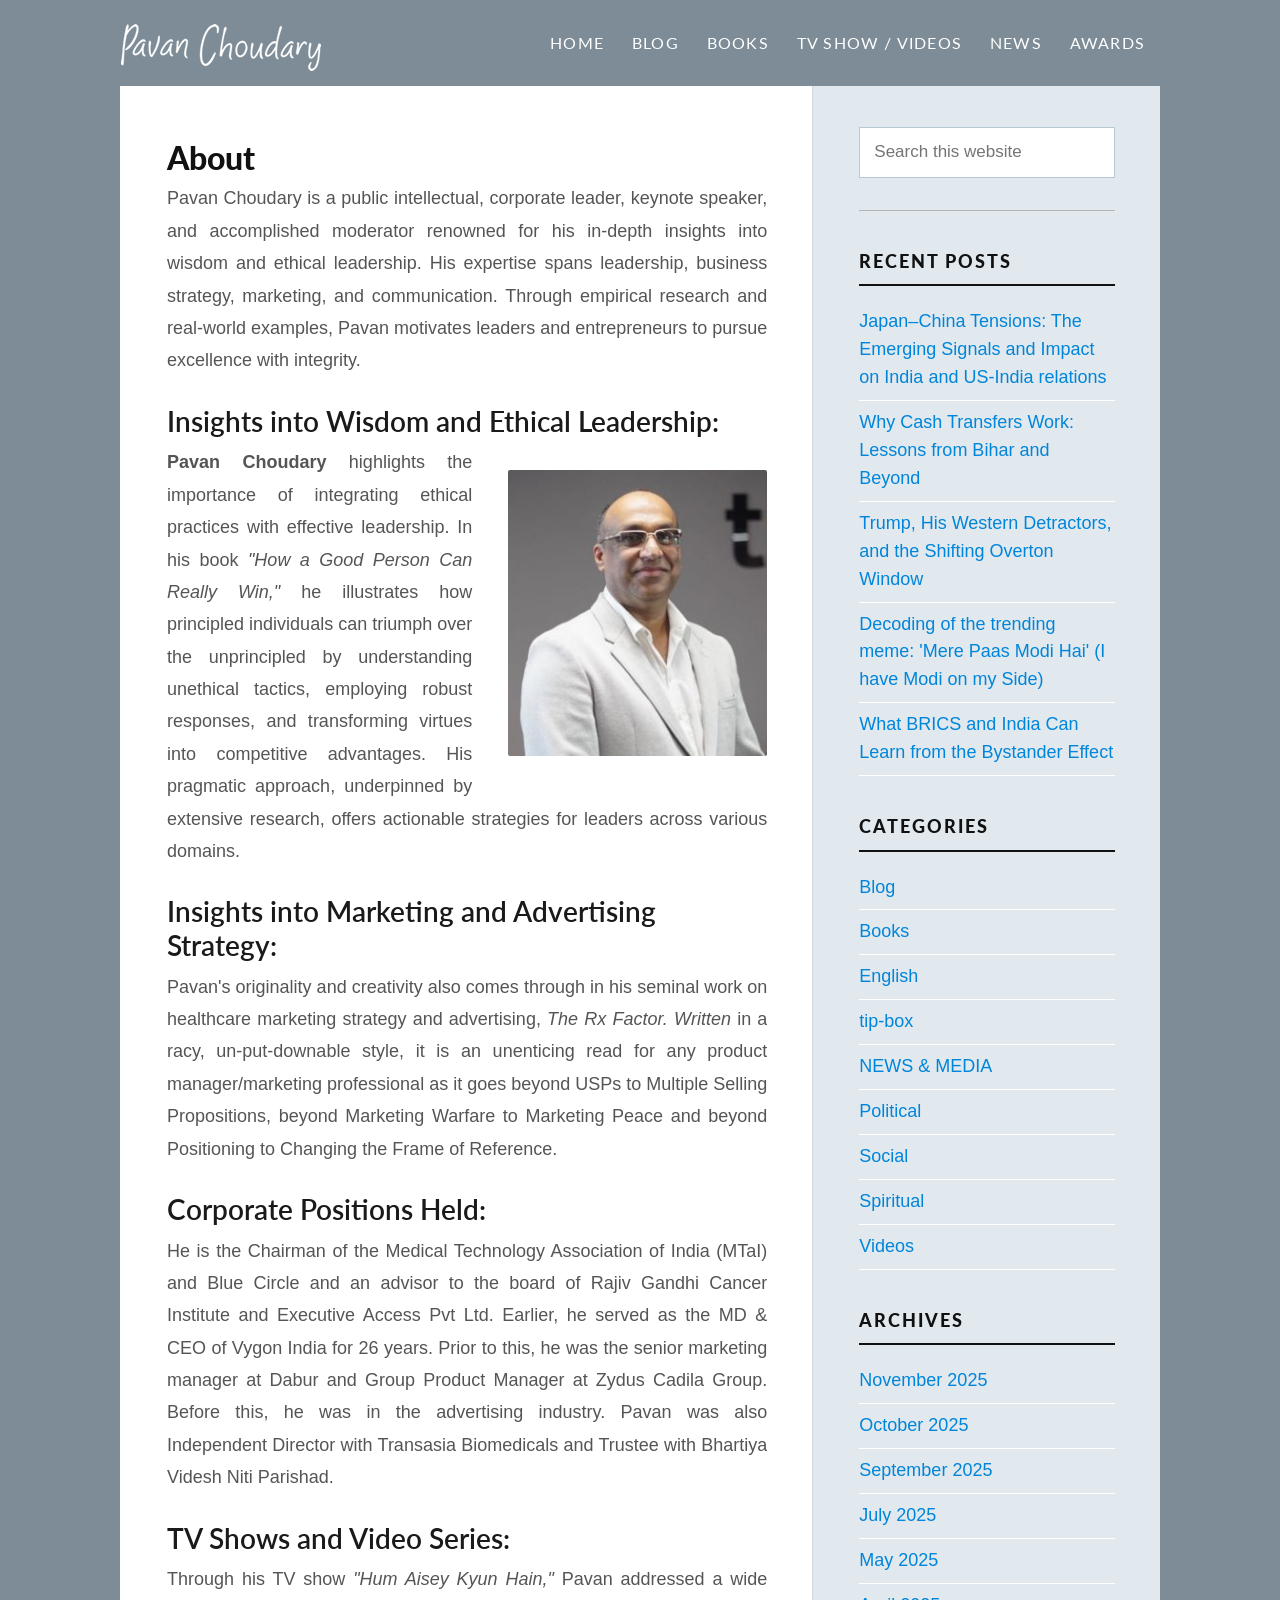
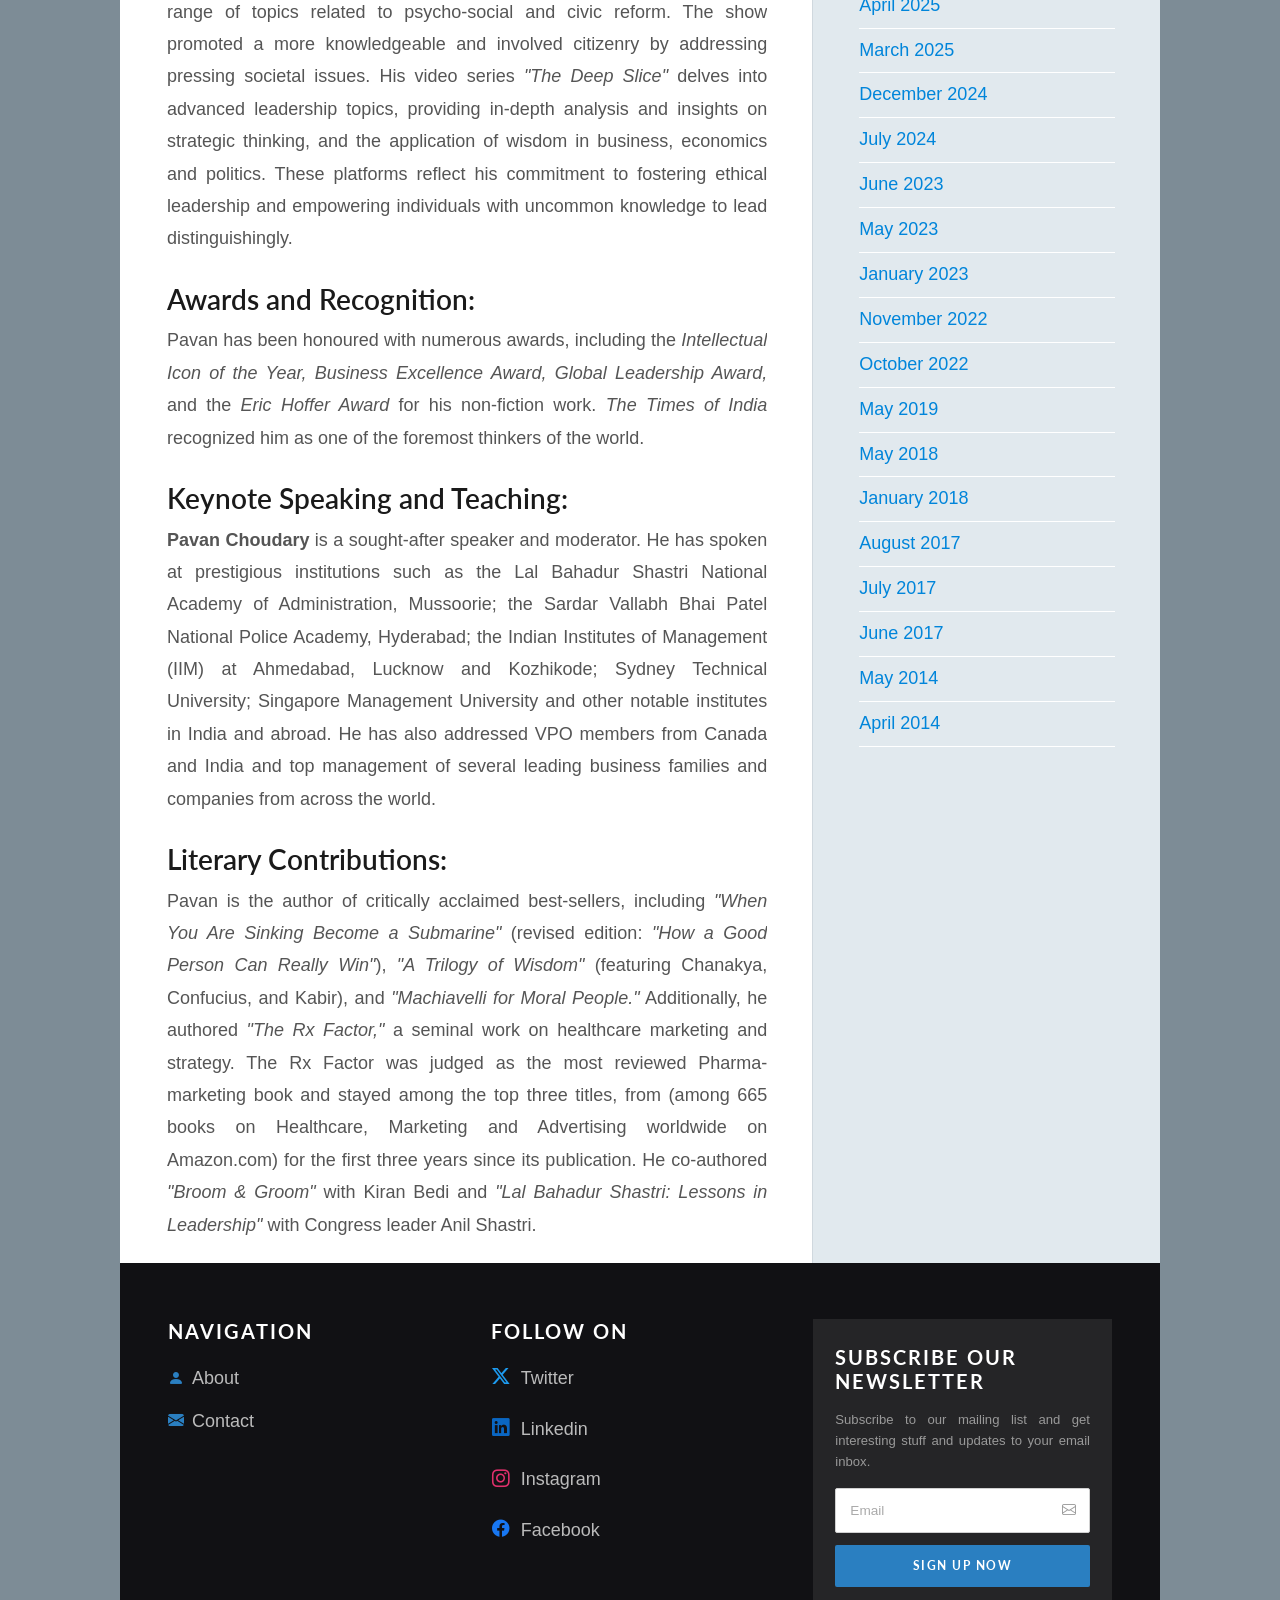
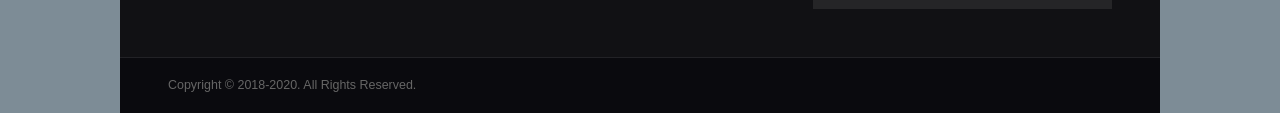
<file: about.html>
<!DOCTYPE html>
<html lang="en">
<head>
  <meta charset="UTF-8" />
  <meta name="viewport" content="width=device-width, initial-scale=1.0" />
  <meta name="description" content="About Pavan Choudary" />
  <title>About | Pavan Choudary</title>

  <!-- Google Fonts -->
  <link rel="preconnect" href="https://fonts.googleapis.com" />
  <link rel="preconnect" href="https://fonts.gstatic.com" crossorigin />
  <link href="https://fonts.googleapis.com/css2?family=Dancing+Script:wght@700&family=Lato:wght@300;400;600;700;900&display=swap" rel="stylesheet" />

  <!-- Bootstrap 5 CSS -->
  <link
    rel="stylesheet"
    href="https://cdn.jsdelivr.net/npm/bootstrap@5.3.3/dist/css/bootstrap.min.css"
    integrity="sha384-QWTKZyjpPEjISv5WaRU9OFeRpok6YctnYmDr5pNlyT2bRjXh0JMhjY6hW+ALEwIH"
    crossorigin="anonymous"
  />

  <!-- Bootstrap Icons -->
  <link rel="stylesheet" href="https://cdn.jsdelivr.net/npm/bootstrap-icons@1.11.3/font/bootstrap-icons.min.css" />

  <!-- Custom Stylesheet -->
  <link rel="stylesheet" href="css/style.css" />
  <style>
    /* Awards page: images at natural width, no float */
    .bl-post-body .bl-post-thumb {
      width: auto;
      max-width: auto;
      float: none;
      margin: 10px 0 0 0;
    }
  </style>
</head>
<body>

  <!-- =====================================================
       NAVBAR
       ===================================================== -->
  <nav class="site-navbar navbar navbar-expand-lg">
    <div class="container-fluid">

      <!-- Logo -->
      <a class="navbar-brand" href="index.html">
        <img
          src="imgs/logo.png"
          alt="Pavan Choudary"
          height="36"
          style="display:inline-block; vertical-align:middle;"
          onerror="this.style.display='none'; this.nextElementSibling.style.display='inline';"
        />
        <span style="display:none;">Pavan Choudary</span>
      </a>

      <!-- Mobile toggle -->
      <button
        class="navbar-toggler"
        type="button"
        data-bs-toggle="collapse"
        data-bs-target="#mainNav"
        aria-controls="mainNav"
        aria-expanded="false"
        aria-label="Toggle navigation"
      >
        <span class="navbar-toggler-icon"></span>
      </button>

      <!-- Nav links -->
      <div class="collapse navbar-collapse justify-content-end" id="mainNav">
        <ul class="navbar-nav align-items-lg-center">
          <li class="nav-item">
            <a class="nav-link" href="index.html">Home</a>
          </li>

          <!-- BLOG dropdown -->
          <li class="nav-item dropdown">
            <a class="nav-link dropdown-toggle" href="#" role="button" data-bs-toggle="dropdown" aria-expanded="false">
              Blog
            </a>
            <ul class="dropdown-menu site-dropdown">
              <li><a class="dropdown-item" href="blog-social.html">Social</a></li>
              <li><a class="dropdown-item" href="#">Political</a></li>
              <li><a class="dropdown-item" href="#">Spiritual</a></li>
            </ul>
          </li>

          <!-- BOOKS dropdown -->
          <li class="nav-item dropdown">
            <a class="nav-link dropdown-toggle" href="#" role="button" data-bs-toggle="dropdown" aria-expanded="false">
              Books
            </a>
            <ul class="dropdown-menu site-dropdown">
              <li><a class="dropdown-item" href="book-social.html">Social</a></li>
              <li><a class="dropdown-item" href="#">Political</a></li>
              <li><a class="dropdown-item" href="#">Spiritual</a></li>
              <li><a class="dropdown-item" href="#">Management</a></li>
            </ul>
          </li>

          <!-- TV SHOW / VIDEOS dropdown -->
          <li class="nav-item dropdown">
            <a class="nav-link dropdown-toggle" href="#" role="button" data-bs-toggle="dropdown" aria-expanded="false">
              TV Show / Videos
            </a>
            <ul class="dropdown-menu site-dropdown">
              <li><a class="dropdown-item" href="speaker.html">Speaker</a></li>
              <li><a class="dropdown-item" href="#">Moderator</a></li>
            </ul>
          </li>

          <!-- NEWS dropdown -->
          <li class="nav-item dropdown">
            <a class="nav-link dropdown-toggle" href="#" role="button" data-bs-toggle="dropdown" aria-expanded="false">
              News
            </a>
            <ul class="dropdown-menu site-dropdown">
              <li><a class="dropdown-item" href="media.html">Media</a></li>
              <li><a class="dropdown-item" href="#">Press Room</a></li>
            </ul>
          </li>

          <li class="nav-item">
            <a class="nav-link" href="awards.html">Awards</a>
          </li>

          
        </ul>
      </div>

    </div>
  </nav><!-- /NAVBAR -->

  <!-- PAGE CONTENT WRAPPER -->
  <div class="page-content">

  <!-- =====================================================
       BLOG SOCIAL PAGE
       ===================================================== -->
  <section class="blog-listing-section">
    <div class="container-fluid px-0">
      <div class="row g-0">

        <!-- ========================
             MAIN CONTENT (LEFT)
             ======================== -->
        <div class="col-lg-8 blog-listing-main" style="padding: 53px 45px 6px 47px;">

          <h1 class="bl-post-title">About</h1>

          <div class="bl-post-body">
            <p>
              Pavan Choudary is a public intellectual, corporate leader, keynote speaker, and accomplished moderator renowned for his in-depth insights into wisdom and ethical leadership. His expertise spans leadership, business strategy, marketing, and communication. Through empirical research and real-world examples, Pavan motivates leaders and entrepreneurs to pursue excellence with integrity.
            </p>

            <h3 style="margin-top: 28px; font-weight: 600;">Insights into Wisdom and Ethical Leadership:</h3>
            <img src="imgs/about-page-img.jpeg" alt="Pavan Choudary" style="    float: right;
    margin: 24px 0 27px 36px;
    width: 259px;
    height: auto;
    max-width: 100%;
    border-radius: 2px;" />
            <p>
              <strong>Pavan Choudary</strong> highlights the importance of integrating ethical practices with effective leadership. In his book <em>"How a Good Person Can Really Win,"</em> he illustrates how principled individuals can triumph over the unprincipled by understanding unethical tactics, employing robust responses, and transforming virtues into competitive advantages. His pragmatic approach, underpinned by extensive research, offers actionable strategies for leaders across various domains.
            </p>

            <h3 style="margin-top: 28px; font-weight: 600;">Insights into Marketing and Advertising Strategy:</h3>
            <p>
              Pavan's originality and creativity also comes through in his seminal work on healthcare marketing strategy and advertising, <em>The Rx Factor. Written</em> in a racy, un-put-downable style, it is an unenticing read for any product manager/marketing professional as it goes beyond USPs to Multiple Selling Propositions, beyond Marketing Warfare to Marketing Peace and beyond Positioning to Changing the Frame of Reference.
            </p>

            <h3 style="margin-top: 28px; font-weight: 600;">Corporate Positions Held:</h3>
            <p>
              He is the Chairman of the Medical Technology Association of India (MTaI) and Blue Circle and an advisor to the board of Rajiv Gandhi Cancer Institute and Executive Access Pvt Ltd. Earlier, he served as the MD &amp; CEO of Vygon India for 26 years. Prior to this, he was the senior marketing manager at Dabur and Group Product Manager at Zydus Cadila Group. Before this, he was in the advertising industry. Pavan was also Independent Director with Transasia Biomedicals and Trustee with Bhartiya Videsh Niti Parishad.
            </p>

            <h3 style="margin-top: 28px; font-weight: 600;">TV Shows and Video Series:</h3>
            <p>
              Through his TV show <em>"Hum Aisey Kyun Hain,"</em> Pavan addressed a wide range of topics related to psycho-social and civic reform. The show promoted a more knowledgeable and involved citizenry by addressing pressing societal issues. His video series <em>"The Deep Slice"</em> delves into advanced leadership topics, providing in-depth analysis and insights on strategic thinking, and the application of wisdom in business, economics and politics. These platforms reflect his commitment to fostering ethical leadership and empowering individuals with uncommon knowledge to lead distinguishingly.
            </p>

            <h3 style="margin-top: 28px; font-weight: 600;">Awards and Recognition:</h3>
            <p>
              Pavan has been honoured with numerous awards, including the <em>Intellectual Icon of the Year, Business Excellence Award, Global Leadership Award,</em> and the <em>Eric Hoffer Award</em> for his non-fiction work. <em>The Times of India</em> recognized him as one of the foremost thinkers of the world.
            </p>

            <h3 style="margin-top: 28px; font-weight: 600;">Keynote Speaking and Teaching:</h3>
            <p>
              <strong>Pavan Choudary</strong> is a sought-after speaker and moderator. He has spoken at prestigious institutions such as the Lal Bahadur Shastri National Academy of Administration, Mussoorie; the Sardar Vallabh Bhai Patel National Police Academy, Hyderabad; the Indian Institutes of Management (IIM) at Ahmedabad, Lucknow and Kozhikode; Sydney Technical University; Singapore Management University and other notable institutes in India and abroad. He has also addressed VPO members from Canada and India and top management of several leading business families and companies from across the world.
            </p>

            <h3 style="margin-top: 28px; font-weight: 600;">Literary Contributions:</h3>
            <p>
              Pavan is the author of critically acclaimed best-sellers, including <em>"When You Are Sinking Become a Submarine"</em> (revised edition: <em>"How a Good Person Can Really Win"</em>), <em>"A Trilogy of Wisdom"</em> (featuring Chanakya, Confucius, and Kabir), and <em>"Machiavelli for Moral People."</em> Additionally, he authored <em>"The Rx Factor,"</em> a seminal work on healthcare marketing and strategy. The Rx Factor was judged as the most reviewed Pharma-marketing book and stayed among the top three titles, from (among 665 books on Healthcare, Marketing and Advertising worldwide on Amazon.com) for the first three years since its publication. He co-authored <em>"Broom &amp; Groom"</em> with Kiran Bedi and <em>"Lal Bahadur Shastri: Lessons in Leadership"</em> with Congress leader Anil Shastri.
            </p>
          </div>

        </div><!-- /blog-listing-main -->

        <!-- ========================
             SIDEBAR (RIGHT)
             ======================== -->
        <aside class="col-lg-4 blog-listing-sidebar">

          <!-- Search -->
          <div class="bl-sidebar-widget">
            <form class="bl-search-form" onsubmit="return false;">
              <input type="search" class="bl-search-input" placeholder="Search this website" />
              <button type="submit" class="bl-search-btn" aria-label="Search"><i class="bi bi-search"></i></button>
            </form>
          </div>
     <hr class="bl-divider" />
          <!-- Recent Posts -->
          <div class="bl-sidebar-widget">
            <h3 class="bl-sidebar-title">Recent Posts</h3>

            <ul class="bl-sidebar-list">
              <li><a href="#">Japan–China Tensions: The Emerging Signals and Impact on India and US-India relations</a></li>
              <li><a href="#">Why Cash Transfers Work: Lessons from Bihar and Beyond</a></li>
              <li><a href="#">Trump, His Western Detractors, and the Shifting Overton Window</a></li>
              <li><a href="#">Decoding of the trending meme: 'Mere Paas Modi Hai' (I have Modi on my Side)</a></li>
              <li><a href="#">What BRICS and India Can Learn from the Bystander Effect</a></li>
            </ul>
          </div>

          <!-- Categories -->
          <div class="bl-sidebar-widget">
            <h3 class="bl-sidebar-title">Categories</h3>
            <ul class="bl-sidebar-list">
              <li><a href="#">Blog</a></li>
              <li><a href="#">Books</a></li>
              <li><a href="#">English</a></li>
              <li><a href="#">tip-box</a></li>
              <li><a href="#">NEWS &amp; MEDIA</a></li>
              <li><a href="#">Political</a></li>
              <li><a href="#">Social</a></li>
              <li><a href="#">Spiritual</a></li>
              <li><a href="#">Videos</a></li>
            </ul>
          </div>

          <!-- Archives -->
          <div class="bl-sidebar-widget">
            <h3 class="bl-sidebar-title">Archives</h3>
            <ul class="bl-sidebar-list">
              <li><a href="#">November 2025</a></li>
              <li><a href="#">October 2025</a></li>
              <li><a href="#">September 2025</a></li>
              <li><a href="#">July 2025</a></li>
              <li><a href="#">May 2025</a></li>
              <li><a href="#">April 2025</a></li>
              <li><a href="#">March 2025</a></li>
              <li><a href="#">December 2024</a></li>
              <li><a href="#">July 2024</a></li>
              <li><a href="#">June 2023</a></li>
              <li><a href="#">May 2023</a></li>
              <li><a href="#">January 2023</a></li>
              <li><a href="#">November 2022</a></li>
              <li><a href="#">October 2022</a></li>
              <li><a href="#">May 2019</a></li>
              <li><a href="#">May 2018</a></li>
              <li><a href="#">January 2018</a></li>
              <li><a href="#">August 2017</a></li>
              <li><a href="#">July 2017</a></li>
              <li><a href="#">June 2017</a></li>
              <li><a href="#">May 2014</a></li>
              <li><a href="#">April 2014</a></li>
            </ul>
          </div>

        </aside><!-- /sidebar -->

      </div><!-- /row -->
    </div><!-- /container -->
  </section>

  <!-- =====================================================
       FOOTER
       ===================================================== -->
  <footer class="site-footer">
    <div class="footer-top">
      <div class="container-fluid px-5">
        <div class="row gy-5">

          <!-- Navigation -->
          <div class="col-md-4 col-sm-6">
            <h5 class="footer-col-title">Navigation</h5>
            <ul class="footer-nav-list">
              <li><a href="about.html"><i class="bi bi-person-fill"></i> About</a></li>
              <li><a href="contact.html"><i class="bi bi-envelope-fill"></i> Contact</a></li>
            </ul>
          </div>

          <!-- Follow On -->
          <div class="col-md-4 col-sm-6">
            <h5 class="footer-col-title">Follow On</h5>
            <ul class="footer-social-list">
              <li><a href="https://twitter.com/WriterPavan" target="_blank" rel="noopener noreferrer"><i class="bi bi-twitter-x"></i> Twitter</a></li>
              <li><a href="#" target="_blank" rel="noopener noreferrer"><i class="bi bi-linkedin"></i> Linkedin</a></li>
              <li><a href="#" target="_blank" rel="noopener noreferrer"><i class="bi bi-instagram"></i> Instagram</a></li>
              <li><a href="#" target="_blank" rel="noopener noreferrer"><i class="bi bi-facebook"></i> Facebook</a></li>
            </ul>
          </div>

          <!-- Newsletter -->
          <div class="col-md-4">
            <div class="newsletter-card">
              <h5 class="footer-col-title newsletter-title">Subscribe Our Newsletter</h5>
              <p class="footer-newsletter-text">Subscribe to our mailing list and get interesting stuff and updates to your email inbox.</p>
              <form class="footer-newsletter-form" onsubmit="return false;">
                <div class="newsletter-input-group">
                  <input type="email" class="newsletter-input" placeholder="Email" />
                  <span class="newsletter-icon"><i class="bi bi-envelope"></i></span>
                </div>
                <button type="submit" class="btn-signup-now">Sign Up Now</button>
              </form>
            </div>
          </div>

        </div><!-- /row -->
      </div>
    </div><!-- /footer-top -->

    <div class="footer-bottom">
      <div class="container-fluid px-5">
        <p class="footer-copyright">Copyright &copy; 2018-2020. All Rights Reserved.</p>
      </div>
    </div>
  </footer><!-- /FOOTER -->

  </div><!-- /PAGE CONTENT WRAPPER -->

  <!-- Bootstrap 5 JS Bundle -->
  <script
    src="https://cdn.jsdelivr.net/npm/bootstrap@5.3.3/dist/js/bootstrap.bundle.min.js"
    integrity="sha384-YvpcrYf0tY3lHB60NNkmXc4s9bIOgUxi8T/jzmFXmuiCRLhcCRKBk7g+Y3eqCFT6"
    crossorigin="anonymous"
  ></script>

</body>
</html>
</file>
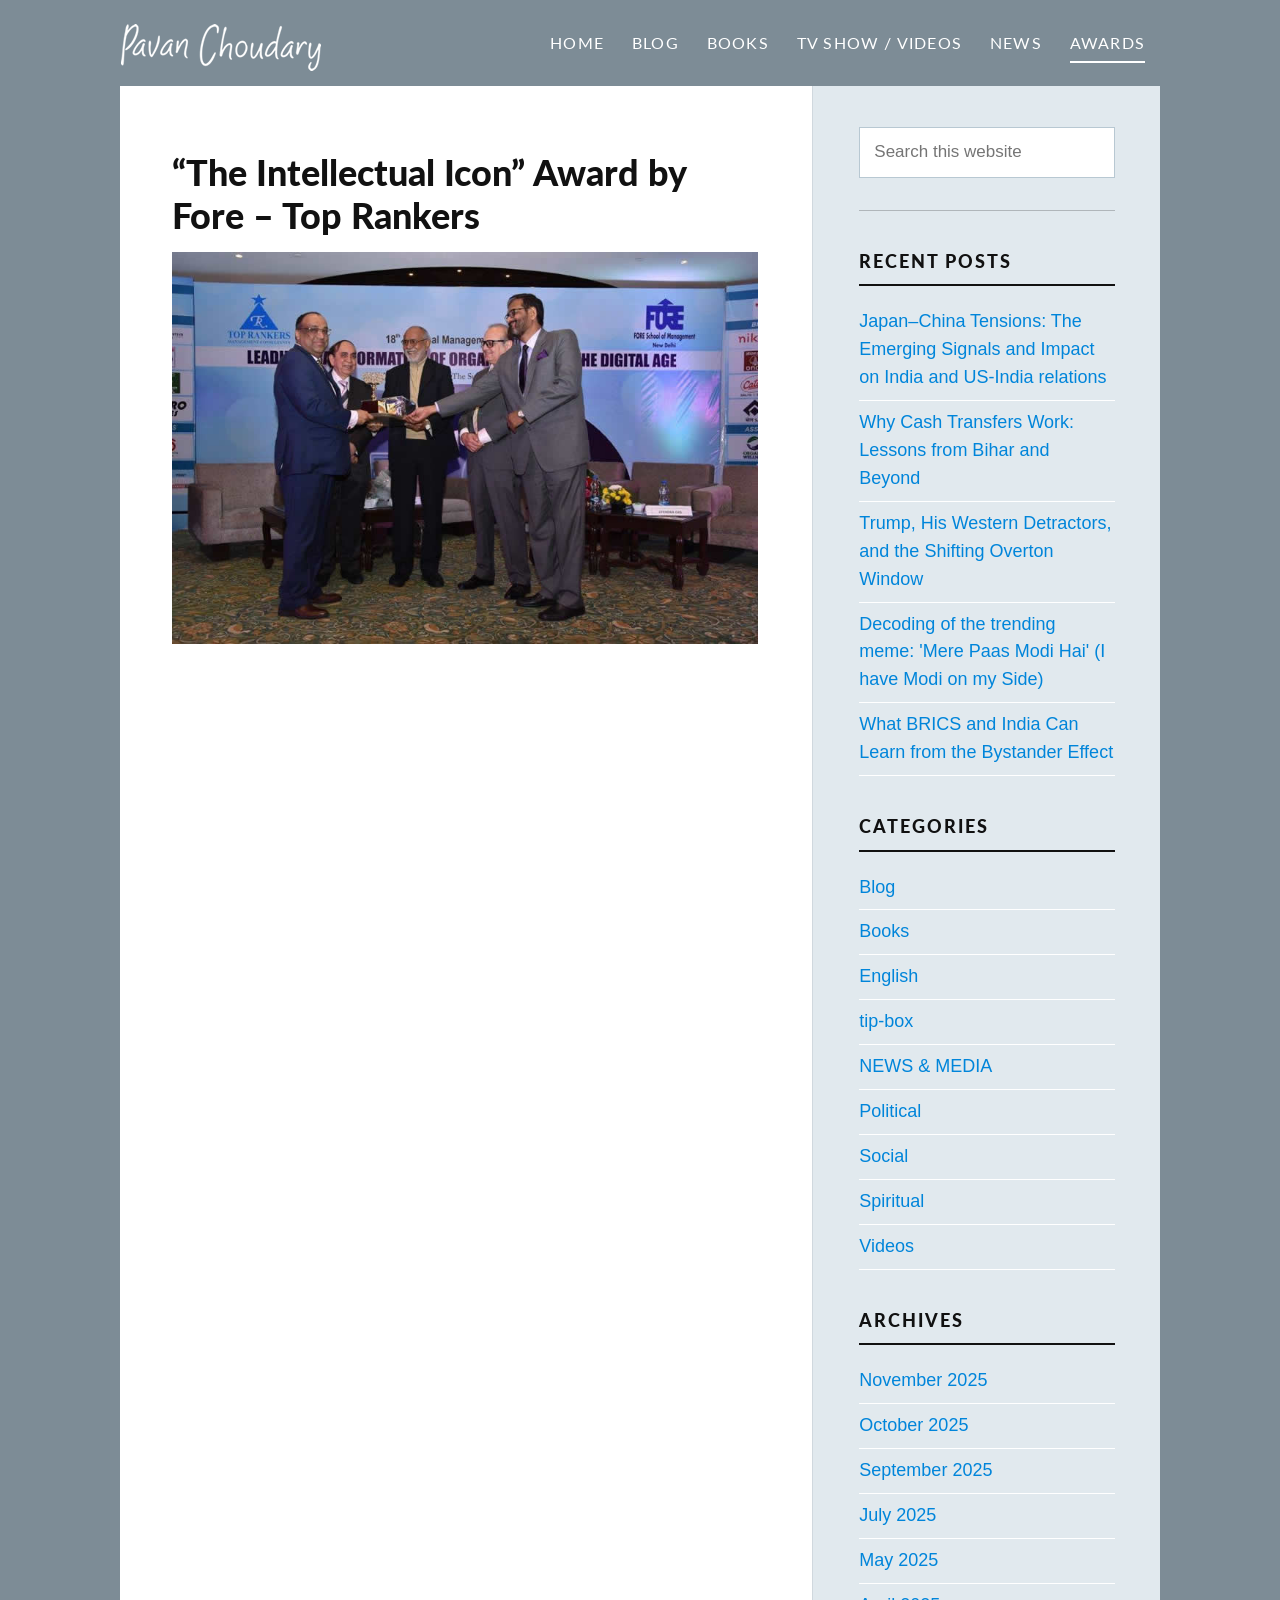
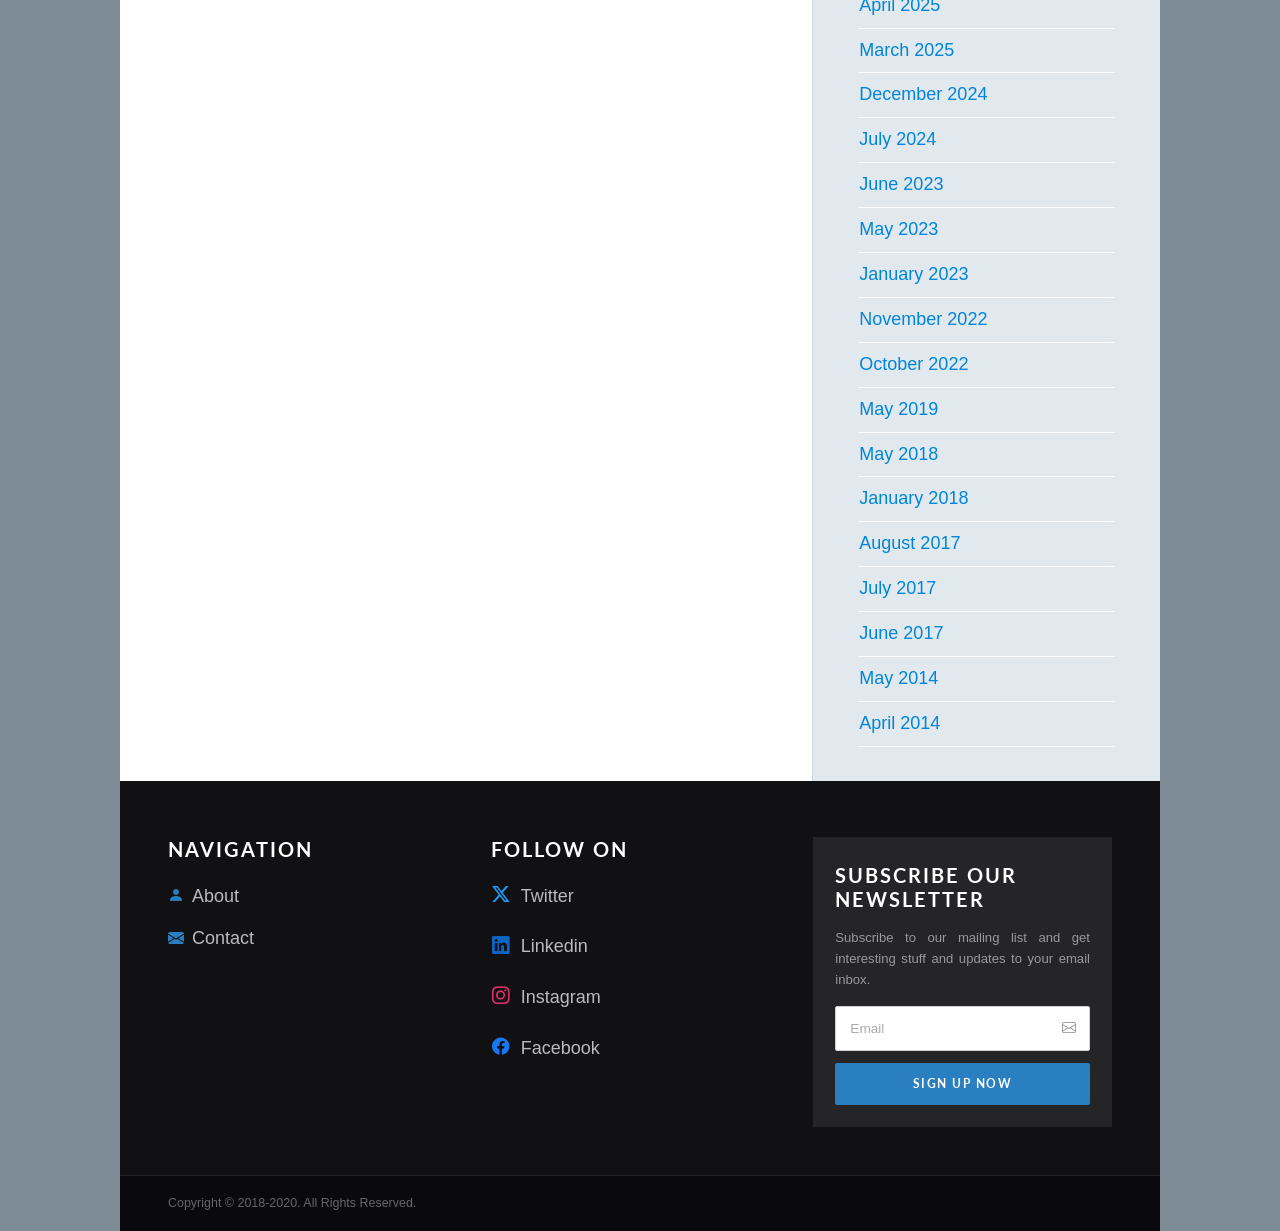
<file: awards-details.html>
<!DOCTYPE html>
<html lang="en">
<head>
  <meta charset="UTF-8" />
  <meta name="viewport" content="width=device-width, initial-scale=1.0" />
  <meta name="description" content="Awards — Pavan Choudary" />
  <title>Awards | Pavan Choudary</title>

  <!-- Google Fonts -->
  <link rel="preconnect" href="https://fonts.googleapis.com" />
  <link rel="preconnect" href="https://fonts.gstatic.com" crossorigin />
  <link href="https://fonts.googleapis.com/css2?family=Dancing+Script:wght@700&family=Lato:wght@300;400;600;700;900&display=swap" rel="stylesheet" />

  <!-- Bootstrap 5 CSS -->
  <link
    rel="stylesheet"
    href="https://cdn.jsdelivr.net/npm/bootstrap@5.3.3/dist/css/bootstrap.min.css"
    integrity="sha384-QWTKZyjpPEjISv5WaRU9OFeRpok6YctnYmDr5pNlyT2bRjXh0JMhjY6hW+ALEwIH"
    crossorigin="anonymous"
  />

  <!-- Bootstrap Icons -->
  <link rel="stylesheet" href="https://cdn.jsdelivr.net/npm/bootstrap-icons@1.11.3/font/bootstrap-icons.min.css" />

  <!-- Custom Stylesheet -->
  <link rel="stylesheet" href="css/style.css" />
  <style>
    /* Awards page: images at natural width, no float */
    .bl-post-body .bl-post-thumb {
      width: auto;
      max-width: auto;
      float: none;
      margin: 10px 0 0 0;
    }
  </style>
</head>
<body>

  <!-- =====================================================
       NAVBAR
       ===================================================== -->
  <nav class="site-navbar navbar navbar-expand-lg">
    <div class="container-fluid">

      <!-- Logo -->
      <a class="navbar-brand" href="index.html">
        <img
          src="imgs/logo.png"
          alt="Pavan Choudary"
          height="36"
          style="display:inline-block; vertical-align:middle;"
          onerror="this.style.display='none'; this.nextElementSibling.style.display='inline';"
        />
        <span style="display:none;">Pavan Choudary</span>
      </a>

      <!-- Mobile toggle -->
      <button
        class="navbar-toggler"
        type="button"
        data-bs-toggle="collapse"
        data-bs-target="#mainNav"
        aria-controls="mainNav"
        aria-expanded="false"
        aria-label="Toggle navigation"
      >
        <span class="navbar-toggler-icon"></span>
      </button>

      <!-- Nav links -->
      <div class="collapse navbar-collapse justify-content-end" id="mainNav">
        <ul class="navbar-nav align-items-lg-center">
          <li class="nav-item">
            <a class="nav-link" href="index.html">Home</a>
          </li>

          <!-- BLOG dropdown -->
          <li class="nav-item dropdown">
            <a class="nav-link dropdown-toggle" href="#" role="button" data-bs-toggle="dropdown" aria-expanded="false">
              Blog
            </a>
            <ul class="dropdown-menu site-dropdown">
              <li><a class="dropdown-item" href="blog-social.html">Social</a></li>
              <li><a class="dropdown-item" href="#">Political</a></li>
              <li><a class="dropdown-item" href="#">Spiritual</a></li>
            </ul>
          </li>

          <!-- BOOKS dropdown -->
          <li class="nav-item dropdown">
            <a class="nav-link dropdown-toggle" href="#" role="button" data-bs-toggle="dropdown" aria-expanded="false">
              Books
            </a>
            <ul class="dropdown-menu site-dropdown">
              <li><a class="dropdown-item" href="book-social.html">Social</a></li>
              <li><a class="dropdown-item" href="#">Political</a></li>
              <li><a class="dropdown-item" href="#">Spiritual</a></li>
              <li><a class="dropdown-item" href="#">Management</a></li>
            </ul>
          </li>

          <!-- TV SHOW / VIDEOS dropdown -->
          <li class="nav-item dropdown">
            <a class="nav-link dropdown-toggle" href="#" role="button" data-bs-toggle="dropdown" aria-expanded="false">
              TV Show / Videos
            </a>
            <ul class="dropdown-menu site-dropdown">
              <li><a class="dropdown-item" href="speaker.html">Speaker</a></li>
              <li><a class="dropdown-item" href="#">Moderator</a></li>
            </ul>
          </li>

          <!-- NEWS dropdown -->
          <li class="nav-item dropdown">
            <a class="nav-link dropdown-toggle" href="#" role="button" data-bs-toggle="dropdown" aria-expanded="false">
              News
            </a>
            <ul class="dropdown-menu site-dropdown">
              <li><a class="dropdown-item" href="media.html">Media</a></li>
              <li><a class="dropdown-item" href="#">Press Room</a></li>
            </ul>
          </li>

          <li class="nav-item">
            <a class="nav-link active" href="awards.html">Awards</a>
          </li>
        </ul>
      </div>

    </div>
  </nav><!-- /NAVBAR -->

  <!-- PAGE CONTENT WRAPPER -->
  <div class="page-content">

  <!-- =====================================================
       BLOG SOCIAL PAGE
       ===================================================== -->
  <section class="blog-listing-section">
    <div class="container-fluid px-0">
      <div class="row g-0">

        <!-- ========================
             MAIN CONTENT (LEFT)
             ======================== -->
        <div class="col-lg-8 blog-listing-main">

          <!-- ---- Award 1 ---- -->
          <article class="bl-post">
            <h2 class="bl-post-title">
              <a href="#">&ldquo;The Intellectual Icon&rdquo; Award by Fore &ndash; Top Rankers</a>
            </h2>
            <div class="bl-post-body">
              <img src="imgs/speaker/pc-top-ranker-award.jpg" alt="The Intellectual Icon Award" class="bl-post-thumb" />
            </div>
          </article>
        


          

        </div><!-- /blog-listing-main -->

        <!-- ========================
             SIDEBAR (RIGHT)
             ======================== -->
        <aside class="col-lg-4 blog-listing-sidebar">

          <!-- Search -->
          <div class="bl-sidebar-widget">
            <form class="bl-search-form" onsubmit="return false;">
              <input type="search" class="bl-search-input" placeholder="Search this website" />
              <button type="submit" class="bl-search-btn" aria-label="Search"><i class="bi bi-search"></i></button>
            </form>
          </div>
     <hr class="bl-divider" />
          <!-- Recent Posts -->
          <div class="bl-sidebar-widget">
            <h3 class="bl-sidebar-title">Recent Posts</h3>

            <ul class="bl-sidebar-list">
              <li><a href="#">Japan–China Tensions: The Emerging Signals and Impact on India and US-India relations</a></li>
              <li><a href="#">Why Cash Transfers Work: Lessons from Bihar and Beyond</a></li>
              <li><a href="#">Trump, His Western Detractors, and the Shifting Overton Window</a></li>
              <li><a href="#">Decoding of the trending meme: 'Mere Paas Modi Hai' (I have Modi on my Side)</a></li>
              <li><a href="#">What BRICS and India Can Learn from the Bystander Effect</a></li>
            </ul>
          </div>

          <!-- Categories -->
          <div class="bl-sidebar-widget">
            <h3 class="bl-sidebar-title">Categories</h3>
            <ul class="bl-sidebar-list">
              <li><a href="#">Blog</a></li>
              <li><a href="#">Books</a></li>
              <li><a href="#">English</a></li>
              <li><a href="#">tip-box</a></li>
              <li><a href="#">NEWS &amp; MEDIA</a></li>
              <li><a href="#">Political</a></li>
              <li><a href="#">Social</a></li>
              <li><a href="#">Spiritual</a></li>
              <li><a href="#">Videos</a></li>
            </ul>
          </div>

          <!-- Archives -->
          <div class="bl-sidebar-widget">
            <h3 class="bl-sidebar-title">Archives</h3>
            <ul class="bl-sidebar-list">
              <li><a href="#">November 2025</a></li>
              <li><a href="#">October 2025</a></li>
              <li><a href="#">September 2025</a></li>
              <li><a href="#">July 2025</a></li>
              <li><a href="#">May 2025</a></li>
              <li><a href="#">April 2025</a></li>
              <li><a href="#">March 2025</a></li>
              <li><a href="#">December 2024</a></li>
              <li><a href="#">July 2024</a></li>
              <li><a href="#">June 2023</a></li>
              <li><a href="#">May 2023</a></li>
              <li><a href="#">January 2023</a></li>
              <li><a href="#">November 2022</a></li>
              <li><a href="#">October 2022</a></li>
              <li><a href="#">May 2019</a></li>
              <li><a href="#">May 2018</a></li>
              <li><a href="#">January 2018</a></li>
              <li><a href="#">August 2017</a></li>
              <li><a href="#">July 2017</a></li>
              <li><a href="#">June 2017</a></li>
              <li><a href="#">May 2014</a></li>
              <li><a href="#">April 2014</a></li>
            </ul>
          </div>

        </aside><!-- /sidebar -->

      </div><!-- /row -->
    </div><!-- /container -->
  </section>

  <!-- =====================================================
       FOOTER
       ===================================================== -->
  <footer class="site-footer">
    <div class="footer-top">
      <div class="container-fluid px-5">
        <div class="row gy-5">

          <!-- Navigation -->
          <div class="col-md-4 col-sm-6">
            <h5 class="footer-col-title">Navigation</h5>
            <ul class="footer-nav-list">
              <li><a href="about.html"><i class="bi bi-person-fill"></i> About</a></li>
              <li><a href="contact.html"><i class="bi bi-envelope-fill"></i> Contact</a></li>
            </ul>
          </div>

          <!-- Follow On -->
          <div class="col-md-4 col-sm-6">
            <h5 class="footer-col-title">Follow On</h5>
            <ul class="footer-social-list">
              <li><a href="https://twitter.com/WriterPavan" target="_blank" rel="noopener noreferrer"><i class="bi bi-twitter-x"></i> Twitter</a></li>
              <li><a href="#" target="_blank" rel="noopener noreferrer"><i class="bi bi-linkedin"></i> Linkedin</a></li>
              <li><a href="#" target="_blank" rel="noopener noreferrer"><i class="bi bi-instagram"></i> Instagram</a></li>
              <li><a href="#" target="_blank" rel="noopener noreferrer"><i class="bi bi-facebook"></i> Facebook</a></li>
            </ul>
          </div>

          <!-- Newsletter -->
          <div class="col-md-4">
            <div class="newsletter-card">
              <h5 class="footer-col-title newsletter-title">Subscribe Our Newsletter</h5>
              <p class="footer-newsletter-text">Subscribe to our mailing list and get interesting stuff and updates to your email inbox.</p>
              <form class="footer-newsletter-form" onsubmit="return false;">
                <div class="newsletter-input-group">
                  <input type="email" class="newsletter-input" placeholder="Email" />
                  <span class="newsletter-icon"><i class="bi bi-envelope"></i></span>
                </div>
                <button type="submit" class="btn-signup-now">Sign Up Now</button>
              </form>
            </div>
          </div>

        </div><!-- /row -->
      </div>
    </div><!-- /footer-top -->

    <div class="footer-bottom">
      <div class="container-fluid px-5">
        <p class="footer-copyright">Copyright &copy; 2018-2020. All Rights Reserved.</p>
      </div>
    </div>
  </footer><!-- /FOOTER -->

  </div><!-- /PAGE CONTENT WRAPPER -->

  <!-- Bootstrap 5 JS Bundle -->
  <script
    src="https://cdn.jsdelivr.net/npm/bootstrap@5.3.3/dist/js/bootstrap.bundle.min.js"
    integrity="sha384-YvpcrYf0tY3lHB60NNkmXc4s9bIOgUxi8T/jzmFXmuiCRLhcCRKBk7g+Y3eqCFT6"
    crossorigin="anonymous"
  ></script>

</body>
</html>
</file>
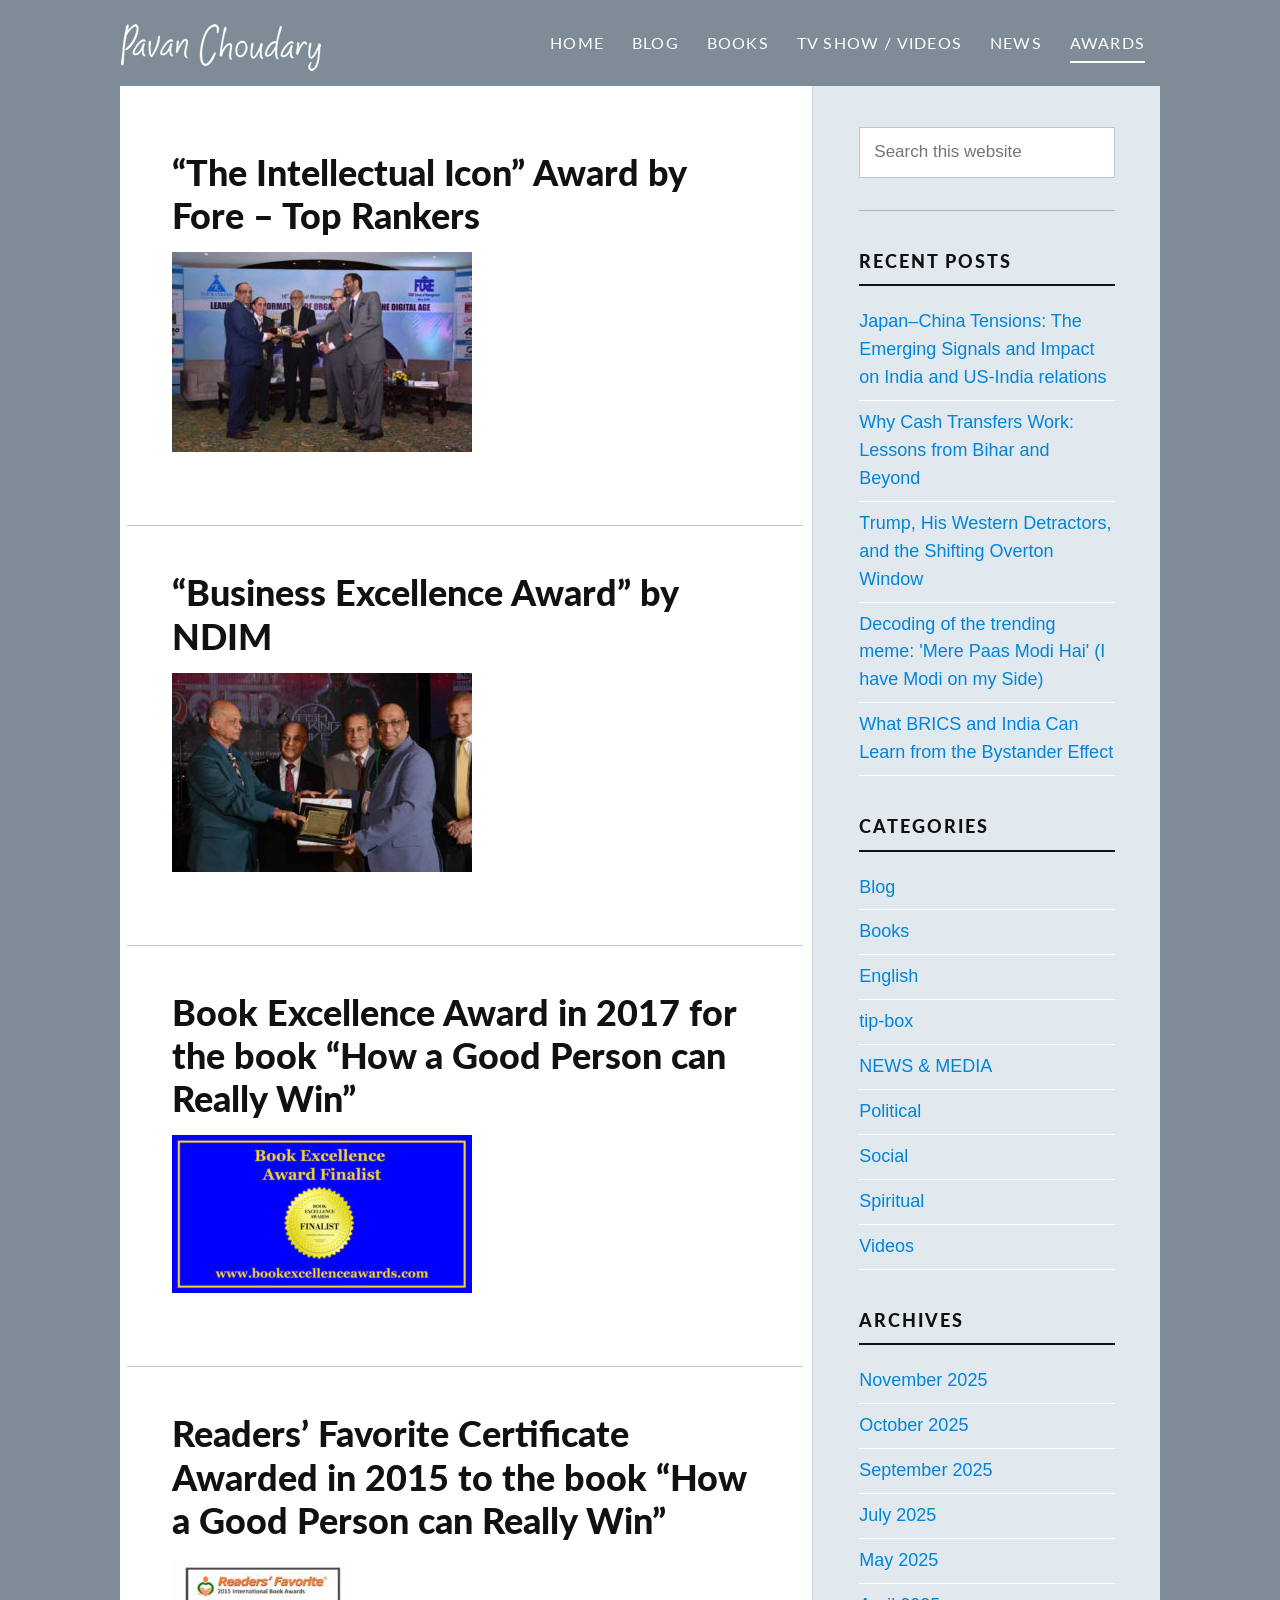
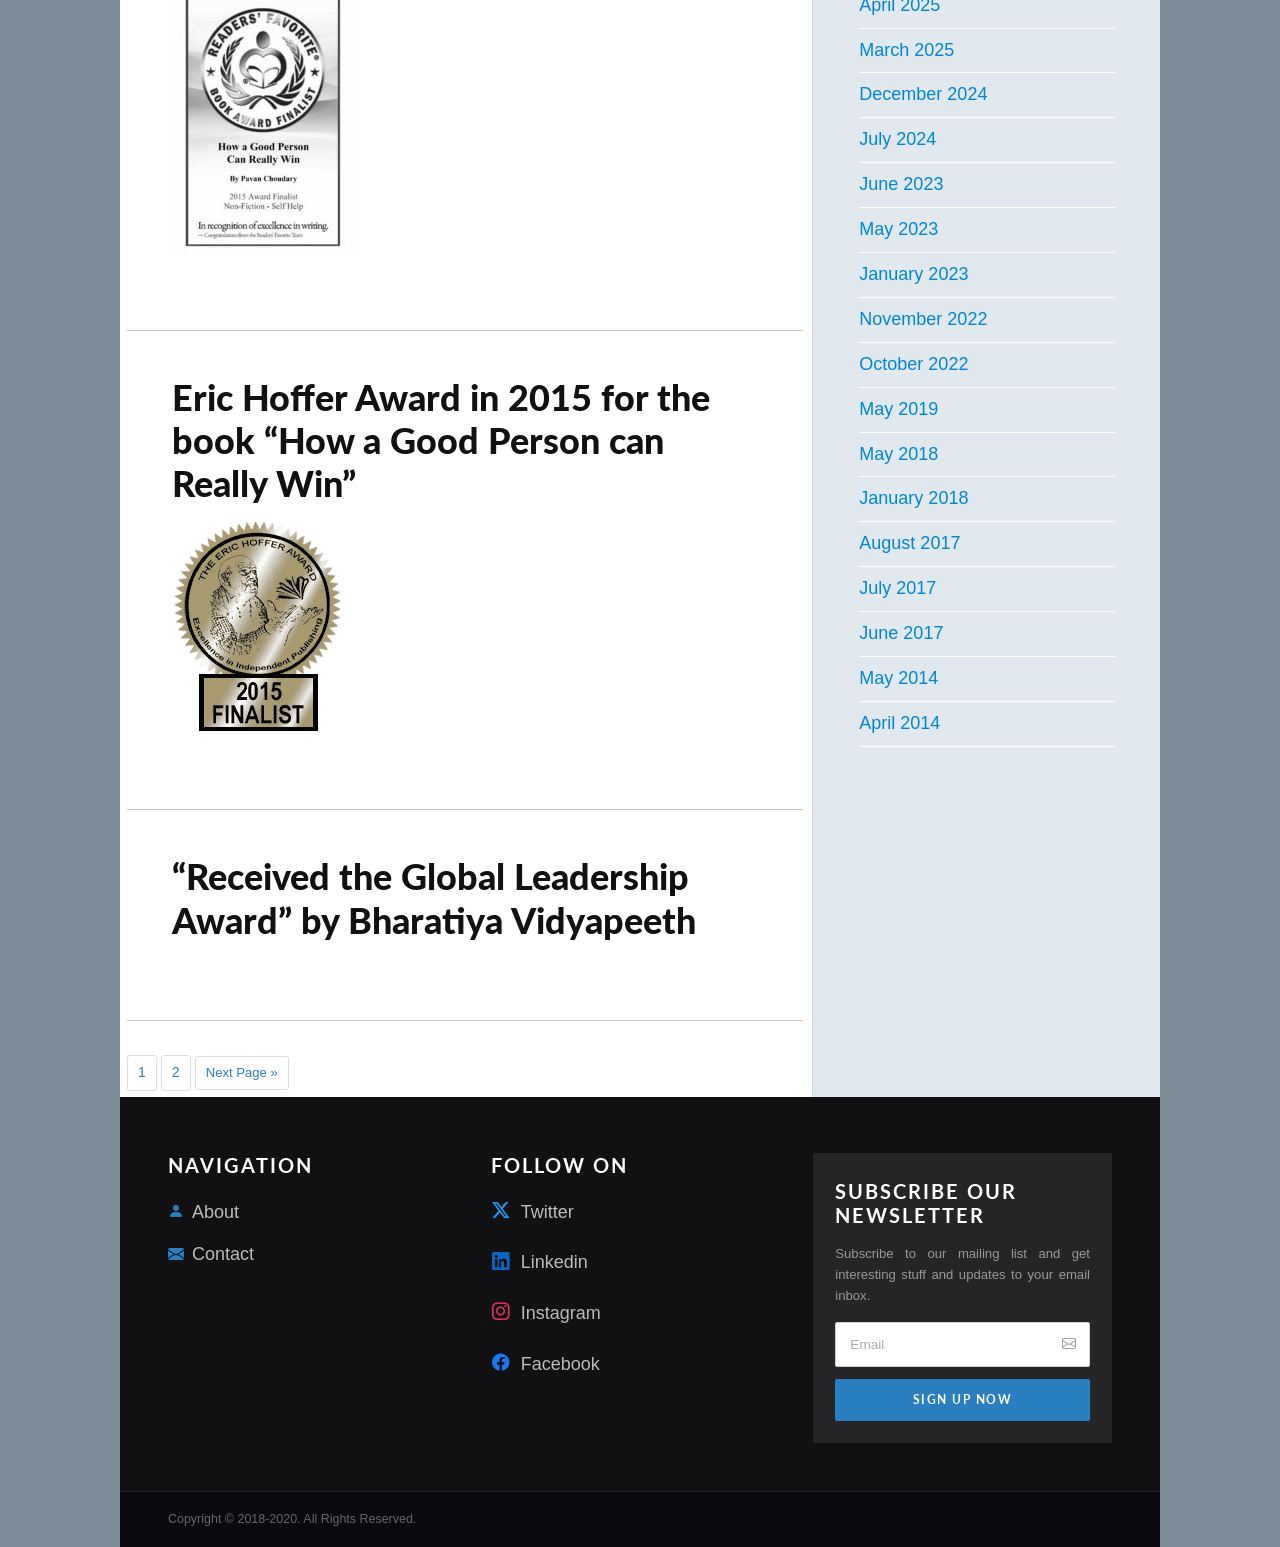
<file: awards.html>
<!DOCTYPE html>
<html lang="en">
<head>
  <meta charset="UTF-8" />
  <meta name="viewport" content="width=device-width, initial-scale=1.0" />
  <meta name="description" content="Awards — Pavan Choudary" />
  <title>Awards | Pavan Choudary</title>

  <!-- Google Fonts -->
  <link rel="preconnect" href="https://fonts.googleapis.com" />
  <link rel="preconnect" href="https://fonts.gstatic.com" crossorigin />
  <link href="https://fonts.googleapis.com/css2?family=Dancing+Script:wght@700&family=Lato:wght@300;400;600;700;900&display=swap" rel="stylesheet" />

  <!-- Bootstrap 5 CSS -->
  <link
    rel="stylesheet"
    href="https://cdn.jsdelivr.net/npm/bootstrap@5.3.3/dist/css/bootstrap.min.css"
    integrity="sha384-QWTKZyjpPEjISv5WaRU9OFeRpok6YctnYmDr5pNlyT2bRjXh0JMhjY6hW+ALEwIH"
    crossorigin="anonymous"
  />

  <!-- Bootstrap Icons -->
  <link rel="stylesheet" href="https://cdn.jsdelivr.net/npm/bootstrap-icons@1.11.3/font/bootstrap-icons.min.css" />

  <!-- Custom Stylesheet -->
  <link rel="stylesheet" href="css/style.css" />
  <style>
    /* Awards page: images at natural width, no float */
    .bl-post-body .bl-post-thumb {
      width: auto;
      max-width: 320px;
      float: none;
      margin: 10px 0 0 0;
    }
  </style>
</head>
<body>

  <!-- =====================================================
       NAVBAR
       ===================================================== -->
  <nav class="site-navbar navbar navbar-expand-lg">
    <div class="container-fluid">

      <!-- Logo -->
      <a class="navbar-brand" href="index.html">
        <img
          src="imgs/logo.png"
          alt="Pavan Choudary"
          height="36"
          style="display:inline-block; vertical-align:middle;"
          onerror="this.style.display='none'; this.nextElementSibling.style.display='inline';"
        />
        <span style="display:none;">Pavan Choudary</span>
      </a>

      <!-- Mobile toggle -->
      <button
        class="navbar-toggler"
        type="button"
        data-bs-toggle="collapse"
        data-bs-target="#mainNav"
        aria-controls="mainNav"
        aria-expanded="false"
        aria-label="Toggle navigation"
      >
        <span class="navbar-toggler-icon"></span>
      </button>

      <!-- Nav links -->
      <div class="collapse navbar-collapse justify-content-end" id="mainNav">
        <ul class="navbar-nav align-items-lg-center">
          <li class="nav-item">
            <a class="nav-link" href="index.html">Home</a>
          </li>

          <!-- BLOG dropdown -->
          <li class="nav-item dropdown">
            <a class="nav-link dropdown-toggle" href="#" role="button" data-bs-toggle="dropdown" aria-expanded="false">
              Blog
            </a>
            <ul class="dropdown-menu site-dropdown">
              <li><a class="dropdown-item" href="blog-social.html">Social</a></li>
              <li><a class="dropdown-item" href="#">Political</a></li>
              <li><a class="dropdown-item" href="#">Spiritual</a></li>
            </ul>
          </li>

          <!-- BOOKS dropdown -->
          <li class="nav-item dropdown">
            <a class="nav-link dropdown-toggle" href="#" role="button" data-bs-toggle="dropdown" aria-expanded="false">
              Books
            </a>
            <ul class="dropdown-menu site-dropdown">
              <li><a class="dropdown-item" href="book-social.html">Social</a></li>
              <li><a class="dropdown-item" href="#">Political</a></li>
              <li><a class="dropdown-item" href="#">Spiritual</a></li>
              <li><a class="dropdown-item" href="#">Management</a></li>
            </ul>
          </li>

          <!-- TV SHOW / VIDEOS dropdown -->
          <li class="nav-item dropdown">
            <a class="nav-link dropdown-toggle" href="#" role="button" data-bs-toggle="dropdown" aria-expanded="false">
              TV Show / Videos
            </a>
            <ul class="dropdown-menu site-dropdown">
              <li><a class="dropdown-item" href="speaker.html">Speaker</a></li>
              <li><a class="dropdown-item" href="#">Moderator</a></li>
            </ul>
          </li>

          <!-- NEWS dropdown -->
          <li class="nav-item dropdown">
            <a class="nav-link dropdown-toggle" href="#" role="button" data-bs-toggle="dropdown" aria-expanded="false">
              News
            </a>
            <ul class="dropdown-menu site-dropdown">
              <li><a class="dropdown-item" href="media.html">Media</a></li>
              <li><a class="dropdown-item" href="#">Press Room</a></li>
            </ul>
          </li>

          <li class="nav-item">
            <a class="nav-link active" href="awards.html">Awards</a>
          </li>
        </ul>
      </div>

    </div>
  </nav><!-- /NAVBAR -->

  <!-- PAGE CONTENT WRAPPER -->
  <div class="page-content">

  <!-- =====================================================
       BLOG SOCIAL PAGE
       ===================================================== -->
  <section class="blog-listing-section">
    <div class="container-fluid px-0">
      <div class="row g-0">

        <!-- ========================
             MAIN CONTENT (LEFT)
             ======================== -->
        <div class="col-lg-8 blog-listing-main">

          <!-- ---- Award 1 ---- -->
          <article class="bl-post">
            <h2 class="bl-post-title">
              <a href="awards-details.html">&ldquo;The Intellectual Icon&rdquo; Award by Fore &ndash; Top Rankers</a>
            </h2>
            <div class="bl-post-body">
              <img src="imgs/awards/pc-top-ranker-award-300x200.jpg" alt="The Intellectual Icon Award" class="bl-post-thumb" />
            </div>
          </article>
          <hr class="bl-divider" />

          <!-- ---- Award 2 ---- -->
          <article class="bl-post">
            <h2 class="bl-post-title">
              <a href="awards-details.html">&ldquo;Business Excellence Award&rdquo; by NDIM</a>
            </h2>
            <div class="bl-post-body">
              <img src="imgs/awards/pc-ndim-award-300x199.jpg" alt="Business Excellence Award by NDIM" class="bl-post-thumb" />
            </div>
          </article>
          <hr class="bl-divider" />

          <!-- ---- Award 3 ---- -->
          <article class="bl-post">
            <h2 class="bl-post-title">
              <a href="awards-details.html">Book Excellence Award in 2017 for the book &ldquo;How a Good Person can Really Win&rdquo;</a>
            </h2>
            <div class="bl-post-body">
              <img src="imgs/awards/Facebook-Timeline-Photo-Finalist-1200x630-300x158.jpg" alt="Book Excellence Award Finalist" class="bl-post-thumb" />
            </div>
          </article>
          <hr class="bl-divider" />

          <!-- ---- Award 4 ---- -->
          <article class="bl-post">
            <h2 class="bl-post-title">
              <a href="#">Readers&rsquo; Favorite Certificate Awarded in 2015 to the book &ldquo;How a Good Person can Really Win&rdquo;</a>
            </h2>
            <div class="bl-post-body">
              <img src="imgs/awards/readers-favorite-award-certificatejpg_Page1-182x300.jpg" alt="Readers Favorite Award Certificate" class="bl-post-thumb" />
            </div>
          </article>
          <hr class="bl-divider" />

          <!-- ---- Award 5 ---- -->
          <article class="bl-post">
            <h2 class="bl-post-title">
              <a href="#">Eric Hoffer Award in 2015 for the book &ldquo;How a Good Person can Really Win&rdquo;</a>
            </h2>
            <div class="bl-post-body">
              <img src="imgs/awards/Eric-Hoffer-Finalist-Seal.gif" alt="Eric Hoffer Award 2015 Finalist" class="bl-post-thumb" />
            </div>
          </article>
          <hr class="bl-divider" />

          <!-- ---- Award 6 ---- -->
          <article class="bl-post">
            <h2 class="bl-post-title">
              <a href="#">&ldquo;Received the Global Leadership Award&rdquo; by Bharatiya Vidyapeeth</a>
            </h2>
          </article>
          <hr class="bl-divider" />

          <!-- Pagination -->
          <nav class="bl-pagination" aria-label="Awards pagination">
            <a href="#" class="bl-page-link">1</a>
            <a href="#" class="bl-page-link">2</a>
            <a href="#" class="bl-page-link bl-page-link--next">Next Page &raquo;</a>
          </nav>

        </div><!-- /blog-listing-main -->

        <!-- ========================
             SIDEBAR (RIGHT)
             ======================== -->
        <aside class="col-lg-4 blog-listing-sidebar">

          <!-- Search -->
          <div class="bl-sidebar-widget">
            <form class="bl-search-form" onsubmit="return false;">
              <input type="search" class="bl-search-input" placeholder="Search this website" />
              <button type="submit" class="bl-search-btn" aria-label="Search"><i class="bi bi-search"></i></button>
            </form>
          </div>
     <hr class="bl-divider" />
          <!-- Recent Posts -->
          <div class="bl-sidebar-widget">
            <h3 class="bl-sidebar-title">Recent Posts</h3>

            <ul class="bl-sidebar-list">
              <li><a href="#">Japan–China Tensions: The Emerging Signals and Impact on India and US-India relations</a></li>
              <li><a href="#">Why Cash Transfers Work: Lessons from Bihar and Beyond</a></li>
              <li><a href="#">Trump, His Western Detractors, and the Shifting Overton Window</a></li>
              <li><a href="#">Decoding of the trending meme: 'Mere Paas Modi Hai' (I have Modi on my Side)</a></li>
              <li><a href="#">What BRICS and India Can Learn from the Bystander Effect</a></li>
            </ul>
          </div>

          <!-- Categories -->
          <div class="bl-sidebar-widget">
            <h3 class="bl-sidebar-title">Categories</h3>
            <ul class="bl-sidebar-list">
              <li><a href="#">Blog</a></li>
              <li><a href="#">Books</a></li>
              <li><a href="#">English</a></li>
              <li><a href="#">tip-box</a></li>
              <li><a href="#">NEWS &amp; MEDIA</a></li>
              <li><a href="#">Political</a></li>
              <li><a href="#">Social</a></li>
              <li><a href="#">Spiritual</a></li>
              <li><a href="#">Videos</a></li>
            </ul>
          </div>

          <!-- Archives -->
          <div class="bl-sidebar-widget">
            <h3 class="bl-sidebar-title">Archives</h3>
            <ul class="bl-sidebar-list">
              <li><a href="#">November 2025</a></li>
              <li><a href="#">October 2025</a></li>
              <li><a href="#">September 2025</a></li>
              <li><a href="#">July 2025</a></li>
              <li><a href="#">May 2025</a></li>
              <li><a href="#">April 2025</a></li>
              <li><a href="#">March 2025</a></li>
              <li><a href="#">December 2024</a></li>
              <li><a href="#">July 2024</a></li>
              <li><a href="#">June 2023</a></li>
              <li><a href="#">May 2023</a></li>
              <li><a href="#">January 2023</a></li>
              <li><a href="#">November 2022</a></li>
              <li><a href="#">October 2022</a></li>
              <li><a href="#">May 2019</a></li>
              <li><a href="#">May 2018</a></li>
              <li><a href="#">January 2018</a></li>
              <li><a href="#">August 2017</a></li>
              <li><a href="#">July 2017</a></li>
              <li><a href="#">June 2017</a></li>
              <li><a href="#">May 2014</a></li>
              <li><a href="#">April 2014</a></li>
            </ul>
          </div>

        </aside><!-- /sidebar -->

      </div><!-- /row -->
    </div><!-- /container -->
  </section>

  <!-- =====================================================
       FOOTER
       ===================================================== -->
  <footer class="site-footer">
    <div class="footer-top">
      <div class="container-fluid px-5">
        <div class="row gy-5">

          <!-- Navigation -->
          <div class="col-md-4 col-sm-6">
            <h5 class="footer-col-title">Navigation</h5>
            <ul class="footer-nav-list">
              <li><a href="about.html"><i class="bi bi-person-fill"></i> About</a></li>
              <li><a href="contact.html"><i class="bi bi-envelope-fill"></i> Contact</a></li>
            </ul>
          </div>

          <!-- Follow On -->
          <div class="col-md-4 col-sm-6">
            <h5 class="footer-col-title">Follow On</h5>
            <ul class="footer-social-list">
              <li><a href="https://twitter.com/WriterPavan" target="_blank" rel="noopener noreferrer"><i class="bi bi-twitter-x"></i> Twitter</a></li>
              <li><a href="#" target="_blank" rel="noopener noreferrer"><i class="bi bi-linkedin"></i> Linkedin</a></li>
              <li><a href="#" target="_blank" rel="noopener noreferrer"><i class="bi bi-instagram"></i> Instagram</a></li>
              <li><a href="#" target="_blank" rel="noopener noreferrer"><i class="bi bi-facebook"></i> Facebook</a></li>
            </ul>
          </div>

          <!-- Newsletter -->
          <div class="col-md-4">
            <div class="newsletter-card">
              <h5 class="footer-col-title newsletter-title">Subscribe Our Newsletter</h5>
              <p class="footer-newsletter-text">Subscribe to our mailing list and get interesting stuff and updates to your email inbox.</p>
              <form class="footer-newsletter-form" onsubmit="return false;">
                <div class="newsletter-input-group">
                  <input type="email" class="newsletter-input" placeholder="Email" />
                  <span class="newsletter-icon"><i class="bi bi-envelope"></i></span>
                </div>
                <button type="submit" class="btn-signup-now">Sign Up Now</button>
              </form>
            </div>
          </div>

        </div><!-- /row -->
      </div>
    </div><!-- /footer-top -->

    <div class="footer-bottom">
      <div class="container-fluid px-5">
        <p class="footer-copyright">Copyright &copy; 2018-2020. All Rights Reserved.</p>
      </div>
    </div>
  </footer><!-- /FOOTER -->

  </div><!-- /PAGE CONTENT WRAPPER -->

  <!-- Bootstrap 5 JS Bundle -->
  <script
    src="https://cdn.jsdelivr.net/npm/bootstrap@5.3.3/dist/js/bootstrap.bundle.min.js"
    integrity="sha384-YvpcrYf0tY3lHB60NNkmXc4s9bIOgUxi8T/jzmFXmuiCRLhcCRKBk7g+Y3eqCFT6"
    crossorigin="anonymous"
  ></script>

</body>
</html>
</file>
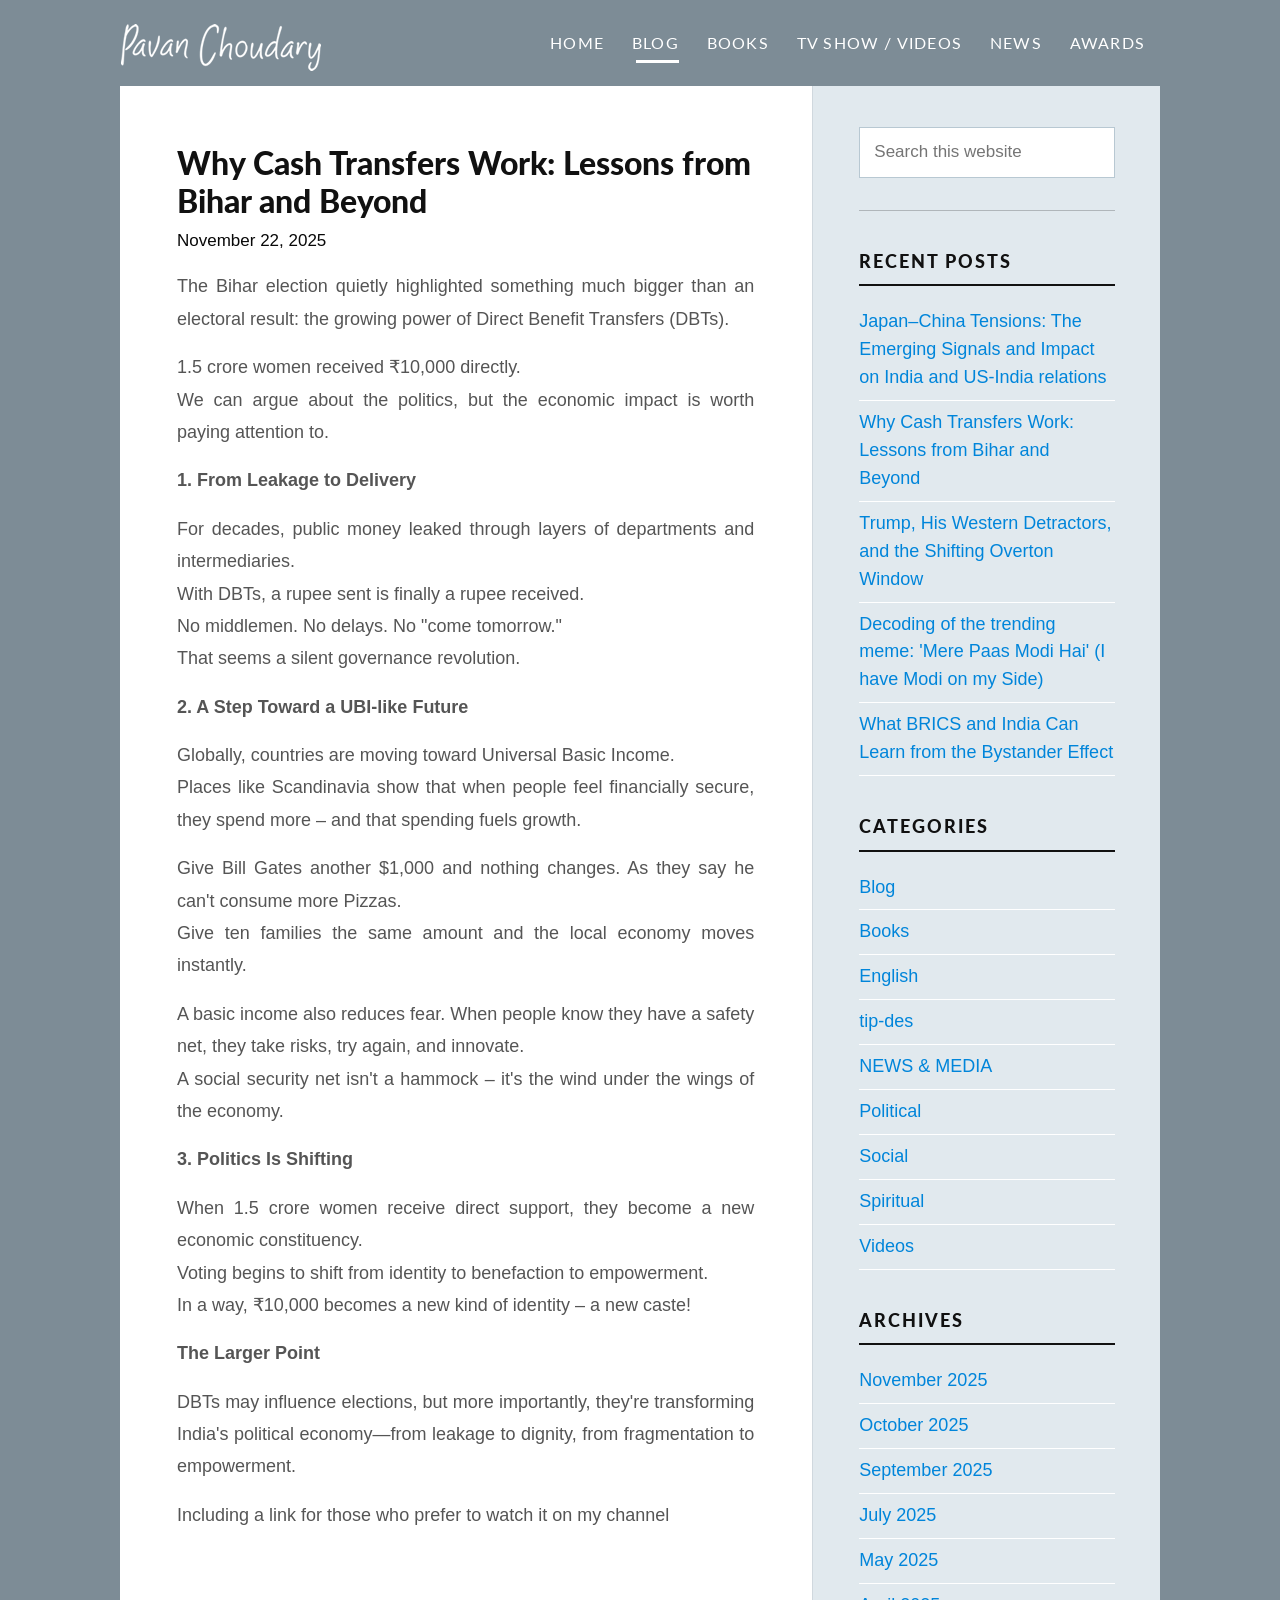
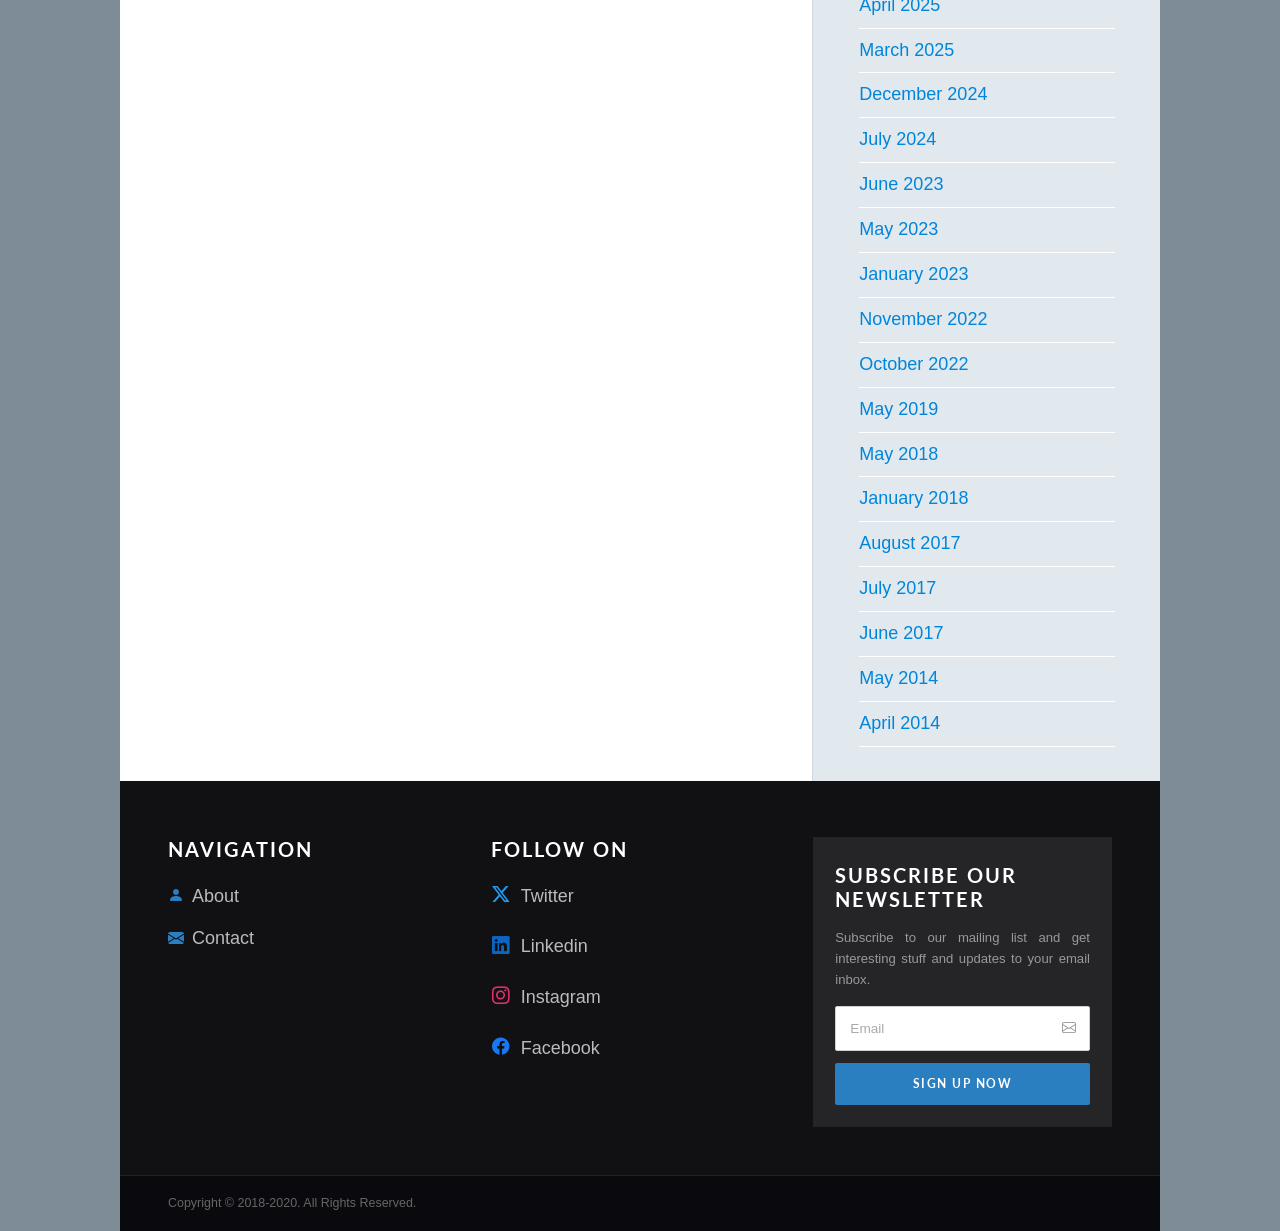
<file: blog-details.html>
<!DOCTYPE html>
<html lang="en">
<head>
  <meta charset="UTF-8" />
  <meta name="viewport" content="width=device-width, initial-scale=1.0" />
  <meta name="description" content="Why Cash Transfers Work: Lessons from Bihar and Beyond — Pavan Choudary" />
  <title>Why Cash Transfers Work: Lessons from Bihar and Beyond | Pavan Choudary</title>

  <!-- Google Fonts -->
  <link rel="preconnect" href="https://fonts.googleapis.com" />
  <link rel="preconnect" href="https://fonts.gstatic.com" crossorigin />
  <link href="https://fonts.googleapis.com/css2?family=Dancing+Script:wght@700&family=Lato:wght@300;400;600;700;900&display=swap" rel="stylesheet" />

  <!-- Bootstrap 5 CSS -->
  <link
    rel="stylesheet"
    href="https://cdn.jsdelivr.net/npm/bootstrap@5.3.3/dist/css/bootstrap.min.css"
    integrity="sha384-QWTKZyjpPEjISv5WaRU9OFeRpok6YctnYmDr5pNlyT2bRjXh0JMhjY6hW+ALEwIH"
    crossorigin="anonymous"
  />

  <!-- Bootstrap Icons -->
  <link rel="stylesheet" href="https://cdn.jsdelivr.net/npm/bootstrap-icons@1.11.3/font/bootstrap-icons.min.css" />

  <!-- Custom Stylesheet -->
  <link rel="stylesheet" href="css/style.css" />
</head>
<body>

  <!-- =====================================================
       NAVBAR
       ===================================================== -->
  <nav class="site-navbar navbar navbar-expand-lg">
    <div class="container-fluid">

      <!-- Logo -->
      <a class="navbar-brand" href="index.html">
        <img
          src="imgs/logo.png"
          alt="Pavan Choudary"
          height="36"
          style="display:inline-block; vertical-align:middle;"
          onerror="this.style.display='none'; this.nextElementSibling.style.display='inline';"
        />
        <span style="display:none;">Pavan Choudary</span>
      </a>

      <!-- Mobile toggle -->
      <button
        class="navbar-toggler"
        type="button"
        data-bs-toggle="collapse"
        data-bs-target="#mainNav"
        aria-controls="mainNav"
        aria-expanded="false"
        aria-label="Toggle navigation"
      >
        <span class="navbar-toggler-icon"></span>
      </button>

      <!-- Nav links -->
      <div class="collapse navbar-collapse justify-content-end" id="mainNav">
        <ul class="navbar-nav align-items-lg-center">
          <li class="nav-item">
            <a class="nav-link" href="index.html">Home</a>
          </li>

          <!-- BLOG dropdown -->
          <li class="nav-item dropdown">
            <a class="nav-link dropdown-toggle active" href="#" role="button" data-bs-toggle="dropdown" aria-expanded="false">
              Blog
            </a>
            <ul class="dropdown-menu site-dropdown">
              <li><a class="dropdown-item" href="blog-social.html">Social</a></li>
              <li><a class="dropdown-item" href="#">Political</a></li>
              <li><a class="dropdown-item" href="#">Spiritual</a></li>
            </ul>
          </li>

          <!-- BOOKS dropdown -->
          <li class="nav-item dropdown">
            <a class="nav-link dropdown-toggle" href="#" role="button" data-bs-toggle="dropdown" aria-expanded="false">
              Books
            </a>
            <ul class="dropdown-menu site-dropdown">
              <li><a class="dropdown-item" href="book-social.html">Social</a></li>
              <li><a class="dropdown-item" href="#">Political</a></li>
              <li><a class="dropdown-item" href="#">Spiritual</a></li>
              <li><a class="dropdown-item" href="#">Management</a></li>
            </ul>
          </li>

          <!-- TV SHOW / VIDEOS dropdown -->
          <li class="nav-item dropdown">
            <a class="nav-link dropdown-toggle" href="#" role="button" data-bs-toggle="dropdown" aria-expanded="false">
              TV Show / Videos
            </a>
            <ul class="dropdown-menu site-dropdown">
              <li><a class="dropdown-item" href="speaker.html">Speaker</a></li>
              <li><a class="dropdown-item" href="#">Moderator</a></li>
            </ul>
          </li>

          <!-- NEWS dropdown -->
          <li class="nav-item dropdown">
            <a class="nav-link dropdown-toggle" href="#" role="button" data-bs-toggle="dropdown" aria-expanded="false">
              News
            </a>
            <ul class="dropdown-menu site-dropdown">
              <li><a class="dropdown-item" href="media.html">Media</a></li>
              <li><a class="dropdown-item" href="#">Press Room</a></li>
            </ul>
          </li>

          <li class="nav-item">
            <a class="nav-link" href="awards.html">Awards</a>
          </li>
        </ul>
      </div>

    </div>
  </nav><!-- /NAVBAR -->

  <!-- PAGE CONTENT WRAPPER -->
  <div class="page-content">

  <!-- =====================================================
       BLOG DETAIL PAGE
       ===================================================== -->
  <section class="blog-listing-section">
    <div class="container-fluid px-0">
      <div class="row g-0">

        <!-- ========================
             MAIN CONTENT (LEFT)
             ======================== -->
        <div class="col-lg-8 blog-listing-main" style="padding: 58px 58px 6px 57px;">

          <!-- Post Title -->
          <h1 class="bl-post-title" style="font-size:1.75rem; margin-bottom:0.3rem;">
            Why Cash Transfers Work: Lessons from Bihar and Beyond
          </h1>
          <p class="bl-post-date">November 22, 2025</p>

          <!-- Post Body -->
          <div class="bl-detail-body">
            <p>The Bihar election quietly highlighted something much bigger than an electoral result: the growing power of Direct Benefit Transfers (DBTs).</p>
            <p>1.5 crore women received ₹10,000 directly.<br>
            We can argue about the politics, but the economic impact is worth paying attention to.</p>

            <p><strong>1. From Leakage to Delivery</strong></p>
            <p>For decades, public money leaked through layers of departments and intermediaries.<br>
            With DBTs, a rupee sent is finally a rupee received.<br>
            No middlemen. No delays. No "come tomorrow."<br>
            That seems a silent governance revolution.</p>

            <p><strong>2. A Step Toward a UBI-like Future</strong></p>
            <p>Globally, countries are moving toward Universal Basic Income.<br>
            Places like Scandinavia show that when people feel financially secure, they spend more – and that spending fuels growth.</p>
            <p>Give Bill Gates another $1,000 and nothing changes. As they say he can't consume more Pizzas.<br>
            Give ten families the same amount and the local economy moves instantly.</p>
            <p>A basic income also reduces fear. When people know they have a safety net, they take risks, try again, and innovate.<br>
            A social security net isn't a hammock – it's the wind under the wings of the economy.</p>

            <p><strong>3. Politics Is Shifting</strong></p>
            <p>When 1.5 crore women receive direct support, they become a new economic constituency.<br>
            Voting begins to shift from identity to benefaction to empowerment.<br>
            In a way, ₹10,000 becomes a new kind of identity – a new caste!</p>

            <p><strong>The Larger Point</strong></p>
            <p>DBTs may influence elections, but more importantly, they're transforming India's political economy—from leakage to dignity, from fragmentation to empowerment.</p>

            <p>Including a link for those who prefer to watch it on my channel</p>

            <!-- YouTube Embed -->
            <div class="bl-video-wrap" style="max-width:500px; margin-bottom:1.5rem;">
              <iframe
                width="100%"
                height="280"
                src="https://youtu.be/OIKqxdymoNw?si=PFtvFvVzI3LWV-FU"
                title="Why Cash Transfers Work: Lessons from Bihar — Pavan Choudary"
                frameborder="0"
                allow="accelerometer; autoplay; clipboard-write; encrypted-media; gyroscope; picture-in-picture; web-share"
                allowfullscreen
                style="display:block;"
              ></iframe>
            </div>
          </div>

        </div><!-- /blog-listing-main -->

        <!-- ========================
             SIDEBAR (RIGHT)
             ======================== -->
        <aside class="col-lg-4 blog-listing-sidebar">

          <!-- Search -->
          <div class="bl-sidebar-widget">
            <form class="bl-search-form" onsubmit="return false;">
              <input type="search" class="bl-search-input" placeholder="Search this website" />
              <button type="submit" class="bl-search-btn" aria-label="Search"><i class="bi bi-search"></i></button>
            </form>
          </div>
          <hr class="bl-divider" />

          <!-- Recent Posts -->
          <div class="bl-sidebar-widget">
            <h3 class="bl-sidebar-title">Recent Posts</h3>
            <ul class="bl-sidebar-list">
              <li><a href="#">Japan–China Tensions: The Emerging Signals and Impact on India and US-India relations</a></li>
              <li><a href="blog-details.html">Why Cash Transfers Work: Lessons from Bihar and Beyond</a></li>
              <li><a href="#">Trump, His Western Detractors, and the Shifting Overton Window</a></li>
              <li><a href="#">Decoding of the trending meme: 'Mere Paas Modi Hai' (I have Modi on my Side)</a></li>
              <li><a href="#">What BRICS and India Can Learn from the Bystander Effect</a></li>
            </ul>
          </div>

          <!-- Categories -->
          <div class="bl-sidebar-widget">
            <h3 class="bl-sidebar-title">Categories</h3>
            <ul class="bl-sidebar-list">
              <li><a href="#">Blog</a></li>
              <li><a href="#">Books</a></li>
              <li><a href="#">English</a></li>
              <li><a href="#">tip-des</a></li>
              <li><a href="#">NEWS &amp; MEDIA</a></li>
              <li><a href="#">Political</a></li>
              <li><a href="#">Social</a></li>
              <li><a href="#">Spiritual</a></li>
              <li><a href="#">Videos</a></li>
            </ul>
          </div>

          <!-- Archives -->
          <div class="bl-sidebar-widget">
            <h3 class="bl-sidebar-title">Archives</h3>
            <ul class="bl-sidebar-list">
              <li><a href="#">November 2025</a></li>
              <li><a href="#">October 2025</a></li>
              <li><a href="#">September 2025</a></li>
              <li><a href="#">July 2025</a></li>
              <li><a href="#">May 2025</a></li>
              <li><a href="#">April 2025</a></li>
              <li><a href="#">March 2025</a></li>
              <li><a href="#">December 2024</a></li>
              <li><a href="#">July 2024</a></li>
              <li><a href="#">June 2023</a></li>
              <li><a href="#">May 2023</a></li>
              <li><a href="#">January 2023</a></li>
              <li><a href="#">November 2022</a></li>
              <li><a href="#">October 2022</a></li>
              <li><a href="#">May 2019</a></li>
              <li><a href="#">May 2018</a></li>
              <li><a href="#">January 2018</a></li>
              <li><a href="#">August 2017</a></li>
              <li><a href="#">July 2017</a></li>
              <li><a href="#">June 2017</a></li>
              <li><a href="#">May 2014</a></li>
              <li><a href="#">April 2014</a></li>
            </ul>
          </div>

        </aside><!-- /sidebar -->

      </div><!-- /row -->
    </div><!-- /container -->
  </section>

  <!-- =====================================================
       FOOTER
       ===================================================== -->
  <footer class="site-footer">
    <div class="footer-top">
      <div class="container-fluid px-5">
        <div class="row gy-5">

          <!-- Navigation -->
          <div class="col-md-4 col-sm-6">
            <h5 class="footer-col-title">Navigation</h5>
            <ul class="footer-nav-list">
              <li><a href="about.html"><i class="bi bi-person-fill"></i> About</a></li>
              <li><a href="contact.html"><i class="bi bi-envelope-fill"></i> Contact</a></li>
            </ul>
          </div>

          <!-- Follow On -->
          <div class="col-md-4 col-sm-6">
            <h5 class="footer-col-title">Follow On</h5>
            <ul class="footer-social-list">
              <li><a href="https://twitter.com/WriterPavan" target="_blank" rel="noopener noreferrer"><i class="bi bi-twitter-x"></i> Twitter</a></li>
              <li><a href="#" target="_blank" rel="noopener noreferrer"><i class="bi bi-linkedin"></i> Linkedin</a></li>
              <li><a href="#" target="_blank" rel="noopener noreferrer"><i class="bi bi-instagram"></i> Instagram</a></li>
              <li><a href="#" target="_blank" rel="noopener noreferrer"><i class="bi bi-facebook"></i> Facebook</a></li>
            </ul>
          </div>

          <!-- Newsletter -->
          <div class="col-md-4">
            <div class="newsletter-card">
              <h5 class="footer-col-title newsletter-title">Subscribe Our Newsletter</h5>
              <p class="footer-newsletter-text">Subscribe to our mailing list and get interesting stuff and updates to your email inbox.</p>
              <form class="footer-newsletter-form" onsubmit="return false;">
                <div class="newsletter-input-group">
                  <input type="email" class="newsletter-input" placeholder="Email" />
                  <span class="newsletter-icon"><i class="bi bi-envelope"></i></span>
                </div>
                <button type="submit" class="btn-signup-now">Sign Up Now</button>
              </form>
            </div>
          </div>

        </div><!-- /row -->
      </div>
    </div><!-- /footer-top -->

    <div class="footer-bottom">
      <div class="container-fluid px-5">
        <p class="footer-copyright">Copyright &copy; 2018-2020. All Rights Reserved.</p>
      </div>
    </div>
  </footer><!-- /FOOTER -->

  </div><!-- /PAGE CONTENT WRAPPER -->

  <!-- Bootstrap 5 JS Bundle -->
  <script
    src="https://cdn.jsdelivr.net/npm/bootstrap@5.3.3/dist/js/bootstrap.bundle.min.js"
    integrity="sha384-YvpcrYf0tY3lHB60NNkmXc4s9bIOgUxi8T/jzmFXmuiCRLhcCRKBk7g+Y3eqCFT6"
    crossorigin="anonymous"
  ></script>

</body>
</html>
</file>
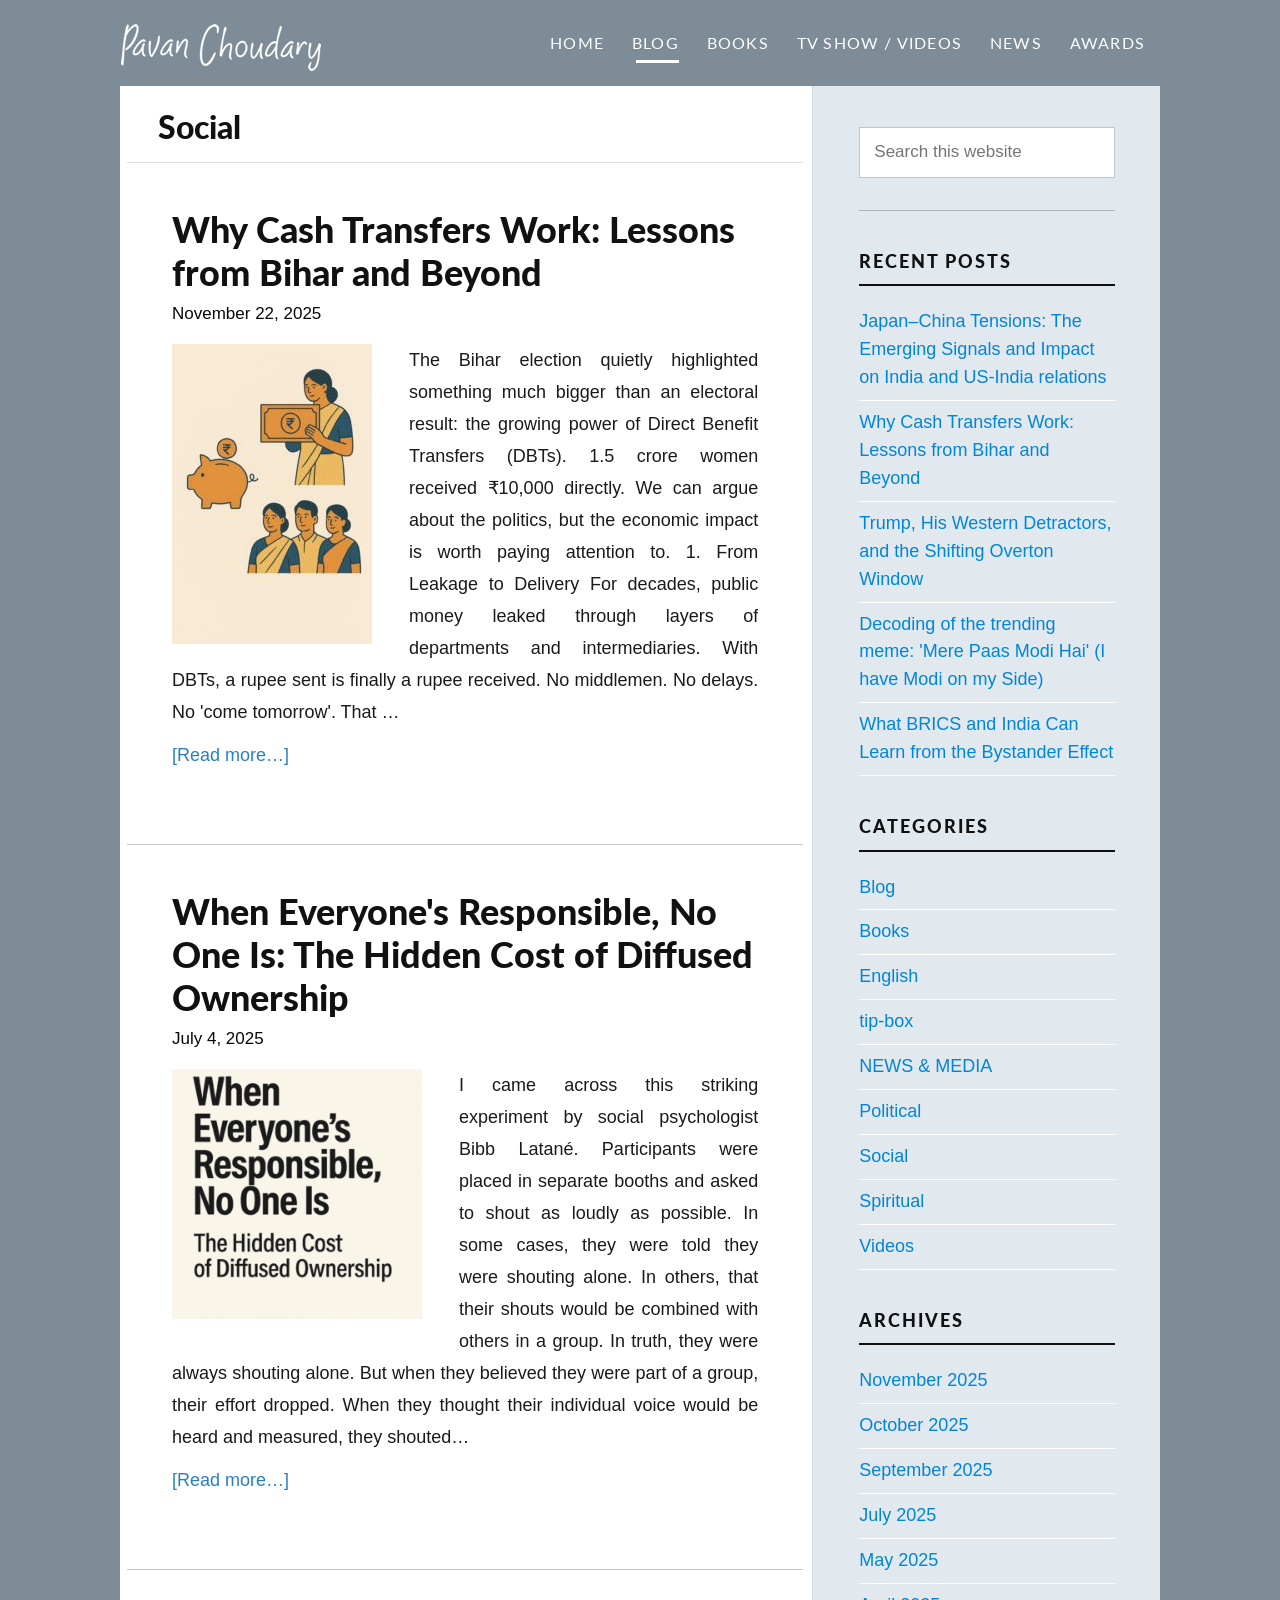
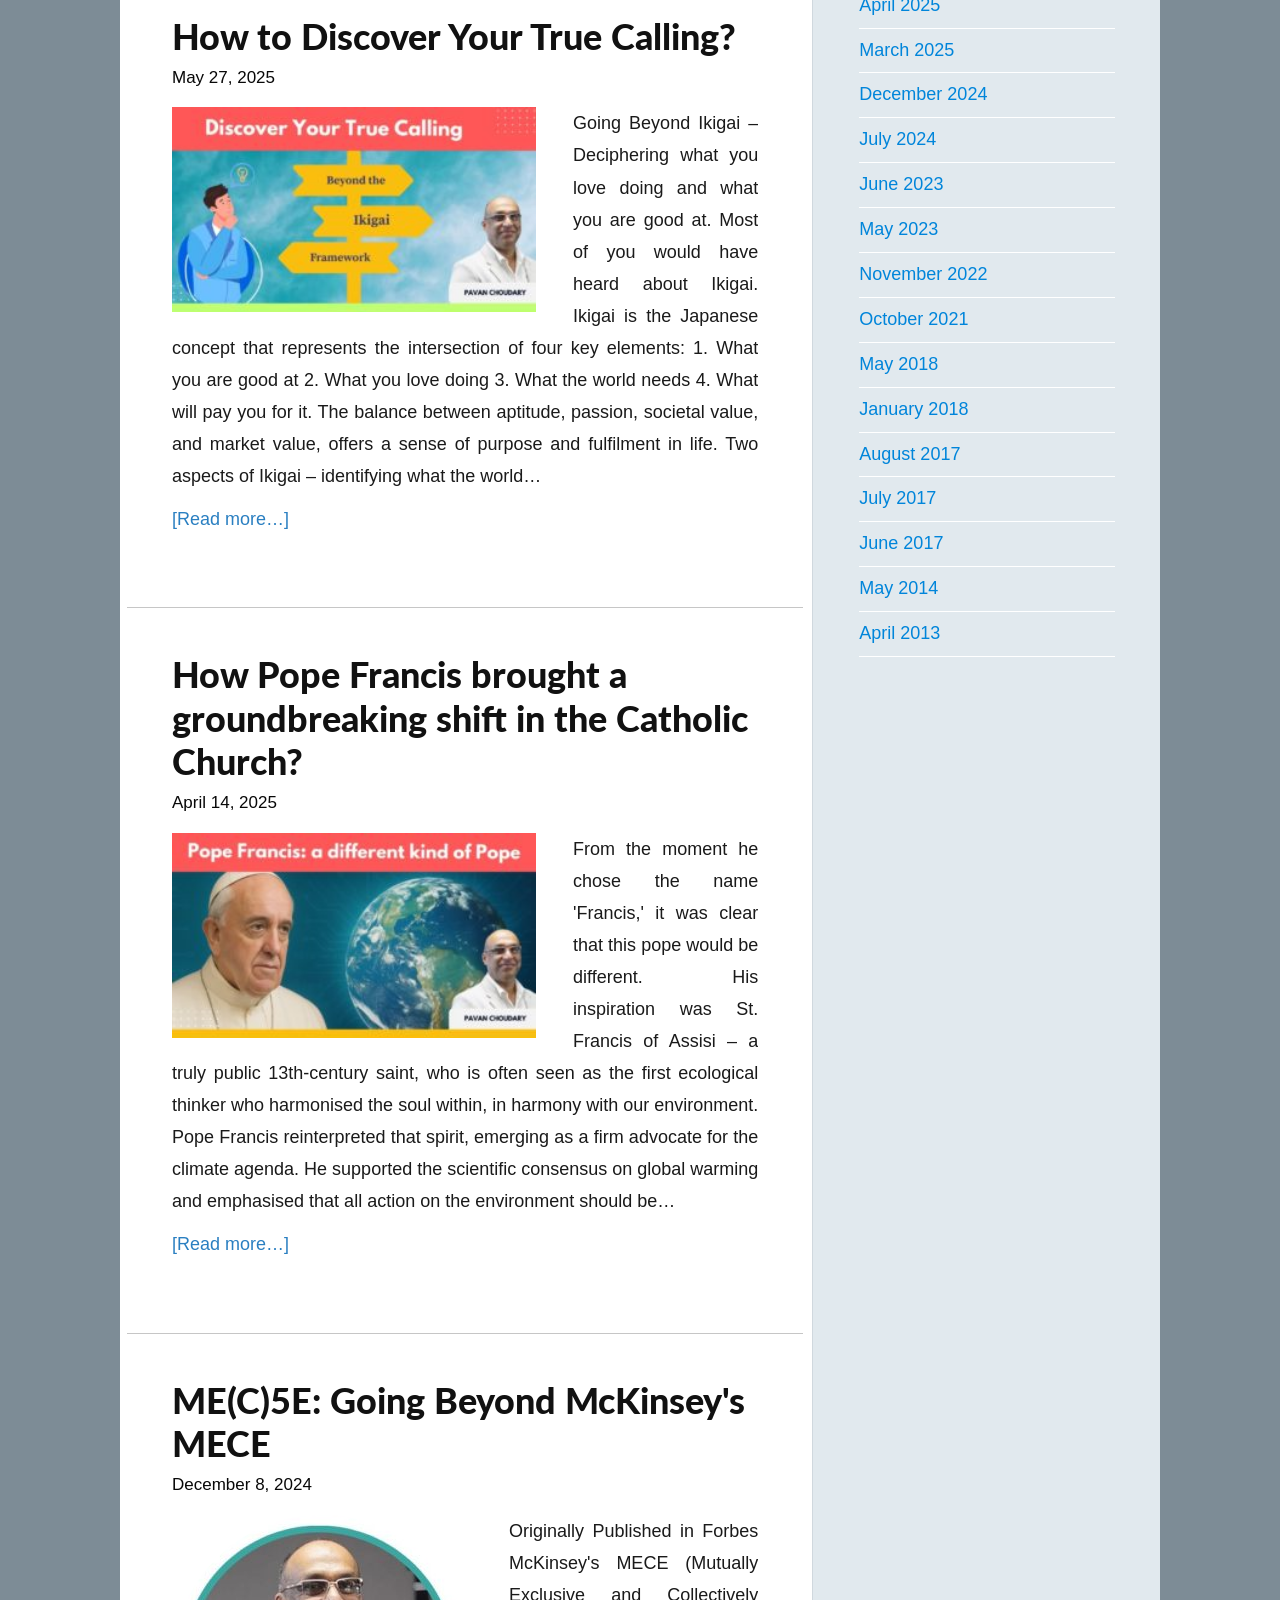
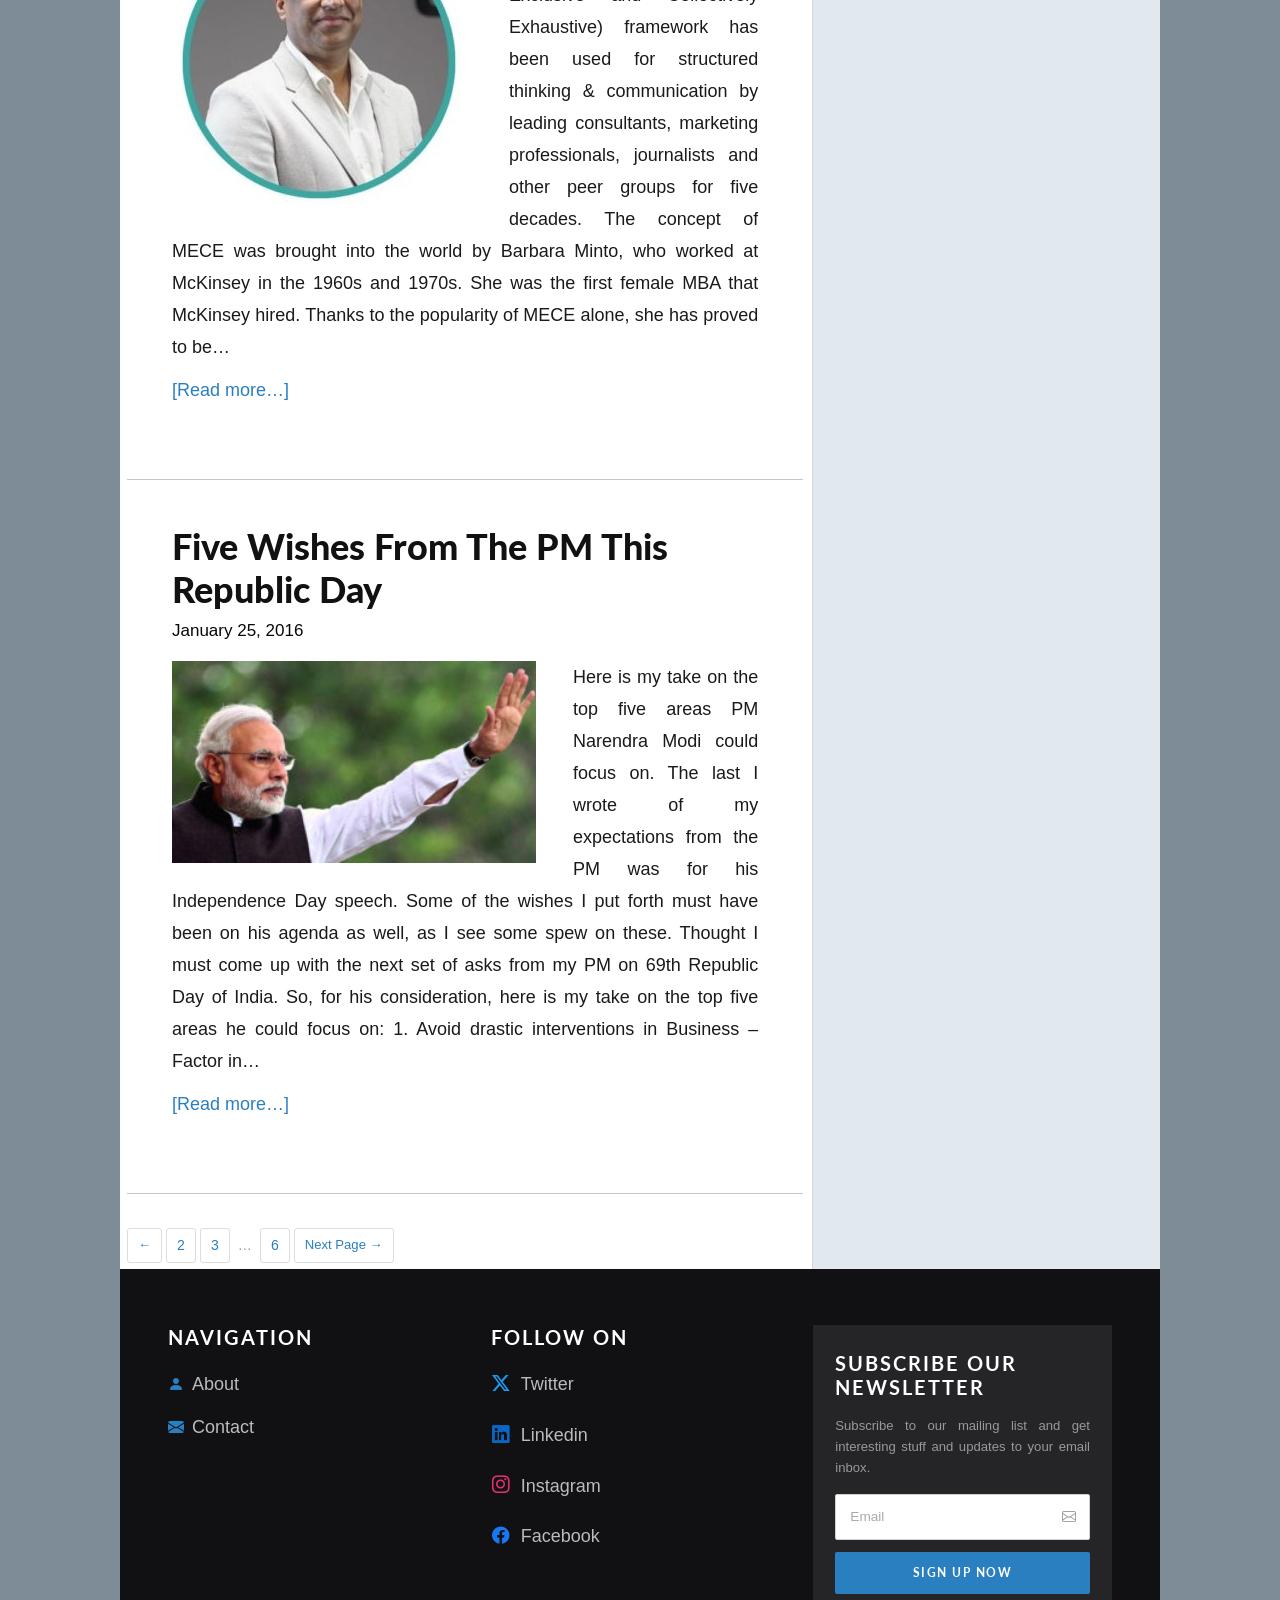
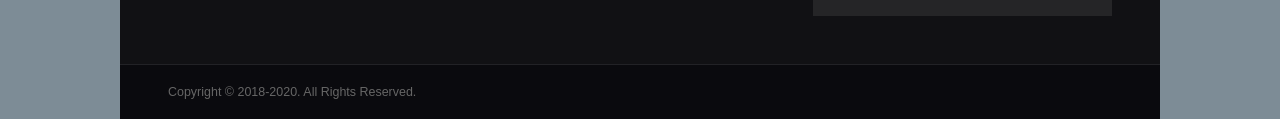
<file: blog-social.html>
<!DOCTYPE html>
<html lang="en">
<head>
  <meta charset="UTF-8" />
  <meta name="viewport" content="width=device-width, initial-scale=1.0" />
  <meta name="description" content="Social Blog — Pavan Choudary" />
  <title>Social | Pavan Choudary</title>

  <!-- Google Fonts -->
  <link rel="preconnect" href="https://fonts.googleapis.com" />
  <link rel="preconnect" href="https://fonts.gstatic.com" crossorigin />
  <link href="https://fonts.googleapis.com/css2?family=Dancing+Script:wght@700&family=Lato:wght@300;400;600;700;900&display=swap" rel="stylesheet" />

  <!-- Bootstrap 5 CSS -->
  <link
    rel="stylesheet"
    href="https://cdn.jsdelivr.net/npm/bootstrap@5.3.3/dist/css/bootstrap.min.css"
    integrity="sha384-QWTKZyjpPEjISv5WaRU9OFeRpok6YctnYmDr5pNlyT2bRjXh0JMhjY6hW+ALEwIH"
    crossorigin="anonymous"
  />

  <!-- Bootstrap Icons -->
  <link rel="stylesheet" href="https://cdn.jsdelivr.net/npm/bootstrap-icons@1.11.3/font/bootstrap-icons.min.css" />

  <!-- Custom Stylesheet -->
  <link rel="stylesheet" href="css/style.css" />
</head>
<body>

  <!-- =====================================================
       NAVBAR
       ===================================================== -->
  <nav class="site-navbar navbar navbar-expand-lg">
    <div class="container-fluid">

      <!-- Logo -->
      <a class="navbar-brand" href="index.html">
        <img
          src="imgs/logo.png"
          alt="Pavan Choudary"
          height="36"
          style="display:inline-block; vertical-align:middle;"
          onerror="this.style.display='none'; this.nextElementSibling.style.display='inline';"
        />
        <span style="display:none;">Pavan Choudary</span>
      </a>

      <!-- Mobile toggle -->
      <button
        class="navbar-toggler"
        type="button"
        data-bs-toggle="collapse"
        data-bs-target="#mainNav"
        aria-controls="mainNav"
        aria-expanded="false"
        aria-label="Toggle navigation"
      >
        <span class="navbar-toggler-icon"></span>
      </button>

      <!-- Nav links -->
      <div class="collapse navbar-collapse justify-content-end" id="mainNav">
        <ul class="navbar-nav align-items-lg-center">
          <li class="nav-item">
            <a class="nav-link" href="index.html">Home</a>
          </li>

          <!-- BLOG dropdown -->
          <li class="nav-item dropdown">
            <a class="nav-link dropdown-toggle active" href="#" role="button" data-bs-toggle="dropdown" aria-expanded="false">
              Blog
            </a>
            <ul class="dropdown-menu site-dropdown">
              <li><a class="dropdown-item" href="blog-social.html">Social</a></li>
              <li><a class="dropdown-item" href="#">Political</a></li>
              <li><a class="dropdown-item" href="#">Spiritual</a></li>
            </ul>
          </li>

          <!-- BOOKS dropdown -->
          <li class="nav-item dropdown">
            <a class="nav-link dropdown-toggle" href="#" role="button" data-bs-toggle="dropdown" aria-expanded="false">
              Books
            </a>
            <ul class="dropdown-menu site-dropdown">
              <li><a class="dropdown-item" href="book-social.html">Social</a></li>
              <li><a class="dropdown-item" href="#">Political</a></li>
              <li><a class="dropdown-item" href="#">Spiritual</a></li>
              <li><a class="dropdown-item" href="#">Management</a></li>
            </ul>
          </li>

          <!-- TV SHOW / VIDEOS dropdown -->
          <li class="nav-item dropdown">
            <a class="nav-link dropdown-toggle" href="#" role="button" data-bs-toggle="dropdown" aria-expanded="false">
              TV Show / Videos
            </a>
            <ul class="dropdown-menu site-dropdown">
              <li><a class="dropdown-item" href="speaker.html">Speaker</a></li>
              <li><a class="dropdown-item" href="#">Moderator</a></li>
            </ul>
          </li>

          <!-- NEWS dropdown -->
          <li class="nav-item dropdown">
            <a class="nav-link dropdown-toggle" href="#" role="button" data-bs-toggle="dropdown" aria-expanded="false">
              News
            </a>
            <ul class="dropdown-menu site-dropdown">
              <li><a class="dropdown-item" href="media.html">Media</a></li>
              <li><a class="dropdown-item" href="#">Press Room</a></li>
            </ul>
          </li>

          <li class="nav-item">
            <a class="nav-link" href="awards.html">Awards</a>
          </li>
        </ul>
      </div>

    </div>
  </nav><!-- /NAVBAR -->

  <!-- PAGE CONTENT WRAPPER -->
  <div class="page-content">

  <!-- =====================================================
       BLOG SOCIAL PAGE
       ===================================================== -->
  <section class="blog-listing-section">
    <div class="container-fluid px-0">
      <div class="row g-0">

        <!-- ========================
             MAIN CONTENT (LEFT)
             ======================== -->
        <div class="col-lg-8 blog-listing-main">

          <h1 class="blog-listing-category">Social</h1>

          <!-- ---- Post 1 ---- -->
          <article class="bl-post">
            <h2 class="bl-post-title">
              <a href="#">Why Cash Transfers Work: Lessons from Bihar and Beyond</a>
            </h2>
            <p class="bl-post-date">November 22, 2025</p>
            <div class="bl-post-body">
              <a href="#" class="bl-post-thumb-link">
                <img src="imgs/blog-social/Why Cash Transfers .jpg" alt="Why Cash Transfers Work" style="    width: 200px;" class="bl-post-thumb" />
              </a>
              <p class="bl-post-excerpt">
                The Bihar election quietly highlighted something much bigger than an electoral result: the growing power of Direct Benefit Transfers (DBTs). 1.5 crore women received ₹10,000 directly. We can argue about the politics, but the economic impact is worth paying attention to. 1. From Leakage to Delivery For decades, public money leaked through layers of departments and intermediaries. With DBTs, a rupee sent is finally a rupee received. No middlemen. No delays. No 'come tomorrow'. That …
              </p>
              <a href="#" class="bl-read-more">[Read more…]</a>
            </div>
          </article>
          <hr class="bl-divider" />

          <!-- ---- Post 2 ---- -->
          <article class="bl-post">
            <h2 class="bl-post-title">
              <a href="#">When Everyone's Responsible, No One Is: The Hidden Cost of Diffused Ownership</a>
            </h2>
            <p class="bl-post-date">July 4, 2025</p>
            <div class="bl-post-body">
              <a href="#" class="bl-post-thumb-link">
                <img src="imgs/blog-social/When Everyone’s.png" style="width: 250px;" alt="Diffused Ownership" class="bl-post-thumb" />
              </a>
              <p class="bl-post-excerpt">
                I came across this striking experiment by social psychologist Bibb Latané. Participants were placed in separate booths and asked to shout as loudly as possible. In some cases, they were told they were shouting alone. In others, that their shouts would be combined with others in a group. In truth, they were always shouting alone. But when they believed they were part of a group, their effort dropped. When they thought their individual voice would be heard and measured, they shouted…
              </p>
              <a href="#" class="bl-read-more">[Read more…]</a>
            </div>
          </article>
          <hr class="bl-divider" />

          <!-- ---- Post 3 ---- -->
          <article class="bl-post">
            <h2 class="bl-post-title">
              <a href="#">How to Discover Your True Calling?</a>
            </h2>
            <p class="bl-post-date">May 27, 2025</p>
            <div class="bl-post-body">
              <a href="#" class="bl-post-thumb-link">
                <img src="imgs/blog-social/How to Discover.jpg" alt="Discover Your True Calling" class="bl-post-thumb" />
              </a>
              <p class="bl-post-excerpt">
                Going Beyond Ikigai – Deciphering what you love doing and what you are good at. Most of you would have heard about Ikigai. Ikigai is the Japanese concept that represents the intersection of four key elements: 1. What you are good at 2. What you love doing 3. What the world needs 4. What will pay you for it. The balance between aptitude, passion, societal value, and market value, offers a sense of purpose and fulfilment in life. Two aspects of Ikigai – identifying what the world…
              </p>
              <a href="#" class="bl-read-more">[Read more…]</a>
            </div>
          </article>
          <hr class="bl-divider" />

          <!-- ---- Post 4 ---- -->
          <article class="bl-post">
            <h2 class="bl-post-title">
              <a href="#">How Pope Francis brought a groundbreaking shift in the Catholic Church?</a>
            </h2>
            <p class="bl-post-date">April 14, 2025</p>
            <div class="bl-post-body">
              <a href="#" class="bl-post-thumb-link">
                <img src="imgs/blog-social/How-Pope-Francis-brought-a-groundbreaking-shift-in-the-Catholic-Church-300x169.jpg" alt="Pope Francis" class="bl-post-thumb" />
              </a>
              <p class="bl-post-excerpt">
                From the moment he chose the name 'Francis,' it was clear that this pope would be different. His inspiration was St. Francis of Assisi – a truly public 13th-century saint, who is often seen as the first ecological thinker who harmonised the soul within, in harmony with our environment. Pope Francis reinterpreted that spirit, emerging as a firm advocate for the climate agenda. He supported the scientific consensus on global warming and emphasised that all action on the environment should be…
              </p>
              <a href="#" class="bl-read-more">[Read more…]</a>
            </div>
          </article>
          <hr class="bl-divider" />

          <!-- ---- Post 5 ---- -->
          <article class="bl-post">
            <h2 class="bl-post-title">
              <a href="#">ME(C)5E: Going Beyond McKinsey's MECE</a>
            </h2>
            <p class="bl-post-date">December 8, 2024</p>
            <div class="bl-post-body">
              <a href="#" class="bl-post-thumb-link">
                <img src="imgs/blog-social/pc-healthcare-executive-300x300.jpg" alt="ME(C)5E" class="bl-post-thumb bl-post-thumb--round" />
              </a>
              <p class="bl-post-excerpt">
                Originally Published in Forbes McKinsey's MECE (Mutually Exclusive and Collectively Exhaustive) framework has been used for structured thinking &amp; communication by leading consultants, marketing professionals, journalists and other peer groups for five decades. The concept of MECE was brought into the world by Barbara Minto, who worked at McKinsey in the 1960s and 1970s. She was the first female MBA that McKinsey hired. Thanks to the popularity of MECE alone, she has proved to be…
              </p>
              <a href="#" class="bl-read-more">[Read more…]</a>
            </div>
          </article>
          <hr class="bl-divider" />

          <!-- ---- Post 6 ---- -->
          <article class="bl-post">
            <h2 class="bl-post-title">
              <a href="#">Five Wishes From The PM This Republic Day</a>
            </h2>
            <p class="bl-post-date">January 25, 2016</p>
            <div class="bl-post-body">
              <a href="#" class="bl-post-thumb-link">
                <img src="imgs/blog-social/modi-1p-img-300x167.jpg" alt="Five Wishes From The PM" class="bl-post-thumb" />
              </a>
              <p class="bl-post-excerpt">
                Here is my take on the top five areas PM Narendra Modi could focus on. The last I wrote of my expectations from the PM was for his Independence Day speech. Some of the wishes I put forth must have been on his agenda as well, as I see some spew on these. Thought I must come up with the next set of asks from my PM on 69th Republic Day of India. So, for his consideration, here is my take on the top five areas he could focus on: 1. Avoid drastic interventions in Business – Factor in…
              </p>
              <a href="#" class="bl-read-more">[Read more…]</a>
            </div>
          </article>
          <hr class="bl-divider" />

          <!-- Pagination -->
          <nav class="bl-pagination" aria-label="Blog pagination">
            <a href="#" class="bl-page-link bl-page-link--prev" aria-label="Previous">&#8592;</a>
            <a href="#" class="bl-page-link">2</a>
            <a href="#" class="bl-page-link">3</a>
            <span class="bl-page-dots">…</span>
            <a href="#" class="bl-page-link">6</a>
            <a href="#" class="bl-page-link bl-page-link--next">Next Page &#8594;</a>
          </nav>

        </div><!-- /blog-listing-main -->

        <!-- ========================
             SIDEBAR (RIGHT)
             ======================== -->
        <aside class="col-lg-4 blog-listing-sidebar">

          <!-- Search -->
          <div class="bl-sidebar-widget">
            <form class="bl-search-form" onsubmit="return false;">
              <input type="search" class="bl-search-input" placeholder="Search this website" />
              <button type="submit" class="bl-search-btn" aria-label="Search"><i class="bi bi-search"></i></button>
            </form>
          </div>
     <hr class="bl-divider" />
          <!-- Recent Posts -->
          <div class="bl-sidebar-widget">
            <h3 class="bl-sidebar-title">Recent Posts</h3>

            <ul class="bl-sidebar-list">
              <li><a href="#">Japan–China Tensions: The Emerging Signals and Impact on India and US-India relations</a></li>
              <li><a href="#">Why Cash Transfers Work: Lessons from Bihar and Beyond</a></li>
              <li><a href="#">Trump, His Western Detractors, and the Shifting Overton Window</a></li>
              <li><a href="#">Decoding of the trending meme: 'Mere Paas Modi Hai' (I have Modi on my Side)</a></li>
              <li><a href="#">What BRICS and India Can Learn from the Bystander Effect</a></li>
            </ul>
          </div>

          <!-- Categories -->
          <div class="bl-sidebar-widget">
            <h3 class="bl-sidebar-title">Categories</h3>
            <ul class="bl-sidebar-list">
              <li><a href="#">Blog</a></li>
              <li><a href="#">Books</a></li>
              <li><a href="#">English</a></li>
              <li><a href="#">tip-box</a></li>
              <li><a href="#">NEWS &amp; MEDIA</a></li>
              <li><a href="#">Political</a></li>
              <li><a href="#">Social</a></li>
              <li><a href="#">Spiritual</a></li>
              <li><a href="#">Videos</a></li>
            </ul>
          </div>

          <!-- Archives -->
          <div class="bl-sidebar-widget">
            <h3 class="bl-sidebar-title">Archives</h3>
            <ul class="bl-sidebar-list">
              <li><a href="#">November 2025</a></li>
              <li><a href="#">October 2025</a></li>
              <li><a href="#">September 2025</a></li>
              <li><a href="#">July 2025</a></li>
              <li><a href="#">May 2025</a></li>
              <li><a href="#">April 2025</a></li>
              <li><a href="#">March 2025</a></li>
              <li><a href="#">December 2024</a></li>
              <li><a href="#">July 2024</a></li>
              <li><a href="#">June 2023</a></li>
              <li><a href="#">May 2023</a></li>
              <li><a href="#">November 2022</a></li>
              <li><a href="#">October 2021</a></li>
              <li><a href="#">May 2018</a></li>
              <li><a href="#">January 2018</a></li>
              <li><a href="#">August 2017</a></li>
              <li><a href="#">July 2017</a></li>
              <li><a href="#">June 2017</a></li>
              <li><a href="#">May 2014</a></li>
              <li><a href="#">April 2013</a></li>
            </ul>
          </div>

        </aside><!-- /sidebar -->

      </div><!-- /row -->
    </div><!-- /container -->
  </section>

  <!-- =====================================================
       FOOTER
       ===================================================== -->
  <footer class="site-footer">
    <div class="footer-top">
      <div class="container-fluid px-5">
        <div class="row gy-5">

          <!-- Navigation -->
          <div class="col-md-4 col-sm-6">
            <h5 class="footer-col-title">Navigation</h5>
            <ul class="footer-nav-list">
              <li><a href="#"><i class="bi bi-person-fill"></i> About</a></li>
              <li><a href="#"><i class="bi bi-envelope-fill"></i> Contact</a></li>
            </ul>
          </div>

          <!-- Follow On -->
          <div class="col-md-4 col-sm-6">
            <h5 class="footer-col-title">Follow On</h5>
            <ul class="footer-social-list">
              <li><a href="https://twitter.com/WriterPavan" target="_blank" rel="noopener noreferrer"><i class="bi bi-twitter-x"></i> Twitter</a></li>
              <li><a href="#" target="_blank" rel="noopener noreferrer"><i class="bi bi-linkedin"></i> Linkedin</a></li>
              <li><a href="#" target="_blank" rel="noopener noreferrer"><i class="bi bi-instagram"></i> Instagram</a></li>
              <li><a href="#" target="_blank" rel="noopener noreferrer"><i class="bi bi-facebook"></i> Facebook</a></li>
            </ul>
          </div>

          <!-- Newsletter -->
          <div class="col-md-4">
            <div class="newsletter-card">
              <h5 class="footer-col-title newsletter-title">Subscribe Our Newsletter</h5>
              <p class="footer-newsletter-text">Subscribe to our mailing list and get interesting stuff and updates to your email inbox.</p>
              <form class="footer-newsletter-form" onsubmit="return false;">
                <div class="newsletter-input-group">
                  <input type="email" class="newsletter-input" placeholder="Email" />
                  <span class="newsletter-icon"><i class="bi bi-envelope"></i></span>
                </div>
                <button type="submit" class="btn-signup-now">Sign Up Now</button>
              </form>
            </div>
          </div>

        </div><!-- /row -->
      </div>
    </div><!-- /footer-top -->

    <div class="footer-bottom">
      <div class="container-fluid px-5">
        <p class="footer-copyright">Copyright &copy; 2018-2020. All Rights Reserved.</p>
      </div>
    </div>
  </footer><!-- /FOOTER -->

  </div><!-- /PAGE CONTENT WRAPPER -->

  <!-- Bootstrap 5 JS Bundle -->
  <script
    src="https://cdn.jsdelivr.net/npm/bootstrap@5.3.3/dist/js/bootstrap.bundle.min.js"
    integrity="sha384-YvpcrYf0tY3lHB60NNkmXc4s9bIOgUxi8T/jzmFXmuiCRLhcCRKBk7g+Y3eqCFT6"
    crossorigin="anonymous"
  ></script>

</body>
</html>
</file>
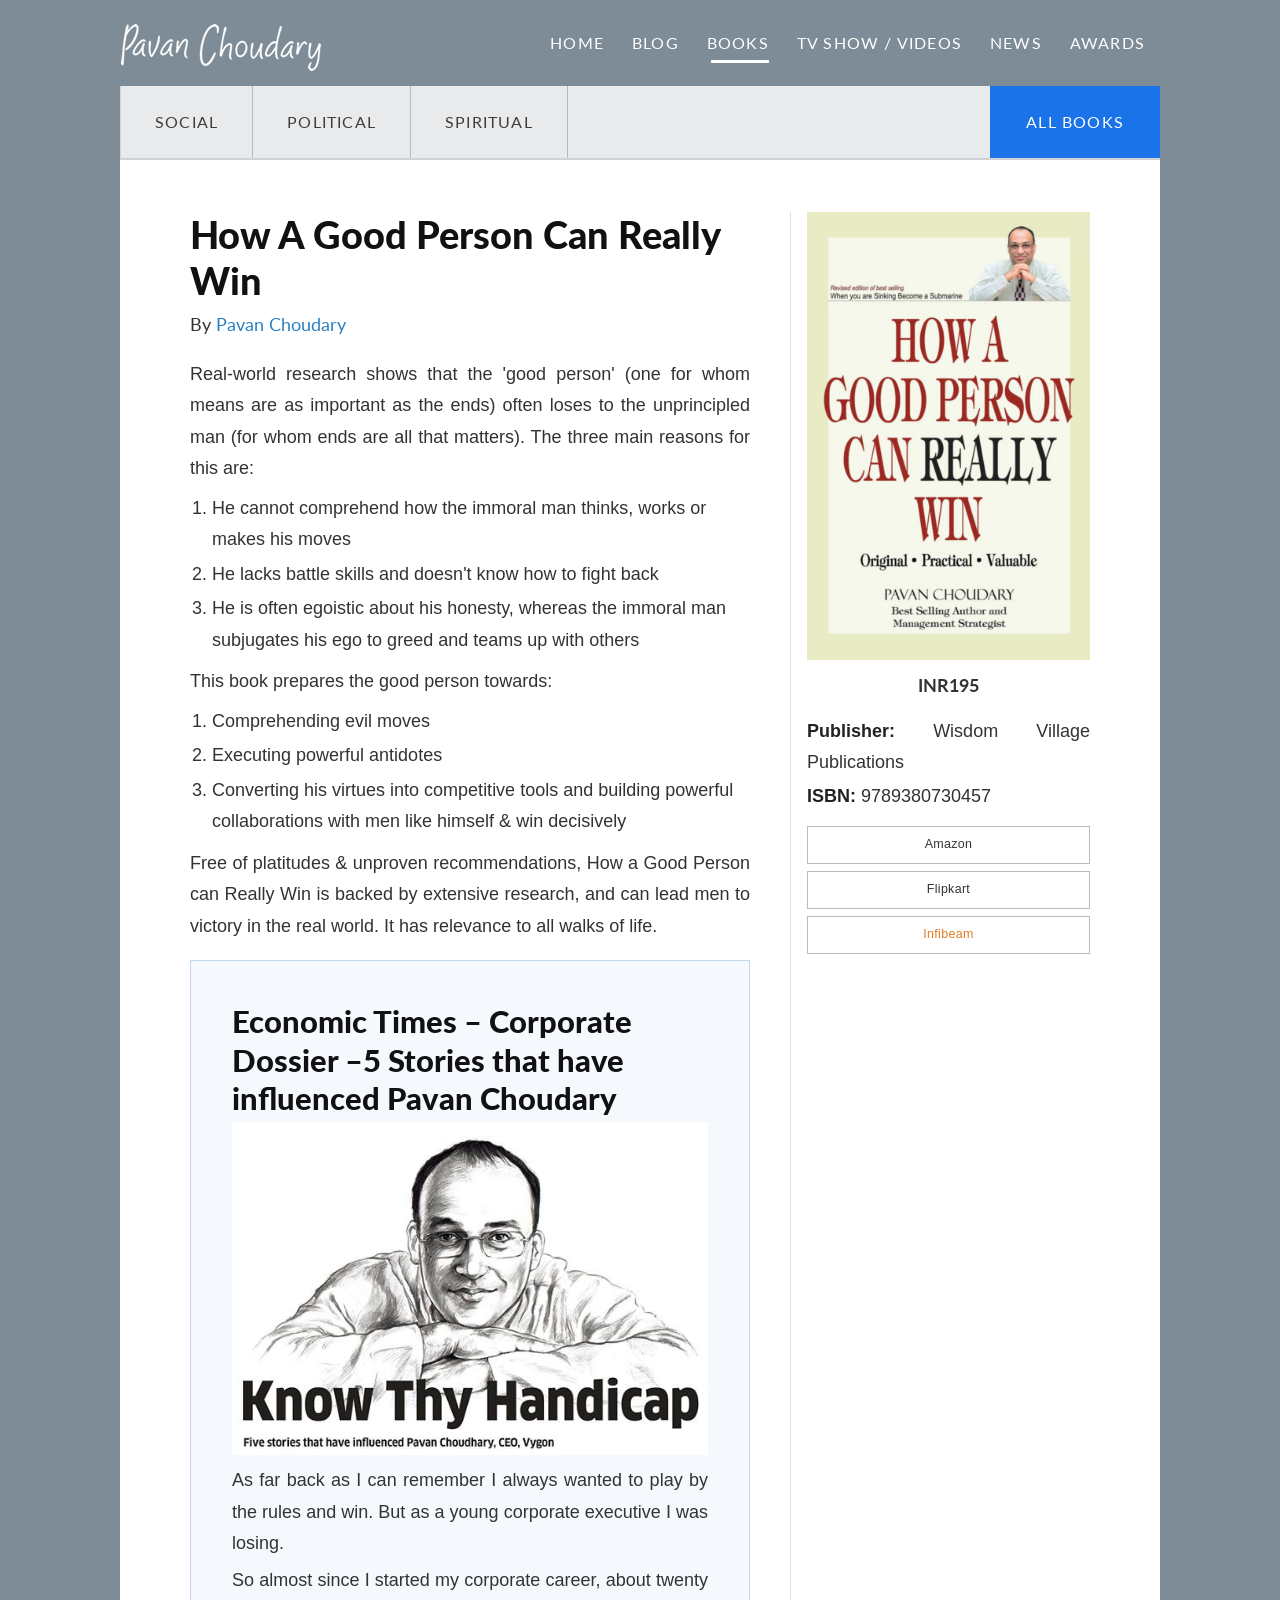
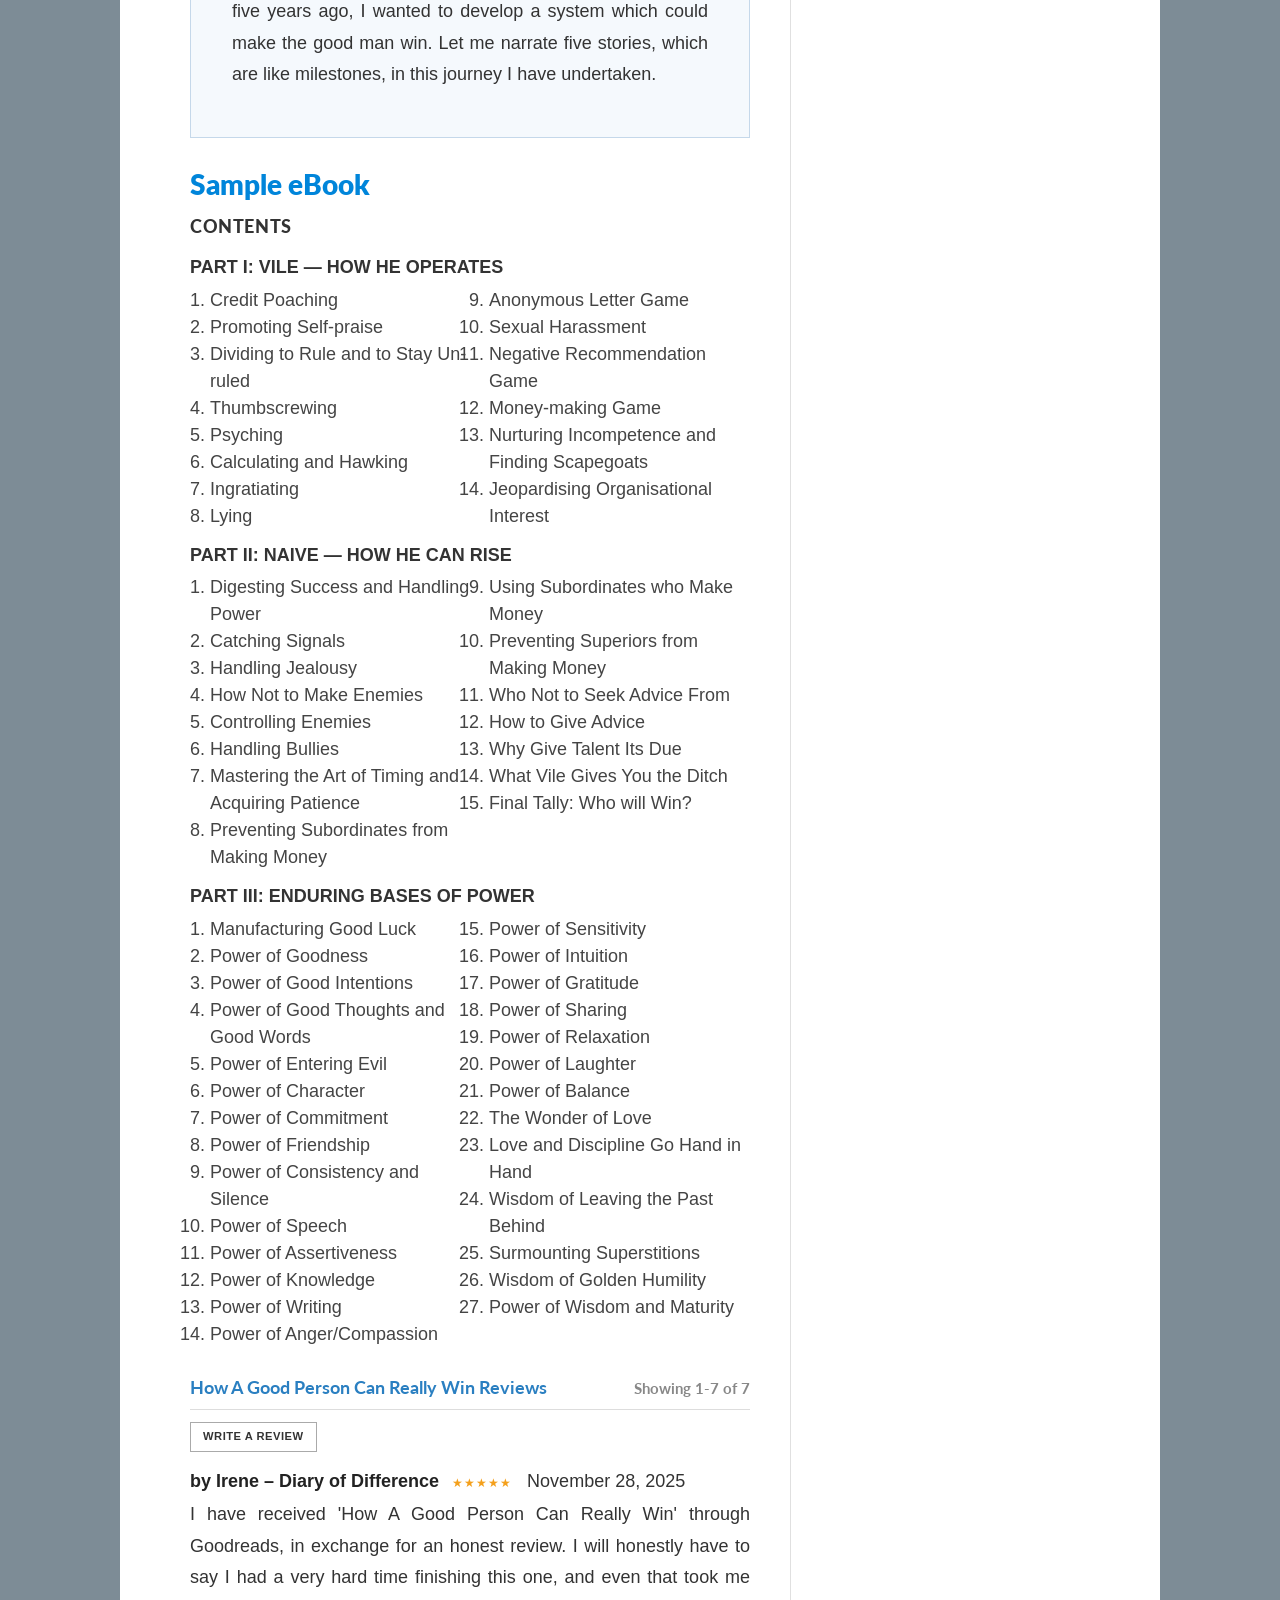
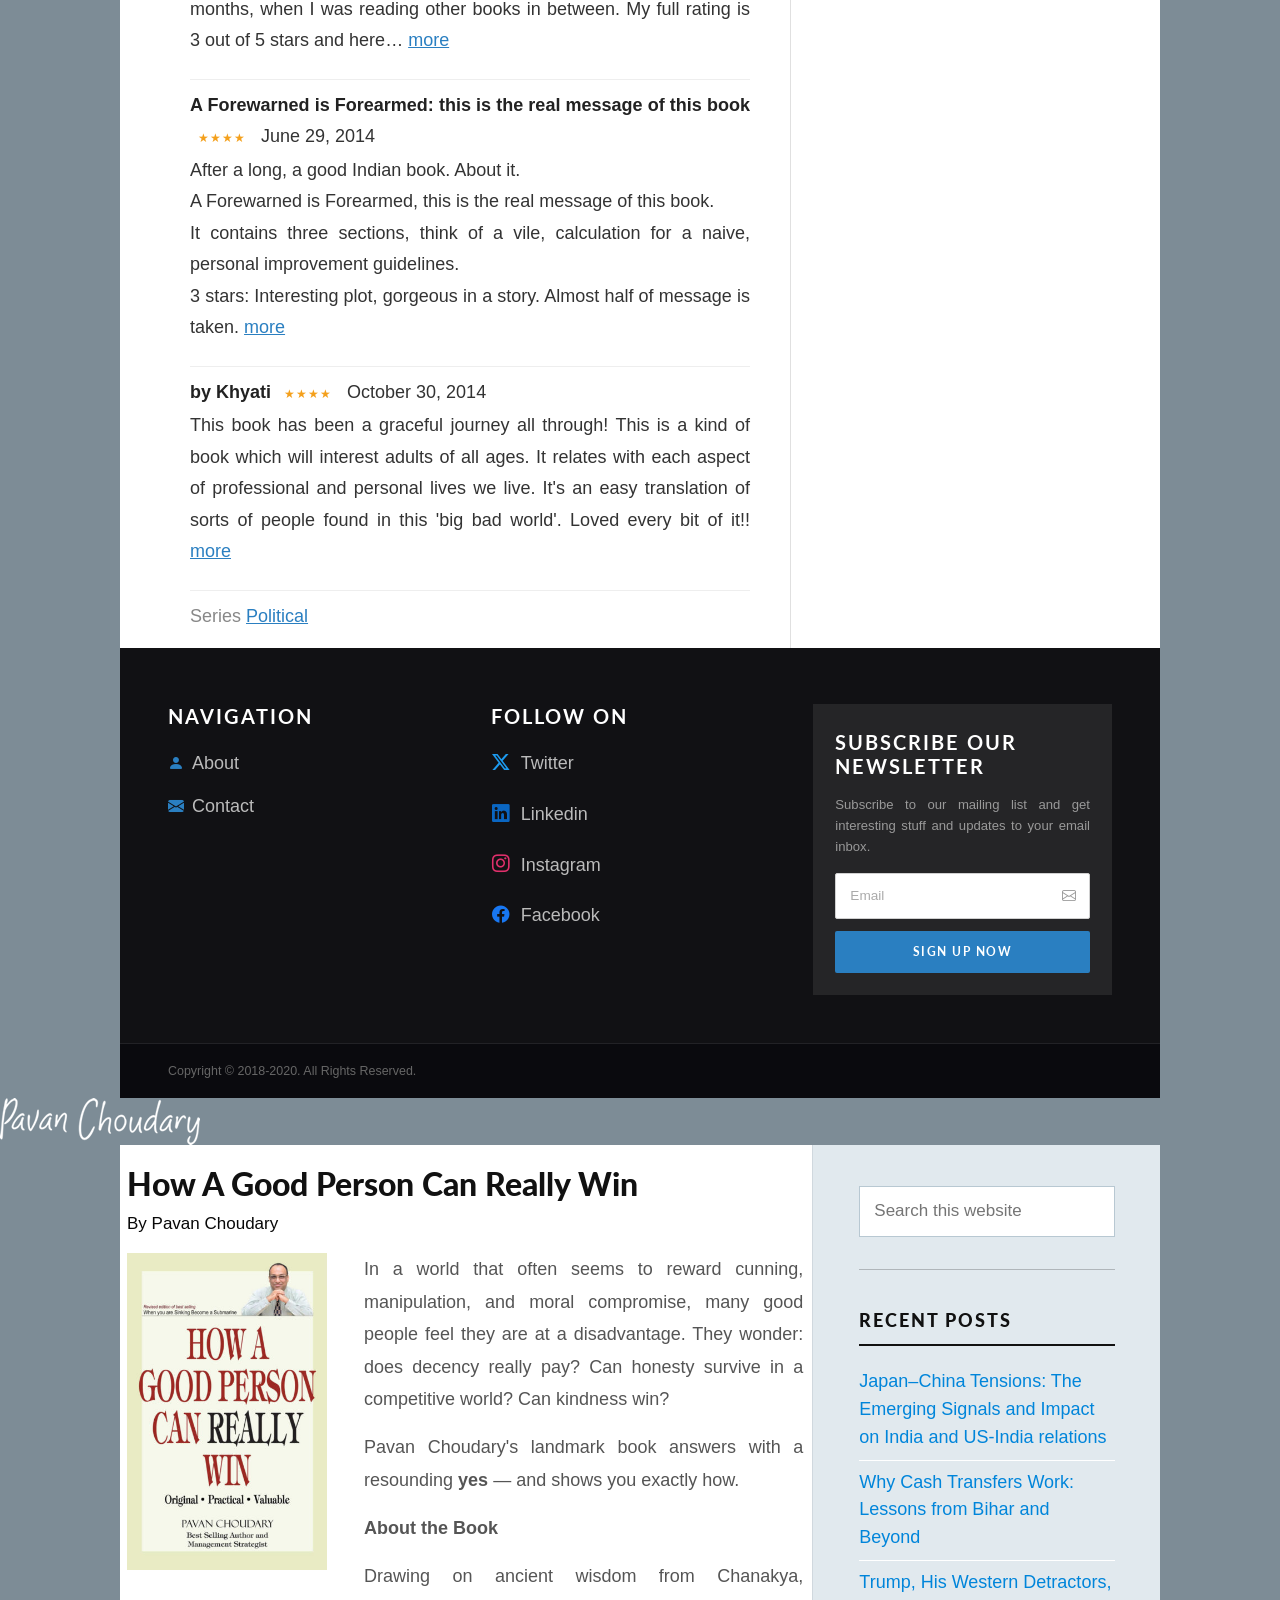
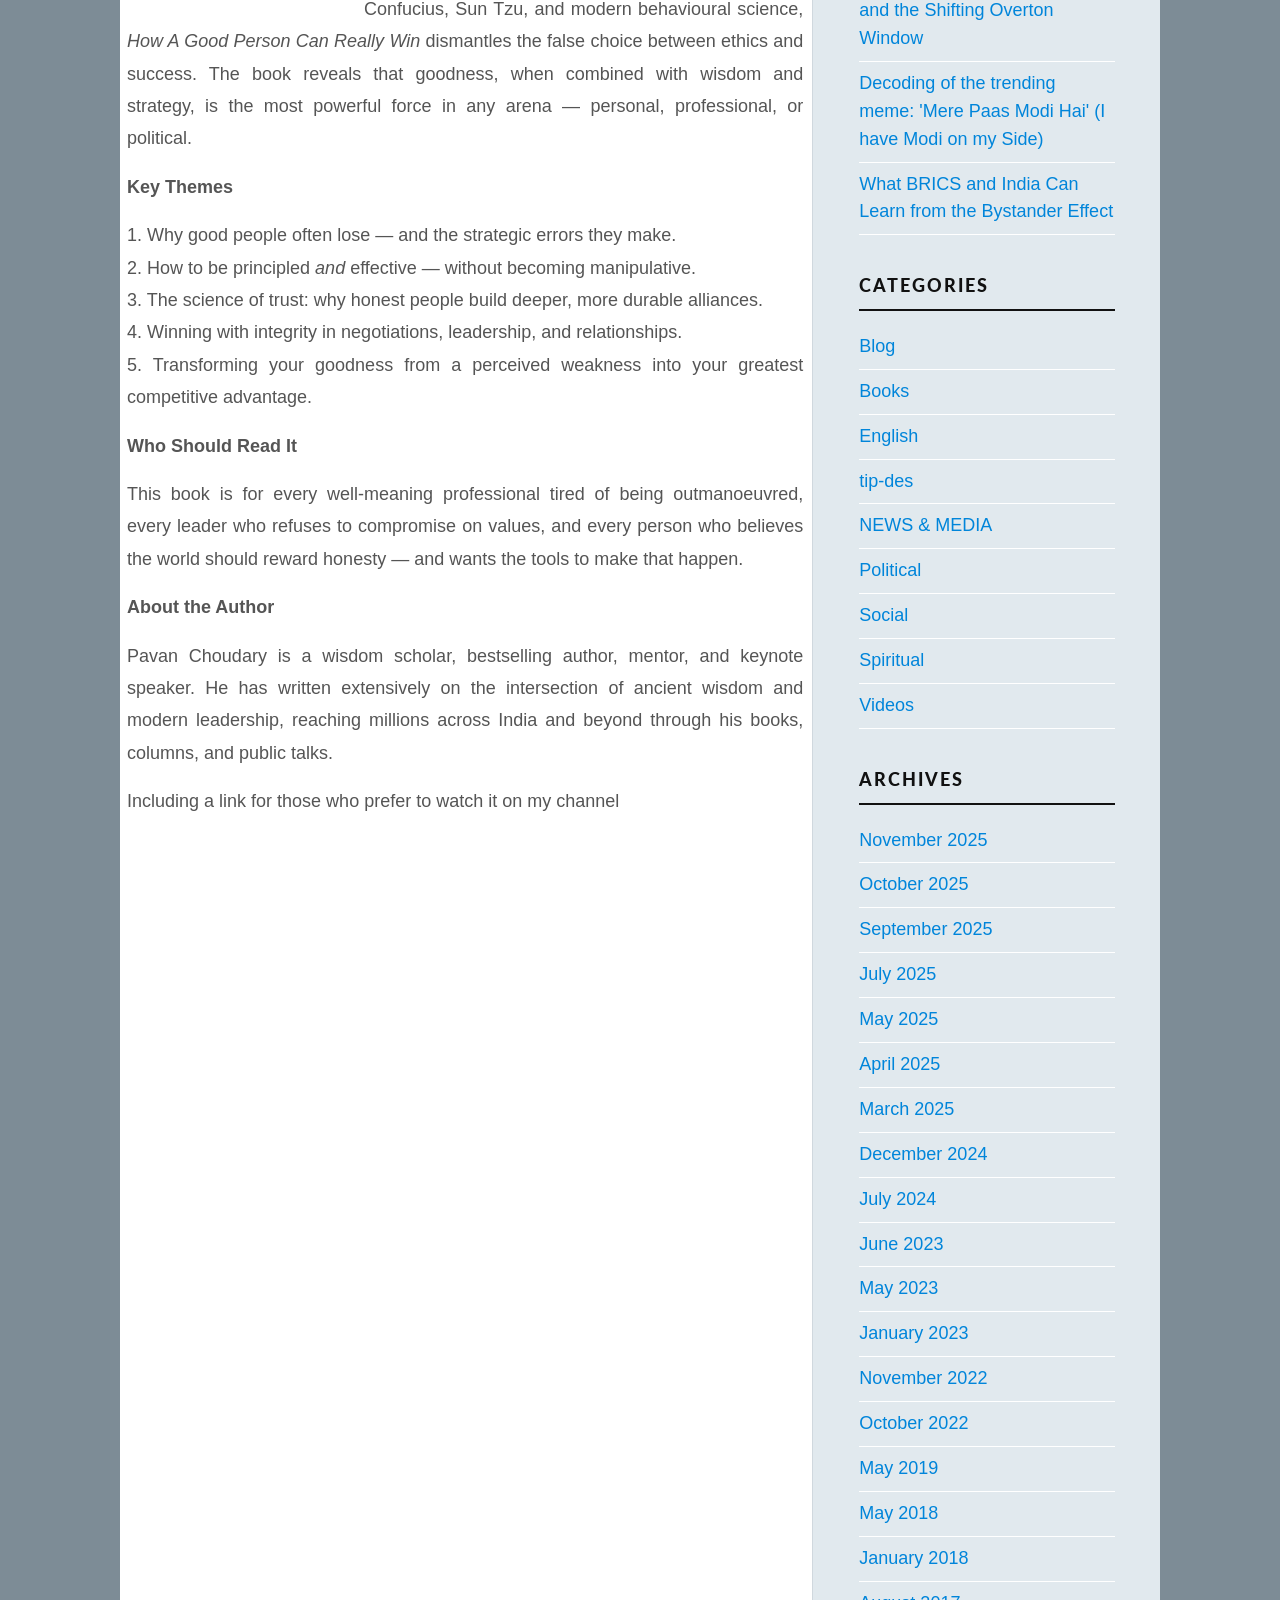
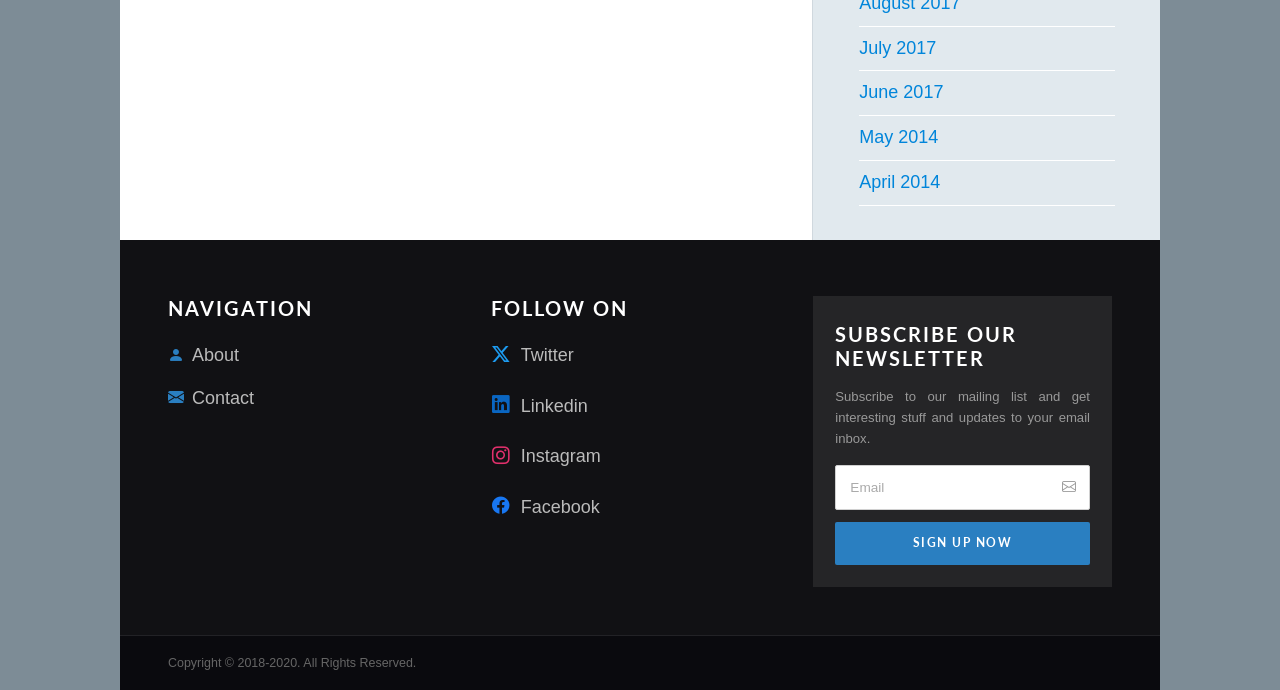
<file: book-details.html>
<!DOCTYPE html>
<html lang="en">
<head>
  <meta charset="UTF-8" />
  <meta name="viewport" content="width=device-width, initial-scale=1.0" />
  <meta name="description" content="How A Good Person Can Really Win — Pavan Choudary" />
  <title>How A Good Person Can Really Win | Pavan Choudary</title>

  <!-- Google Fonts -->
  <link rel="preconnect" href="https://fonts.googleapis.com" />
  <link rel="preconnect" href="https://fonts.gstatic.com" crossorigin />
  <link href="https://fonts.googleapis.com/css2?family=Dancing+Script:wght@700&family=Lato:wght@300;400;600;700;900&display=swap" rel="stylesheet" />

  <!-- Bootstrap 5 CSS -->
  <link
    rel="stylesheet"
    href="https://cdn.jsdelivr.net/npm/bootstrap@5.3.3/dist/css/bootstrap.min.css"
    integrity="sha384-QWTKZyjpPEjISv5WaRU9OFeRpok6YctnYmDr5pNlyT2bRjXh0JMhjY6hW+ALEwIH"
    crossorigin="anonymous"
  />

  <!-- Bootstrap Icons -->
  <link rel="stylesheet" href="https://cdn.jsdelivr.net/npm/bootstrap-icons@1.11.3/font/bootstrap-icons.min.css" />

  <!-- Custom Stylesheet -->
  <link rel="stylesheet" href="css/style.css" />
  <style>
    /* Allow sticky positioning inside this page */
    .page-content { overflow: visible !important; }
    .bk-review-stars { letter-spacing: 1px; }
    .bk-buy-infibeam { color: #e07b20 !important; }
    .bk-buy-infibeam:hover { background: #e07b20 !important; border-color: #e07b20 !important; color: #fff !important; }
    .bk-press-box img { width: 100%; max-width: 100%; float: none; margin: 0 0 10px 0; }
  </style>
</head>
<body>

  <!-- =====================================================
       NAVBAR
       ===================================================== -->
  <nav class="site-navbar navbar navbar-expand-lg">
    <div class="container-fluid">

      <!-- Logo -->
      <a class="navbar-brand" href="index.html">
        <img
          src="imgs/logo.png"
          alt="Pavan Choudary"
          height="36"
          style="display:inline-block; vertical-align:middle;"
          onerror="this.style.display='none'; this.nextElementSibling.style.display='inline';"
        />
        <span style="display:none;">Pavan Choudary</span>
      </a>

      <!-- Mobile toggle -->
      <button
        class="navbar-toggler"
        type="button"
        data-bs-toggle="collapse"
        data-bs-target="#mainNav"
        aria-controls="mainNav"
        aria-expanded="false"
        aria-label="Toggle navigation"
      >
        <span class="navbar-toggler-icon"></span>
      </button>

      <!-- Nav links -->
      <div class="collapse navbar-collapse justify-content-end" id="mainNav">
        <ul class="navbar-nav align-items-lg-center">
          <li class="nav-item">
            <a class="nav-link" href="index.html">Home</a>
          </li>

          <!-- BLOG dropdown -->
          <li class="nav-item dropdown">
            <a class="nav-link dropdown-toggle" href="#" role="button" data-bs-toggle="dropdown" aria-expanded="false">
              Blog
            </a>
            <ul class="dropdown-menu site-dropdown">
              <li><a class="dropdown-item" href="blog-social.html">Social</a></li>
              <li><a class="dropdown-item" href="#">Political</a></li>
              <li><a class="dropdown-item" href="#">Spiritual</a></li>
            </ul>
          </li>

          <!-- BOOKS dropdown -->
          <li class="nav-item dropdown">
            <a class="nav-link dropdown-toggle active" href="#" role="button" data-bs-toggle="dropdown" aria-expanded="false">
              Books
            </a>
            <ul class="dropdown-menu site-dropdown">
              <li><a class="dropdown-item" href="book-social.html">Social</a></li>
              <li><a class="dropdown-item" href="#">Political</a></li>
              <li><a class="dropdown-item" href="#">Spiritual</a></li>
              <li><a class="dropdown-item" href="#">Management</a></li>
            </ul>
          </li>

          <!-- TV SHOW / VIDEOS dropdown -->
          <li class="nav-item dropdown">
            <a class="nav-link dropdown-toggle" href="#" role="button" data-bs-toggle="dropdown" aria-expanded="false">
              TV Show / Videos
            </a>
            <ul class="dropdown-menu site-dropdown">
              <li><a class="dropdown-item" href="speaker.html">Speaker</a></li>
              <li><a class="dropdown-item" href="#">Moderator</a></li>
            </ul>
          </li>

          <!-- NEWS dropdown -->
          <li class="nav-item dropdown">
            <a class="nav-link dropdown-toggle" href="#" role="button" data-bs-toggle="dropdown" aria-expanded="false">
              News
            </a>
            <ul class="dropdown-menu site-dropdown">
              <li><a class="dropdown-item" href="media.html">Media</a></li>
              <li><a class="dropdown-item" href="#">Press Room</a></li>
            </ul>
          </li>

          <li class="nav-item">
            <a class="nav-link" href="awards.html">Awards</a>
          </li>
        </ul>
      </div>

    </div>
  </nav><!-- /NAVBAR -->

  <!-- PAGE CONTENT WRAPPER -->
  <div class="page-content">

  <!-- BOOK SUB-NAV -->
  <nav class="bk-detail-subnav" id="bkSubnav" aria-label="Books categories">
    <a href="book-social.html">Social</a>
    <a href="#">Political</a>
    <a href="#">Spiritual</a>
    <a href="book-social.html" class="active">All Books</a>
  </nav>

  <!-- =====================================================
       BOOK DETAIL PAGE CONTENT
       ===================================================== -->
  <section class="bk-detail-section">
    <div class="row g-0">

      <!-- ============================
           MAIN CONTENT (LEFT ~65%)
           ============================ -->
      <div class="col-lg-8 bk-detail-main">

        <h1 class="bk-detail-title">How A Good Person Can Really Win</h1>
        <p class="bk-detail-author">By <a href="#">Pavan Choudary</a></p>

        <div class="bk-detail-body">
          <p>Real-world research shows that the 'good person' (one for whom means are as important as the ends) often loses to the unprincipled man (for whom ends are all that matters). The three main reasons for this are:</p>

          <ol>
            <li>He cannot comprehend how the immoral man thinks, works or makes his moves</li>
            <li>He lacks battle skills and doesn't know how to fight back</li>
            <li>He is often egoistic about his honesty, whereas the immoral man subjugates his ego to greed and teams up with others</li>
          </ol>

          <p>This book prepares the good person towards:</p>

          <ol>
            <li>Comprehending evil moves</li>
            <li>Executing powerful antidotes</li>
            <li>Converting his virtues into competitive tools and building powerful collaborations with men like himself &amp; win decisively</li>
          </ol>

          <p>Free of platitudes &amp; unproven recommendations, How a Good Person can Really Win is backed by extensive research, and can lead men to victory in the real world. It has relevance to all walks of life.</p>
        </div>

        <!-- Press Clipping Box -->
        <div class="bk-press-box">
          <h2 class="bl-post-title">
              <a href="#." style="    font-size: 31px;
">Economic Times – Corporate Dossier –5 Stories that have influenced Pavan Choudary</a>
            </h2>
          <img src="imgs/know_they1.png" alt="Know Thy Handicap – Economic Times" />
         
          <p class="bk-press-box-text">As far back as I can remember I always wanted to play by the rules and win. But as a young corporate executive I was losing.</p>
          <p class="bk-press-box-text">So almost since I started my corporate career, about twenty five years ago, I wanted to develop a system which could make the good man win. Let me narrate five stories, which are like milestones, in this journey I have undertaken.</p>
        </div>

        <!-- Sample eBook -->
        <p class="bk-sample-heading " style="font-size: 28px !important ; color: #0085da; font-weight: 800;">Sample eBook</p>
        <p class="bk-contents-heading">Contents</p>

        <p class="bk-part-title">Part I: Vile — How He Operates</p>
        <ol class="bk-contents-list">
          <li>Credit Poaching</li>
          <li>Promoting Self-praise</li>
          <li>Dividing to Rule and to Stay Un-ruled</li>
          <li>Thumbscrewing</li>
          <li>Psyching</li>
          <li>Calculating and Hawking</li>
          <li>Ingratiating</li>
          <li>Lying</li>
          <li>Anonymous Letter Game</li>
          <li>Sexual Harassment</li>
          <li>Negative Recommendation Game</li>
          <li>Money-making Game</li>
          <li>Nurturing Incompetence and Finding Scapegoats</li>
          <li>Jeopardising Organisational Interest</li>
        </ol>

        <p class="bk-part-title">Part II: Naive — How He Can Rise</p>
        <ol class="bk-contents-list">
          <li>Digesting Success and Handling Power</li>
          <li>Catching Signals</li>
          <li>Handling Jealousy</li>
          <li>How Not to Make Enemies</li>
          <li>Controlling Enemies</li>
          <li>Handling Bullies</li>
          <li>Mastering the Art of Timing and Acquiring Patience</li>
          <li>Preventing Subordinates from Making Money</li>
          <li>Using Subordinates who Make Money</li>
          <li>Preventing Superiors from Making Money</li>
          <li>Who Not to Seek Advice From</li>
          <li>How to Give Advice</li>
          <li>Why Give Talent Its Due</li>
          <li>What Vile Gives You the Ditch</li>
          <li>Final Tally: Who will Win?</li>
        </ol>

        <p class="bk-part-title">Part III: Enduring Bases of Power</p>
        <ol class="bk-contents-list">
          <li>Manufacturing Good Luck</li>
          <li>Power of Goodness</li>
          <li>Power of Good Intentions</li>
          <li>Power of Good Thoughts and Good Words</li>
          <li>Power of Entering Evil</li>
          <li>Power of Character</li>
          <li>Power of Commitment</li>
          <li>Power of Friendship</li>
          <li>Power of Consistency and Silence</li>
          <li>Power of Speech</li>
          <li>Power of Assertiveness</li>
          <li>Power of Knowledge</li>
          <li>Power of Writing</li>
          <li>Power of Anger/Compassion</li>
          <li>Power of Sensitivity</li>
          <li>Power of Intuition</li>
          <li>Power of Gratitude</li>
          <li>Power of Sharing</li>
          <li>Power of Relaxation</li>
          <li>Power of Laughter</li>
          <li>Power of Balance</li>
          <li>The Wonder of Love</li>
          <li>Love and Discipline Go Hand in Hand</li>
          <li>Wisdom of Leaving the Past Behind</li>
          <li>Surmounting Superstitions</li>
          <li>Wisdom of Golden Humility</li>
          <li>Power of Wisdom and Maturity</li>
        </ol>

        <!-- Reviews section -->
        <div class="bk-reviews-heading">
          <span>How A Good Person Can Really Win Reviews</span>
          <span class="bk-reviews-showing">Showing 1-7 of 7</span>
        </div>

        <a href="#" class="bk-write-review-btn">Write a Review</a>

        <!-- Review 1 -->
        <div class="bk-review-item">
          <p class="bk-review-meta">
            <strong>by Irene – Diary of Difference</strong>
            <span class="bk-review-stars ms-2">&#9733;&#9733;&#9733;&#9733;&#9733;</span>
            &nbsp; November 28, 2025
          </p>
          <p class="bk-review-text">
            I have received 'How A Good Person Can Really Win' through Goodreads, in exchange for an honest review. I will honestly have to say I had a very hard time finishing this one, and even that took me months, when I was reading other books in between. My full rating is 3 out of 5 stars and here… <a href="#">more</a>
          </p>
        </div>

        <!-- Review 2 -->
        <div class="bk-review-item">
          <p class="bk-review-meta">
            <strong>A Forewarned is Forearmed: this is the real message of this book</strong>
            <span class="bk-review-stars ms-2">&#9733;&#9733;&#9733;&#9733;</span>
            &nbsp; June 29, 2014
          </p>
          <p class="bk-review-text">
            After a long, a good Indian book. About it.<br>
            A Forewarned is Forearmed, this is the real message of this book.<br>
            It contains three sections, think of a vile, calculation for a naive, personal improvement guidelines.<br>
            3 stars: Interesting plot, gorgeous in a story. Almost half of message is taken. <a href="#">more</a>
          </p>
        </div>

        <!-- Review 3 -->
        <div class="bk-review-item">
          <p class="bk-review-meta">
            <strong>by Khyati</strong>
            <span class="bk-review-stars ms-2">&#9733;&#9733;&#9733;&#9733;</span>
            &nbsp; October 30, 2014
          </p>
          <p class="bk-review-text">
            This book has been a graceful journey all through! This is a kind of book which will interest adults of all ages. It relates with each aspect of professional and personal lives we live. It's an easy translation of sorts of people found in this 'big bad world'. Loved every bit of it!! <a href="#">more</a>
          </p>
        </div>

        <p style="font-size:0.78rem; color:#888; margin-top:8px;">
          Series <a href="#" style="color:var(--color-primary);">Political</a>
        </p>

      </div><!-- /bk-detail-main -->

      <!-- ============================
           SIDEBAR (RIGHT ~35%)
           ============================ -->
      <aside class="col-lg-4 bk-detail-sidebar">

        <!-- Book Cover -->
        <img
          src="imgs/how-a-good-person-can-really-win-preview-360x570.jpg"
          alt="How A Good Person Can Really Win"
          class="bk-cover-img"
        />

        <!-- Price -->
        <p class="bk-price">INR195</p>

        <!-- Publisher / ISBN -->
        <div class="bk-publisher-info">
          <p><strong>Publisher:</strong> Wisdom Village Publications</p>
          <p><strong>ISBN:</strong> 9789380730457</p>
        </div>

        <!-- Buy buttons -->
        <a href="#" class="bk-buy-btn">Amazon</a>
        <a href="#" class="bk-buy-btn">Flipkart</a>
        <a href="#" class="bk-buy-btn bk-buy-infibeam">Infibeam</a>

      </aside><!-- /bk-detail-sidebar -->

    </div><!-- /row -->
  </section><!-- /bk-detail-section -->

  <!-- =====================================================
       FOOTER
       ===================================================== -->
  <footer class="site-footer">
    <div class="footer-top">
      <div class="container-fluid px-5">
        <div class="row gy-5">

          <!-- Navigation -->
          <div class="col-md-4 col-sm-6">
            <h5 class="footer-col-title">Navigation</h5>
            <ul class="footer-nav-list">
              <li><a href="about.html"><i class="bi bi-person-fill"></i> About</a></li>
              <li><a href="contact.html"><i class="bi bi-envelope-fill"></i> Contact</a></li>
            </ul>
          </div>

          <!-- Follow On -->
          <div class="col-md-4 col-sm-6">
            <h5 class="footer-col-title">Follow On</h5>
            <ul class="footer-social-list">
              <li><a href="https://twitter.com/WriterPavan" target="_blank" rel="noopener noreferrer"><i class="bi bi-twitter-x"></i> Twitter</a></li>
              <li><a href="#" target="_blank" rel="noopener noreferrer"><i class="bi bi-linkedin"></i> Linkedin</a></li>
              <li><a href="#" target="_blank" rel="noopener noreferrer"><i class="bi bi-instagram"></i> Instagram</a></li>
              <li><a href="#" target="_blank" rel="noopener noreferrer"><i class="bi bi-facebook"></i> Facebook</a></li>
            </ul>
          </div>

          <!-- Newsletter -->
          <div class="col-md-4">
            <div class="newsletter-card">
              <h5 class="footer-col-title newsletter-title">Subscribe Our Newsletter</h5>
              <p class="footer-newsletter-text">Subscribe to our mailing list and get interesting stuff and updates to your email inbox.</p>
              <form class="footer-newsletter-form" onsubmit="return false;">
                <div class="newsletter-input-group">
                  <input type="email" class="newsletter-input" placeholder="Email" />
                  <span class="newsletter-icon"><i class="bi bi-envelope"></i></span>
                </div>
                <button type="submit" class="btn-signup-now">Sign Up Now</button>
              </form>
            </div>
          </div>

        </div><!-- /row -->
      </div>
    </div><!-- /footer-top -->

    <div class="footer-bottom">
      <div class="container-fluid px-5">
        <p class="footer-copyright">Copyright &copy; 2018-2020. All Rights Reserved.</p>
      </div>
    </div>
  </footer><!-- /FOOTER -->

  </div><!-- /PAGE CONTENT WRAPPER -->

  <!-- Bootstrap 5 JS Bundle -->
  <script
    src="https://cdn.jsdelivr.net/npm/bootstrap@5.3.3/dist/js/bootstrap.bundle.min.js"
    integrity="sha384-YvpcrYf0tY3lHB60NNkmXc4s9bIOgUxi8T/jzmFXmuiCRLhcCRKBk7g+Y3eqCFT6"
    crossorigin="anonymous"
  ></script>
  <script>
    (function () {
      function syncSubnavTop() {
        var nb  = document.querySelector('.site-navbar');
        var sub = document.getElementById('bkSubnav');
        if (nb && sub) sub.style.top = nb.offsetHeight + 'px';
      }
      syncSubnavTop();
      window.addEventListener('resize', syncSubnavTop);
      // Remove any duplicate orphan elements that browsers append after </html>
      document.querySelectorAll('.blog-listing-section, .blog-listing-main, .blog-listing-sidebar').forEach(function(el){ el.remove(); });
      var footers = document.querySelectorAll('footer.site-footer');
      for (var i = 1; i < footers.length; i++) { footers[i].remove(); }
    })();
  </script>

</body>
</html>
        <img
          src="imgs/logo.png"
          alt="Pavan Choudary"
          height="36"
          style="display:inline-block; vertical-align:middle;"
          onerror="this.style.display='none'; this.nextElementSibling.style.display='inline';"
        />
        <span style="display:none;">Pavan Choudary</span>
      </a>

      <!-- Mobile toggle -->
      <button
        class="navbar-toggler"
        type="button"
        data-bs-toggle="collapse"
        data-bs-target="#mainNav"
        aria-controls="mainNav"
        aria-expanded="false"
        aria-label="Toggle navigation"
      >
        <span class="navbar-toggler-icon"></span>
      </button>

      <!-- Nav links -->
      <div class="collapse navbar-collapse justify-content-end" id="mainNav">
        <ul class="navbar-nav align-items-lg-center">
          <li class="nav-item">
            <a class="nav-link" href="index.html">Home</a>
          </li>

          <!-- BLOG dropdown -->
          <li class="nav-item dropdown">
            <a class="nav-link dropdown-toggle" href="#" role="button" data-bs-toggle="dropdown" aria-expanded="false">
              Blog
            </a>
            <ul class="dropdown-menu site-dropdown">
              <li><a class="dropdown-item" href="blog-social.html">Social</a></li>
              <li><a class="dropdown-item" href="#">Political</a></li>
              <li><a class="dropdown-item" href="#">Spiritual</a></li>
            </ul>
          </li>

          <!-- BOOKS dropdown -->
          <li class="nav-item dropdown">
            <a class="nav-link dropdown-toggle active" href="#" role="button" data-bs-toggle="dropdown" aria-expanded="false">
              Books
            </a>
            <ul class="dropdown-menu site-dropdown">
              <li><a class="dropdown-item" href="book-social.html">Social</a></li>
              <li><a class="dropdown-item" href="#">Political</a></li>
              <li><a class="dropdown-item" href="#">Spiritual</a></li>
              <li><a class="dropdown-item" href="#">Management</a></li>
            </ul>
          </li>

          <!-- TV SHOW / VIDEOS dropdown -->
          <li class="nav-item dropdown">
            <a class="nav-link dropdown-toggle" href="#" role="button" data-bs-toggle="dropdown" aria-expanded="false">
              TV Show / Videos
            </a>
            <ul class="dropdown-menu site-dropdown">
              <li><a class="dropdown-item" href="speaker.html">Speaker</a></li>
              <li><a class="dropdown-item" href="#">Moderator</a></li>
            </ul>
          </li>

          <!-- NEWS dropdown -->
          <li class="nav-item dropdown">
            <a class="nav-link dropdown-toggle" href="#" role="button" data-bs-toggle="dropdown" aria-expanded="false">
              News
            </a>
            <ul class="dropdown-menu site-dropdown">
              <li><a class="dropdown-item" href="media.html">Media</a></li>
              <li><a class="dropdown-item" href="#">Press Room</a></li>
            </ul>
          </li>

          <li class="nav-item">
            <a class="nav-link" href="awards.html">Awards</a>
          </li>
        </ul>
      </div>

    </div>
  </nav><!-- /NAVBAR -->

  <!-- PAGE CONTENT WRAPPER -->
  <div class="page-content">

  <!-- =====================================================
       BOOK DETAIL PAGE
       ===================================================== -->
  <section class="blog-listing-section">
    <div class="container-fluid px-0">
      <div class="row g-0">

        <!-- ========================
             MAIN CONTENT (LEFT)
             ======================== -->
        <div class="col-lg-8 blog-listing-main">

          <!-- Book Title -->
          <h1 class="bl-post-title" style="font-size:1.75rem; margin-bottom:0.3rem;">
            How A Good Person Can Really Win
          </h1>
          <p class="bl-post-date">By Pavan Choudary</p>

          <!-- Book Body -->
          <div class="bl-detail-body">

            <a href="#" class="bl-post-thumb-link">
              <img src="imgs/how-a-good-person-can-really-win-preview-360x570.jpg" alt="How A Good Person Can Really Win" style="width:200px; margin-bottom:1.2rem;" class="bl-post-thumb" />
            </a>

            <p>In a world that often seems to reward cunning, manipulation, and moral compromise, many good people feel they are at a disadvantage. They wonder: does decency really pay? Can honesty survive in a competitive world? Can kindness win?</p>

            <p>Pavan Choudary's landmark book answers with a resounding <strong>yes</strong> — and shows you exactly how.</p>

            <p><strong>About the Book</strong></p>
            <p>Drawing on ancient wisdom from Chanakya, Confucius, Sun Tzu, and modern behavioural science, <em>How A Good Person Can Really Win</em> dismantles the false choice between ethics and success. The book reveals that goodness, when combined with wisdom and strategy, is the most powerful force in any arena — personal, professional, or political.</p>

            <p><strong>Key Themes</strong></p>
            <p>1. Why good people often lose — and the strategic errors they make.<br>
            2. How to be principled <em>and</em> effective — without becoming manipulative.<br>
            3. The science of trust: why honest people build deeper, more durable alliances.<br>
            4. Winning with integrity in negotiations, leadership, and relationships.<br>
            5. Transforming your goodness from a perceived weakness into your greatest competitive advantage.</p>

            <p><strong>Who Should Read It</strong></p>
            <p>This book is for every well-meaning professional tired of being outmanoeuvred, every leader who refuses to compromise on values, and every person who believes the world should reward honesty — and wants the tools to make that happen.</p>

            <p><strong>About the Author</strong></p>
            <p>Pavan Choudary is a wisdom scholar, bestselling author, mentor, and keynote speaker. He has written extensively on the intersection of ancient wisdom and modern leadership, reaching millions across India and beyond through his books, columns, and public talks.</p>

            <p>Including a link for those who prefer to watch it on my channel</p>

            <!-- YouTube Embed -->
            <div class="bl-video-wrap" style="max-width:500px; margin-bottom:1.5rem;">
              <iframe
                width="100%"
                height="280"
                src="https://www.youtube.com/embed/dQw4w9WgXcQ"
                title="How A Good Person Can Really Win — Pavan Choudary"
                frameborder="0"
                allow="accelerometer; autoplay; clipboard-write; encrypted-media; gyroscope; picture-in-picture; web-share"
                allowfullscreen
                style="display:block;"
              ></iframe>
            </div>

          </div>

        </div><!-- /blog-listing-main -->

        <!-- ========================
             SIDEBAR (RIGHT)
             ======================== -->
        <aside class="col-lg-4 blog-listing-sidebar">

          <!-- Search -->
          <div class="bl-sidebar-widget">
            <form class="bl-search-form" onsubmit="return false;">
              <input type="search" class="bl-search-input" placeholder="Search this website" />
              <button type="submit" class="bl-search-btn" aria-label="Search"><i class="bi bi-search"></i></button>
            </form>
          </div>
          <hr class="bl-divider" />

          <!-- Recent Posts -->
          <div class="bl-sidebar-widget">
            <h3 class="bl-sidebar-title">Recent Posts</h3>
            <ul class="bl-sidebar-list">
              <li><a href="#">Japan–China Tensions: The Emerging Signals and Impact on India and US-India relations</a></li>
              <li><a href="blog-details.html">Why Cash Transfers Work: Lessons from Bihar and Beyond</a></li>
              <li><a href="#">Trump, His Western Detractors, and the Shifting Overton Window</a></li>
              <li><a href="#">Decoding of the trending meme: 'Mere Paas Modi Hai' (I have Modi on my Side)</a></li>
              <li><a href="#">What BRICS and India Can Learn from the Bystander Effect</a></li>
            </ul>
          </div>

          <!-- Categories -->
          <div class="bl-sidebar-widget">
            <h3 class="bl-sidebar-title">Categories</h3>
            <ul class="bl-sidebar-list">
              <li><a href="#">Blog</a></li>
              <li><a href="#">Books</a></li>
              <li><a href="#">English</a></li>
              <li><a href="#">tip-des</a></li>
              <li><a href="#">NEWS &amp; MEDIA</a></li>
              <li><a href="#">Political</a></li>
              <li><a href="#">Social</a></li>
              <li><a href="#">Spiritual</a></li>
              <li><a href="#">Videos</a></li>
            </ul>
          </div>

          <!-- Archives -->
          <div class="bl-sidebar-widget">
            <h3 class="bl-sidebar-title">Archives</h3>
            <ul class="bl-sidebar-list">
              <li><a href="#">November 2025</a></li>
              <li><a href="#">October 2025</a></li>
              <li><a href="#">September 2025</a></li>
              <li><a href="#">July 2025</a></li>
              <li><a href="#">May 2025</a></li>
              <li><a href="#">April 2025</a></li>
              <li><a href="#">March 2025</a></li>
              <li><a href="#">December 2024</a></li>
              <li><a href="#">July 2024</a></li>
              <li><a href="#">June 2023</a></li>
              <li><a href="#">May 2023</a></li>
              <li><a href="#">January 2023</a></li>
              <li><a href="#">November 2022</a></li>
              <li><a href="#">October 2022</a></li>
              <li><a href="#">May 2019</a></li>
              <li><a href="#">May 2018</a></li>
              <li><a href="#">January 2018</a></li>
              <li><a href="#">August 2017</a></li>
              <li><a href="#">July 2017</a></li>
              <li><a href="#">June 2017</a></li>
              <li><a href="#">May 2014</a></li>
              <li><a href="#">April 2014</a></li>
            </ul>
          </div>

        </aside><!-- /sidebar -->

      </div><!-- /row -->
    </div><!-- /container -->
  </section>

  <!-- =====================================================
       FOOTER
       ===================================================== -->
  <footer class="site-footer">
    <div class="footer-top">
      <div class="container-fluid px-5">
        <div class="row gy-5">

          <!-- Navigation -->
          <div class="col-md-4 col-sm-6">
            <h5 class="footer-col-title">Navigation</h5>
            <ul class="footer-nav-list">
              <li><a href="about.html"><i class="bi bi-person-fill"></i> About</a></li>
              <li><a href="contact.html"><i class="bi bi-envelope-fill"></i> Contact</a></li>
            </ul>
          </div>

          <!-- Follow On -->
          <div class="col-md-4 col-sm-6">
            <h5 class="footer-col-title">Follow On</h5>
            <ul class="footer-social-list">
              <li><a href="https://twitter.com/WriterPavan" target="_blank" rel="noopener noreferrer"><i class="bi bi-twitter-x"></i> Twitter</a></li>
              <li><a href="#" target="_blank" rel="noopener noreferrer"><i class="bi bi-linkedin"></i> Linkedin</a></li>
              <li><a href="#" target="_blank" rel="noopener noreferrer"><i class="bi bi-instagram"></i> Instagram</a></li>
              <li><a href="#" target="_blank" rel="noopener noreferrer"><i class="bi bi-facebook"></i> Facebook</a></li>
            </ul>
          </div>

          <!-- Newsletter -->
          <div class="col-md-4">
            <div class="newsletter-card">
              <h5 class="footer-col-title newsletter-title">Subscribe Our Newsletter</h5>
              <p class="footer-newsletter-text">Subscribe to our mailing list and get interesting stuff and updates to your email inbox.</p>
              <form class="footer-newsletter-form" onsubmit="return false;">
                <div class="newsletter-input-group">
                  <input type="email" class="newsletter-input" placeholder="Email" />
                  <span class="newsletter-icon"><i class="bi bi-envelope"></i></span>
                </div>
                <button type="submit" class="btn-signup-now">Sign Up Now</button>
              </form>
            </div>
          </div>

        </div><!-- /row -->
      </div>
    </div><!-- /footer-top -->

    <div class="footer-bottom">
      <div class="container-fluid px-5">
        <p class="footer-copyright">Copyright &copy; 2018-2020. All Rights Reserved.</p>
      </div>
    </div>
  </footer><!-- /FOOTER -->

  </div><!-- /PAGE CONTENT WRAPPER -->

  <!-- Bootstrap 5 JS Bundle -->
  <script
    src="https://cdn.jsdelivr.net/npm/bootstrap@5.3.3/dist/js/bootstrap.bundle.min.js"
    integrity="sha384-YvpcrYf0tY3lHB60NNkmXc4s9bIOgUxi8T/jzmFXmuiCRLhcCRKBk7g+Y3eqCFT6"
    crossorigin="anonymous"
  ></script>

</body>
</html>
</file>
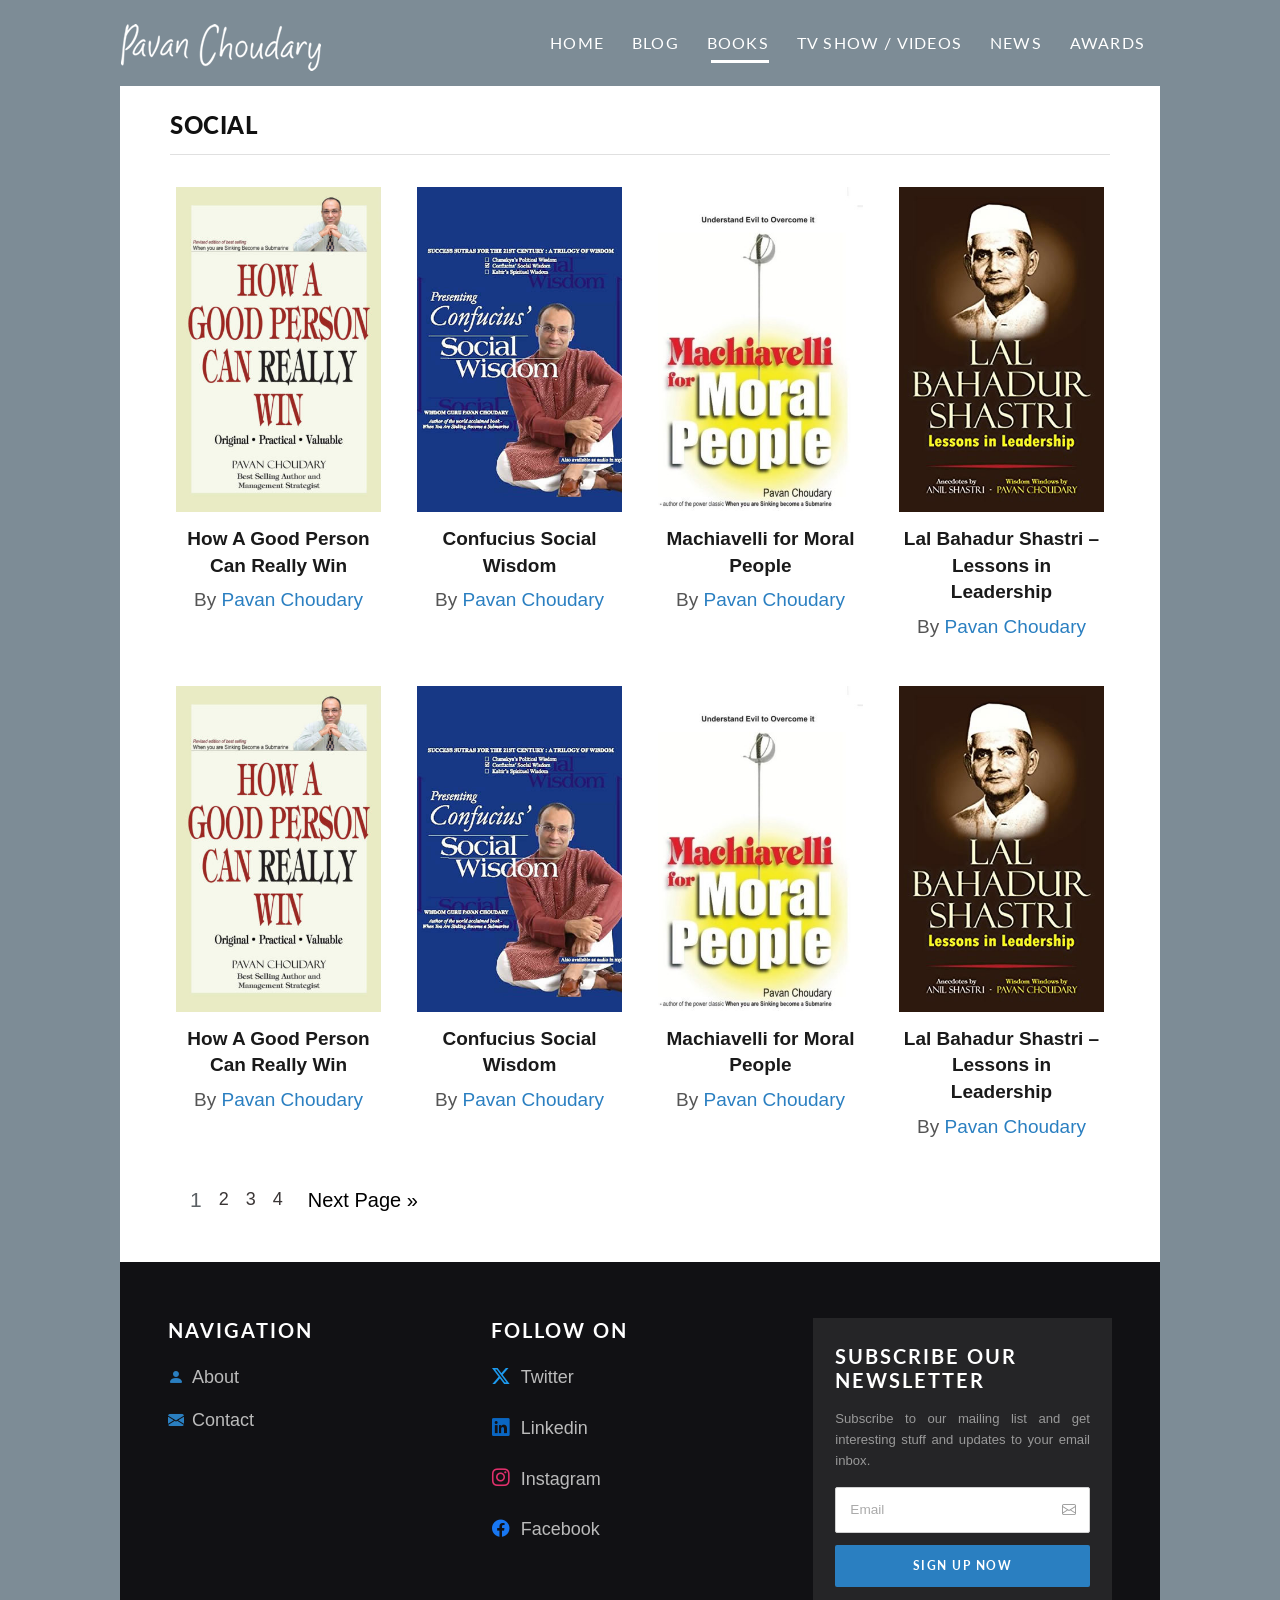
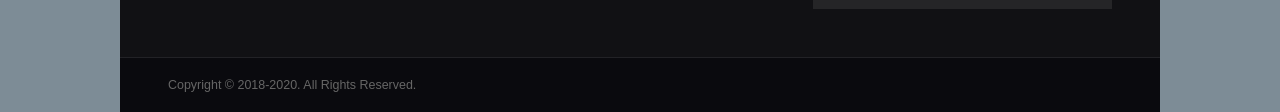
<file: book-social.html>
<!DOCTYPE html>
<html lang="en">
<head>
  <meta charset="UTF-8" />
  <meta name="viewport" content="width=device-width, initial-scale=1.0" />
  <meta name="description" content="Social Books — Pavan Choudary" />
  <title>Books – Social | Pavan Choudary</title>

  <!-- Google Fonts -->
  <link rel="preconnect" href="https://fonts.googleapis.com" />
  <link rel="preconnect" href="https://fonts.gstatic.com" crossorigin />
  <link href="https://fonts.googleapis.com/css2?family=Dancing+Script:wght@700&family=Lato:wght@300;400;600;700;900&display=swap" rel="stylesheet" />

  <!-- Bootstrap 5 CSS -->
  <link
    rel="stylesheet"
    href="https://cdn.jsdelivr.net/npm/bootstrap@5.3.3/dist/css/bootstrap.min.css"
    integrity="sha384-QWTKZyjpPEjISv5WaRU9OFeRpok6YctnYmDr5pNlyT2bRjXh0JMhjY6hW+ALEwIH"
    crossorigin="anonymous"
  />

  <!-- Bootstrap Icons -->
  <link rel="stylesheet" href="https://cdn.jsdelivr.net/npm/bootstrap-icons@1.11.3/font/bootstrap-icons.min.css" />

  <!-- Custom Stylesheet -->
  <link rel="stylesheet" href="css/style.css" />
</head>
<body>

  <!-- =====================================================
       NAVBAR
       ===================================================== -->
  <nav class="site-navbar navbar navbar-expand-lg">
    <div class="container-fluid">

      <!-- Logo -->
      <a class="navbar-brand" href="index.html">
        <img
          src="imgs/logo.png"
          alt="Pavan Choudary"
          height="36"
          style="display:inline-block; vertical-align:middle;"
          onerror="this.style.display='none'; this.nextElementSibling.style.display='inline';"
        />
        <span style="display:none;">Pavan Choudary</span>
      </a>

      <!-- Mobile toggle -->
      <button
        class="navbar-toggler"
        type="button"
        data-bs-toggle="collapse"
        data-bs-target="#mainNav"
        aria-controls="mainNav"
        aria-expanded="false"
        aria-label="Toggle navigation"
      >
        <span class="navbar-toggler-icon"></span>
      </button>

      <!-- Nav links -->
      <div class="collapse navbar-collapse justify-content-end" id="mainNav">
        <ul class="navbar-nav align-items-lg-center">
          <li class="nav-item">
            <a class="nav-link" href="index.html">Home</a>
          </li>

          <!-- BLOG dropdown -->
          <li class="nav-item dropdown">
            <a class="nav-link dropdown-toggle" href="#" role="button" data-bs-toggle="dropdown" aria-expanded="false">
              Blog
            </a>
            <ul class="dropdown-menu site-dropdown">
              <li><a class="dropdown-item" href="blog-social.html">Social</a></li>
              <li><a class="dropdown-item" href="#">Political</a></li>
              <li><a class="dropdown-item" href="#">Spiritual</a></li>
            </ul>
          </li>

          <!-- BOOKS dropdown -->
          <li class="nav-item dropdown">
            <a class="nav-link dropdown-toggle active" href="#" role="button" data-bs-toggle="dropdown" aria-expanded="false">
              Books
            </a>
            <ul class="dropdown-menu site-dropdown">
              <li><a class="dropdown-item" href="book-social.html">Social</a></li>
              <li><a class="dropdown-item" href="#">Political</a></li>
              <li><a class="dropdown-item" href="#">Spiritual</a></li>
              <li><a class="dropdown-item" href="#">Management</a></li>
            </ul>
          </li>

          <!-- TV SHOW / VIDEOS dropdown -->
          <li class="nav-item dropdown">
            <a class="nav-link dropdown-toggle" href="#" role="button" data-bs-toggle="dropdown" aria-expanded="false">
              TV Show / Videos
            </a>
            <ul class="dropdown-menu site-dropdown">
              <li><a class="dropdown-item" href="speaker.html">Speaker</a></li>
              <li><a class="dropdown-item" href="#">Moderator</a></li>
            </ul>
          </li>

          <!-- NEWS dropdown -->
          <li class="nav-item dropdown">
            <a class="nav-link dropdown-toggle" href="#" role="button" data-bs-toggle="dropdown" aria-expanded="false">
              News
            </a>
            <ul class="dropdown-menu site-dropdown">
              <li><a class="dropdown-item" href="media.html">Media</a></li>
              <li><a class="dropdown-item" href="#">Press Room</a></li>
            </ul>
          </li>

          <li class="nav-item">
            <a class="nav-link" href="awards.html">Awards</a>
          </li>
        </ul>
      </div>

    </div>
  </nav><!-- /NAVBAR -->

  <!-- PAGE CONTENT WRAPPER -->
  <div class="page-content">

  <!-- =====================================================
       BOOKS – SOCIAL PAGE
       ===================================================== -->
  <section class="bk-page-section">

    <!-- Page heading -->
    <div class="bk-page-header">
      <h1 class="bk-page-title">Social</h1>
    </div>

    <!-- Books grid — 4 per row -->
    <div class="bk-grid">

      <!-- Row 1 -->
      <div class="row g-4">

        <!-- Book 1 -->
        <div class="col-6 col-sm-4 col-md-3">
          <div class="book-card">
            <div class="book-cover-wrap">
              <img src="imgs/how-a-good-person-can-really-win-preview-360x570.jpg" alt="Broom &amp; Groom" class="book-cover" />
            </div>
            <div class="book-info">
              <h3 class="book-title">How A Good Person Can Really Win</h3>
              <p class="book-author">By <a href="#" class="book-author-link">Pavan Choudary</a></p>
            </div>
          </div>
        </div>

        <!-- Book 2 -->
        <div class="col-6 col-sm-4 col-md-3">
          <div class="book-card">
            <div class="book-cover-wrap">
              <img src="imgs/confucius-social-wisdom.jpg" alt="Confucius Social Wisdom" class="book-cover" />
            </div>
            <div class="book-info">
              <h3 class="book-title">Confucius Social Wisdom</h3>
              <p class="book-author">By <a href="#" class="book-author-link">Pavan Choudary</a></p>
            </div>
          </div>
        </div>

        <!-- Book 3 -->
        <div class="col-6 col-sm-4 col-md-3">
          <div class="book-card">
            <div class="book-cover-wrap">
              <img src="imgs/machiavelli-for-moral-people-360x570.jpg" alt="Uprising 2011" class="book-cover" />
            </div>
            <div class="book-info">
              <h3 class="book-title">Machiavelli for Moral People</h3>
              <p class="book-author">By <a href="#" class="book-author-link">Pavan Choudary</a></p>
            </div>
          </div>
        </div>

        <!-- Book 4 -->
        <div class="col-6 col-sm-4 col-md-3">
          <div class="book-card">
            <div class="book-cover-wrap">
              <img src="imgs/lalbahadur.jpg" alt="Lal Bahadur Shastri" class="book-cover" />
            </div>
            <div class="book-info">
              <h3 class="book-title">Lal Bahadur Shastri – Lessons in Leadership</h3>
              <p class="book-author">By <a href="#" class="book-author-link">Pavan Choudary</a></p>
            </div>
          </div>
        </div>
            
         <div class="col-6 col-sm-4 col-md-3">
          <div class="book-card">
            <div class="book-cover-wrap">
              <img src="imgs/how-a-good-person-can-really-win-preview-360x570.jpg" alt="Broom &amp; Groom" class="book-cover" />
            </div>
            <div class="book-info">
              <h3 class="book-title">How A Good Person Can Really Win</h3>
              <p class="book-author">By <a href="#" class="book-author-link">Pavan Choudary</a></p>
            </div>
          </div>
        </div>

        <!-- Book 2 -->
        <div class="col-6 col-sm-4 col-md-3">
          <div class="book-card">
            <div class="book-cover-wrap">
              <img src="imgs/confucius-social-wisdom.jpg" alt="Confucius Social Wisdom" class="book-cover" />
            </div>
            <div class="book-info">
              <h3 class="book-title">Confucius Social Wisdom</h3>
              <p class="book-author">By <a href="#" class="book-author-link">Pavan Choudary</a></p>
            </div>
          </div>
        </div>

        <!-- Book 3 -->
        <div class="col-6 col-sm-4 col-md-3">
          <div class="book-card">
            <div class="book-cover-wrap">
              <img src="imgs/machiavelli-for-moral-people-360x570.jpg" alt="Uprising 2011" class="book-cover" />
            </div>
            <div class="book-info">
              <h3 class="book-title">Machiavelli for Moral People</h3>
              <p class="book-author">By <a href="#" class="book-author-link">Pavan Choudary</a></p>
            </div>
          </div>
        </div>

        <!-- Book 4 -->
        <div class="col-6 col-sm-4 col-md-3">
          <div class="book-card">
            <div class="book-cover-wrap">
              <img src="imgs/lalbahadur.jpg" alt="Lal Bahadur Shastri" class="book-cover" />
            </div>
            <div class="book-info">
              <h3 class="book-title">Lal Bahadur Shastri – Lessons in Leadership</h3>
              <p class="book-author">By <a href="#" class="book-author-link">Pavan Choudary</a></p>
            </div>
          </div>
        </div>
      </div><!-- /row 1 -->

    </div><!-- /bk-grid -->

    <!-- Pagination -->
    <nav class="bk-pagination" aria-label="Books pagination">
      <a href="#" class="bk-page-link bk-page-current">1</a>
      <a href="#" class="bk-page-link">2</a>
      <a href="#" class="bk-page-link">3</a>
      <a href="#" class="bk-page-link">4</a>
      <a href="#" class="bk-page-link bk-page-next">Next Page »</a>
    </nav>

  </section><!-- /BOOKS SOCIAL PAGE -->

  <!-- =====================================================
       FOOTER
       ===================================================== -->
  <footer class="site-footer">
    <div class="footer-top">
      <div class="container-fluid px-5">
        <div class="row gy-5">

          <!-- Navigation -->
          <div class="col-md-4 col-sm-6">
            <h5 class="footer-col-title">Navigation</h5>
            <ul class="footer-nav-list">
              <li><a href="#"><i class="bi bi-person-fill"></i> About</a></li>
              <li><a href="#"><i class="bi bi-envelope-fill"></i> Contact</a></li>
            </ul>
          </div>

          <!-- Follow On -->
          <div class="col-md-4 col-sm-6">
            <h5 class="footer-col-title">Follow On</h5>
            <ul class="footer-social-list">
              <li><a href="https://twitter.com/WriterPavan" target="_blank" rel="noopener noreferrer"><i class="bi bi-twitter-x"></i> Twitter</a></li>
              <li><a href="#" target="_blank" rel="noopener noreferrer"><i class="bi bi-linkedin"></i> Linkedin</a></li>
              <li><a href="#" target="_blank" rel="noopener noreferrer"><i class="bi bi-instagram"></i> Instagram</a></li>
              <li><a href="#" target="_blank" rel="noopener noreferrer"><i class="bi bi-facebook"></i> Facebook</a></li>
            </ul>
          </div>

          <!-- Newsletter -->
          <div class="col-md-4">
            <div class="newsletter-card">
              <h5 class="footer-col-title newsletter-title">Subscribe Our Newsletter</h5>
              <p class="footer-newsletter-text">Subscribe to our mailing list and get interesting stuff and updates to your email inbox.</p>
              <form class="footer-newsletter-form" onsubmit="return false;">
                <div class="newsletter-input-group">
                  <input type="email" class="newsletter-input" placeholder="Email" />
                  <span class="newsletter-icon"><i class="bi bi-envelope"></i></span>
                </div>
                <button type="submit" class="btn-signup-now">Sign Up Now</button>
              </form>
            </div>
          </div>

        </div><!-- /row -->
      </div>
    </div><!-- /footer-top -->

    <div class="footer-bottom">
      <div class="container-fluid px-5">
        <p class="footer-copyright">Copyright &copy; 2018-2020. All Rights Reserved.</p>
      </div>
    </div>
  </footer><!-- /FOOTER -->

  </div><!-- /PAGE CONTENT WRAPPER -->

  <!-- Bootstrap 5 JS Bundle -->
  <script
    src="https://cdn.jsdelivr.net/npm/bootstrap@5.3.3/dist/js/bootstrap.bundle.min.js"
    integrity="sha384-YvpcrYf0tY3lHB60NNkmXc4s9bIOgUxi8T/jzmFXmuiCRLhcCRKBk7g+Y3eqCFT6"
    crossorigin="anonymous"
  ></script>

</body>
</html>
</file>
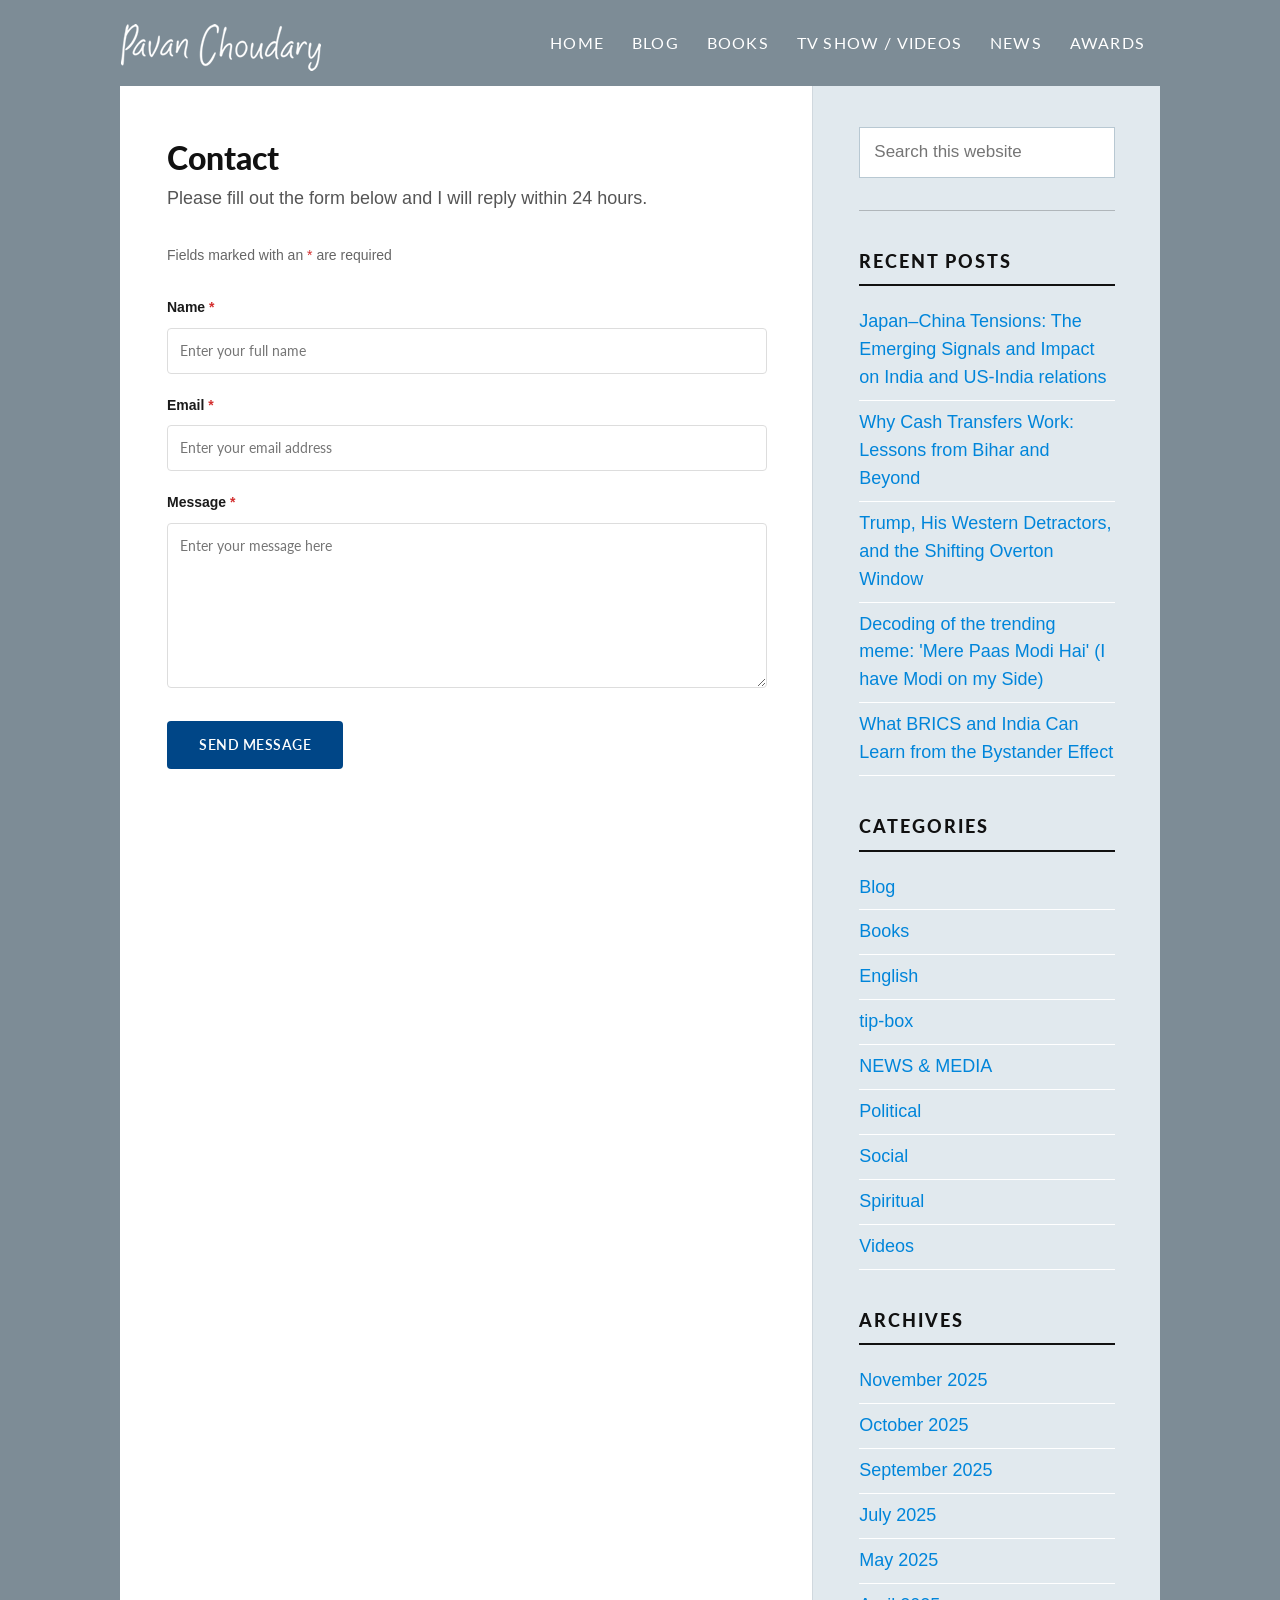
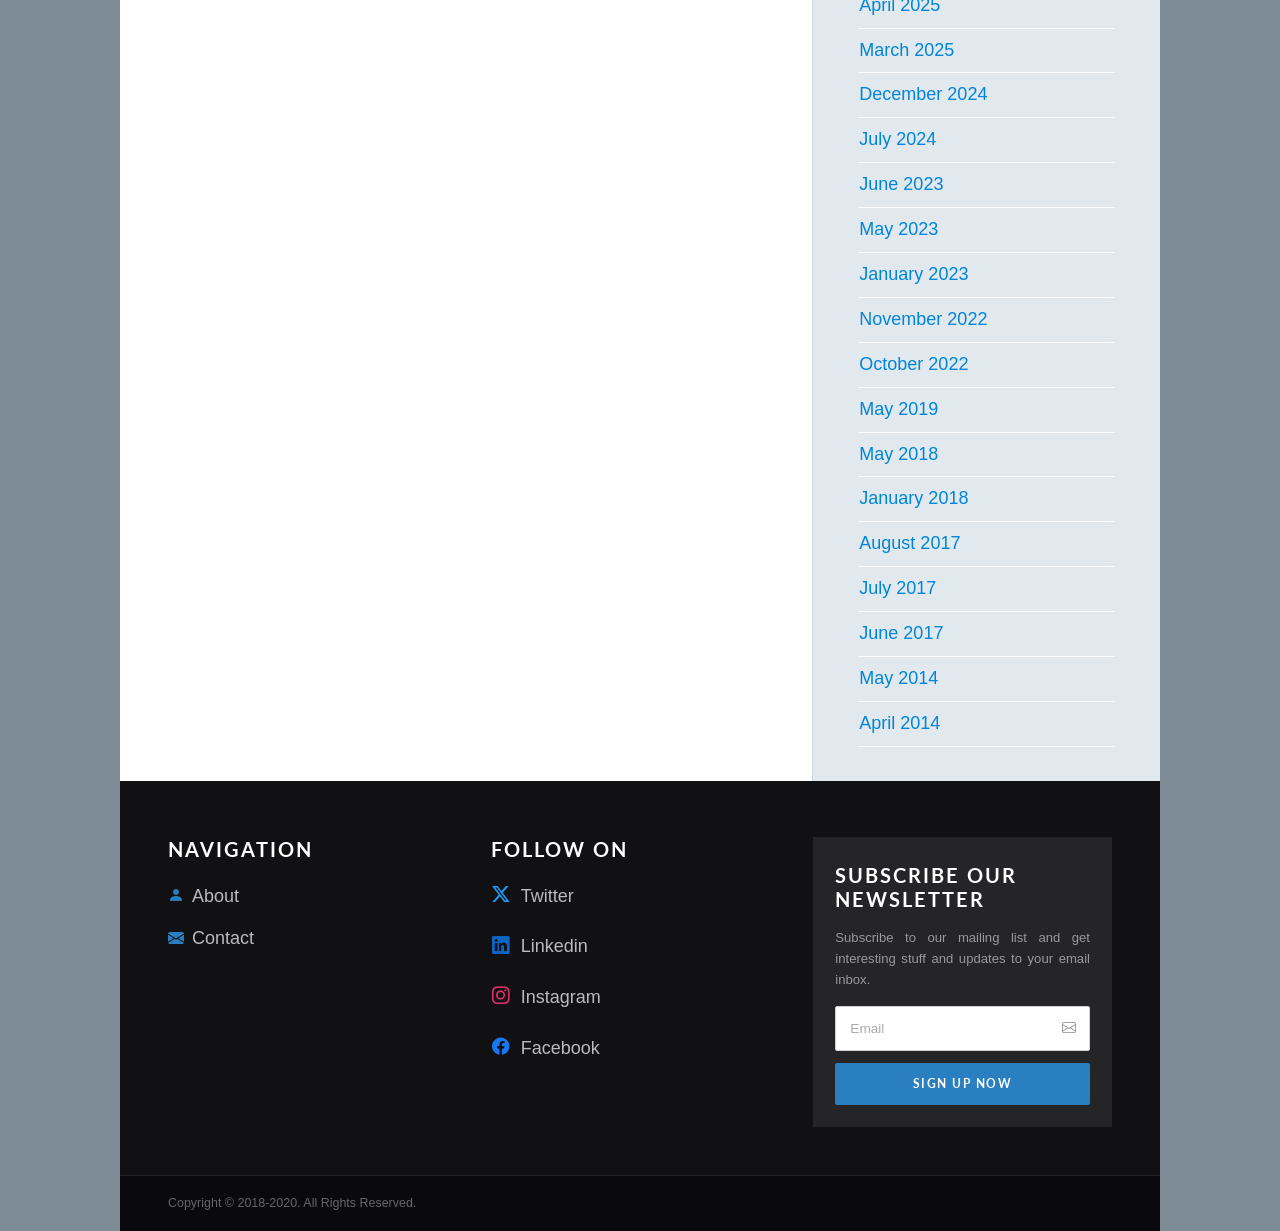
<file: contact.html>
<!DOCTYPE html>
<html lang="en">
<head>
  <meta charset="UTF-8" />
  <meta name="viewport" content="width=device-width, initial-scale=1.0" />
  <meta name="description" content="Contact Pavan Choudary" />
  <title>Contact | Pavan Choudary</title>

  <!-- Google Fonts -->
  <link rel="preconnect" href="https://fonts.googleapis.com" />
  <link rel="preconnect" href="https://fonts.gstatic.com" crossorigin />
  <link href="https://fonts.googleapis.com/css2?family=Dancing+Script:wght@700&family=Lato:wght@300;400;600;700;900&display=swap" rel="stylesheet" />

  <!-- Bootstrap 5 CSS -->
  <link
    rel="stylesheet"
    href="https://cdn.jsdelivr.net/npm/bootstrap@5.3.3/dist/css/bootstrap.min.css"
    integrity="sha384-QWTKZyjpPEjISv5WaRU9OFeRpok6YctnYmDr5pNlyT2bRjXh0JMhjY6hW+ALEwIH"
    crossorigin="anonymous"
  />

  <!-- Bootstrap Icons -->
  <link rel="stylesheet" href="https://cdn.jsdelivr.net/npm/bootstrap-icons@1.11.3/font/bootstrap-icons.min.css" />

  <!-- Custom Stylesheet -->
  <link rel="stylesheet" href="css/style.css" />
  <style>
    /* Awards page: images at natural width, no float */
    .bl-post-body .bl-post-thumb {
      width: auto;
      max-width: auto;
      float: none;
      margin: 10px 0 0 0;
    }
  </style>
</head>
<body>

  <!-- =====================================================
       NAVBAR
       ===================================================== -->
  <nav class="site-navbar navbar navbar-expand-lg">
    <div class="container-fluid">

      <!-- Logo -->
      <a class="navbar-brand" href="index.html">
        <img
          src="imgs/logo.png"
          alt="Pavan Choudary"
          height="36"
          style="display:inline-block; vertical-align:middle;"
          onerror="this.style.display='none'; this.nextElementSibling.style.display='inline';"
        />
        <span style="display:none;">Pavan Choudary</span>
      </a>

      <!-- Mobile toggle -->
      <button
        class="navbar-toggler"
        type="button"
        data-bs-toggle="collapse"
        data-bs-target="#mainNav"
        aria-controls="mainNav"
        aria-expanded="false"
        aria-label="Toggle navigation"
      >
        <span class="navbar-toggler-icon"></span>
      </button>

      <!-- Nav links -->
      <div class="collapse navbar-collapse justify-content-end" id="mainNav">
        <ul class="navbar-nav align-items-lg-center">
          <li class="nav-item">
            <a class="nav-link" href="index.html">Home</a>
          </li>

          <!-- BLOG dropdown -->
          <li class="nav-item dropdown">
            <a class="nav-link dropdown-toggle" href="#" role="button" data-bs-toggle="dropdown" aria-expanded="false">
              Blog
            </a>
            <ul class="dropdown-menu site-dropdown">
              <li><a class="dropdown-item" href="blog-social.html">Social</a></li>
              <li><a class="dropdown-item" href="#">Political</a></li>
              <li><a class="dropdown-item" href="#">Spiritual</a></li>
            </ul>
          </li>

          <!-- BOOKS dropdown -->
          <li class="nav-item dropdown">
            <a class="nav-link dropdown-toggle" href="#" role="button" data-bs-toggle="dropdown" aria-expanded="false">
              Books
            </a>
            <ul class="dropdown-menu site-dropdown">
              <li><a class="dropdown-item" href="book-social.html">Social</a></li>
              <li><a class="dropdown-item" href="#">Political</a></li>
              <li><a class="dropdown-item" href="#">Spiritual</a></li>
              <li><a class="dropdown-item" href="#">Management</a></li>
            </ul>
          </li>

          <!-- TV SHOW / VIDEOS dropdown -->
          <li class="nav-item dropdown">
            <a class="nav-link dropdown-toggle" href="#" role="button" data-bs-toggle="dropdown" aria-expanded="false">
              TV Show / Videos
            </a>
            <ul class="dropdown-menu site-dropdown">
              <li><a class="dropdown-item" href="speaker.html">Speaker</a></li>
              <li><a class="dropdown-item" href="#">Moderator</a></li>
            </ul>
          </li>

          <!-- NEWS dropdown -->
          <li class="nav-item dropdown">
            <a class="nav-link dropdown-toggle" href="#" role="button" data-bs-toggle="dropdown" aria-expanded="false">
              News
            </a>
            <ul class="dropdown-menu site-dropdown">
              <li><a class="dropdown-item" href="media.html">Media</a></li>
              <li><a class="dropdown-item" href="#">Press Room</a></li>
            </ul>
          </li>

          <li class="nav-item">
            <a class="nav-link" href="awards.html">Awards</a>
          </li>
        </ul>
      </div>

    </div>
  </nav><!-- /NAVBAR -->

  <!-- PAGE CONTENT WRAPPER -->
  <div class="page-content">

  <!-- =====================================================
       BLOG SOCIAL PAGE
       ===================================================== -->
  <section class="blog-listing-section">
    <div class="container-fluid px-0">
      <div class="row g-0">

        <!-- ========================
             MAIN CONTENT (LEFT)
             ======================== -->
        <div class="col-lg-8 blog-listing-main" style="padding: 53px 45px 6px 47px;">

          <h1 class="bl-post-title">Contact</h1>

          <div class="bl-post-body">
            <p style="margin-bottom: 28px;">
              Please fill out the form below and I will reply within 24 hours.
            </p>
            <p style="margin-bottom: 28px; font-size: 14px; color: #666;">
              Fields marked with an <span style="color: #d32f2f;">*</span> are required
            </p>

            <form style="max-width: 600px;">
              <!-- Name Field -->
              <div class="form-group" style="margin-bottom: 20px;">
                <label for="contactName" style="display: block; margin-bottom: 8px; font-weight: 600; font-size: 14px;">
                  Name <span style="color: #d32f2f;">*</span>
                </label>
                <input 
                  type="text" 
                  id="contactName" 
                  name="name" 
                  required 
                  style="width: 100%; padding: 10px 12px; border: 1px solid #ddd; border-radius: 4px; font-family: 'Lato', sans-serif; font-size: 14px; box-sizing: border-box;" 
                  placeholder="Enter your full name"
                />
              </div>

              <!-- Email Field -->
              <div class="form-group" style="margin-bottom: 20px;">
                <label for="contactEmail" style="display: block; margin-bottom: 8px; font-weight: 600; font-size: 14px;">
                  Email <span style="color: #d32f2f;">*</span>
                </label>
                <input 
                  type="email" 
                  id="contactEmail" 
                  name="email" 
                  required 
                  style="width: 100%; padding: 10px 12px; border: 1px solid #ddd; border-radius: 4px; font-family: 'Lato', sans-serif; font-size: 14px; box-sizing: border-box;" 
                  placeholder="Enter your email address"
                />
              </div>

              <!-- Message Field -->
              <div class="form-group" style="margin-bottom: 24px;">
                <label for="contactMessage" style="display: block; margin-bottom: 8px; font-weight: 600; font-size: 14px;">
                  Message <span style="color: #d32f2f;">*</span>
                </label>
                <textarea 
                  id="contactMessage" 
                  name="message" 
                  required 
                  rows="6" 
                  style="width: 100%; padding: 10px 12px; border: 1px solid #ddd; border-radius: 4px; font-family: 'Lato', sans-serif; font-size: 14px; box-sizing: border-box; resize: vertical;" 
                  placeholder="Enter your message here"
                ></textarea>
              </div>

              <!-- Submit Button -->
              <button 
                type="submit" 
                style="background: #004687; color: white; padding: 12px 32px; border: none; border-radius: 4px; font-family: 'Lato', sans-serif; font-weight: 600; font-size: 14px; cursor: pointer; text-transform: uppercase; letter-spacing: 0.5px; transition: background 0.3s;"
                onmouseover="this.style.background='#003055';"
                onmouseout="this.style.background='#004687';"
              >
                Send Message
              </button>
            </form>
          </div>

        </div><!-- /blog-listing-main -->

        <!-- ========================
             SIDEBAR (RIGHT)
             ======================== -->
        <aside class="col-lg-4 blog-listing-sidebar">

          <!-- Search -->
          <div class="bl-sidebar-widget">
            <form class="bl-search-form" onsubmit="return false;">
              <input type="search" class="bl-search-input" placeholder="Search this website" />
              <button type="submit" class="bl-search-btn" aria-label="Search"><i class="bi bi-search"></i></button>
            </form>
          </div>
     <hr class="bl-divider" />
          <!-- Recent Posts -->
          <div class="bl-sidebar-widget">
            <h3 class="bl-sidebar-title">Recent Posts</h3>

            <ul class="bl-sidebar-list">
              <li><a href="#">Japan–China Tensions: The Emerging Signals and Impact on India and US-India relations</a></li>
              <li><a href="#">Why Cash Transfers Work: Lessons from Bihar and Beyond</a></li>
              <li><a href="#">Trump, His Western Detractors, and the Shifting Overton Window</a></li>
              <li><a href="#">Decoding of the trending meme: 'Mere Paas Modi Hai' (I have Modi on my Side)</a></li>
              <li><a href="#">What BRICS and India Can Learn from the Bystander Effect</a></li>
            </ul>
          </div>

          <!-- Categories -->
          <div class="bl-sidebar-widget">
            <h3 class="bl-sidebar-title">Categories</h3>
            <ul class="bl-sidebar-list">
              <li><a href="#">Blog</a></li>
              <li><a href="#">Books</a></li>
              <li><a href="#">English</a></li>
              <li><a href="#">tip-box</a></li>
              <li><a href="#">NEWS &amp; MEDIA</a></li>
              <li><a href="#">Political</a></li>
              <li><a href="#">Social</a></li>
              <li><a href="#">Spiritual</a></li>
              <li><a href="#">Videos</a></li>
            </ul>
          </div>

          <!-- Archives -->
          <div class="bl-sidebar-widget">
            <h3 class="bl-sidebar-title">Archives</h3>
            <ul class="bl-sidebar-list">
              <li><a href="#">November 2025</a></li>
              <li><a href="#">October 2025</a></li>
              <li><a href="#">September 2025</a></li>
              <li><a href="#">July 2025</a></li>
              <li><a href="#">May 2025</a></li>
              <li><a href="#">April 2025</a></li>
              <li><a href="#">March 2025</a></li>
              <li><a href="#">December 2024</a></li>
              <li><a href="#">July 2024</a></li>
              <li><a href="#">June 2023</a></li>
              <li><a href="#">May 2023</a></li>
              <li><a href="#">January 2023</a></li>
              <li><a href="#">November 2022</a></li>
              <li><a href="#">October 2022</a></li>
              <li><a href="#">May 2019</a></li>
              <li><a href="#">May 2018</a></li>
              <li><a href="#">January 2018</a></li>
              <li><a href="#">August 2017</a></li>
              <li><a href="#">July 2017</a></li>
              <li><a href="#">June 2017</a></li>
              <li><a href="#">May 2014</a></li>
              <li><a href="#">April 2014</a></li>
            </ul>
          </div>

        </aside><!-- /sidebar -->

      </div><!-- /row -->
    </div><!-- /container -->
  </section>

  <!-- =====================================================
       FOOTER
       ===================================================== -->
  <footer class="site-footer">
    <div class="footer-top">
      <div class="container-fluid px-5">
        <div class="row gy-5">

          <!-- Navigation -->
          <div class="col-md-4 col-sm-6">
            <h5 class="footer-col-title">Navigation</h5>
            <ul class="footer-nav-list">
              <li><a href="about.html"><i class="bi bi-person-fill"></i> About</a></li>
              <li><a href="contact.html"><i class="bi bi-envelope-fill"></i> Contact</a></li>
            </ul>
          </div>

          <!-- Follow On -->
          <div class="col-md-4 col-sm-6">
            <h5 class="footer-col-title">Follow On</h5>
            <ul class="footer-social-list">
              <li><a href="https://twitter.com/WriterPavan" target="_blank" rel="noopener noreferrer"><i class="bi bi-twitter-x"></i> Twitter</a></li>
              <li><a href="#" target="_blank" rel="noopener noreferrer"><i class="bi bi-linkedin"></i> Linkedin</a></li>
              <li><a href="#" target="_blank" rel="noopener noreferrer"><i class="bi bi-instagram"></i> Instagram</a></li>
              <li><a href="#" target="_blank" rel="noopener noreferrer"><i class="bi bi-facebook"></i> Facebook</a></li>
            </ul>
          </div>

          <!-- Newsletter -->
          <div class="col-md-4">
            <div class="newsletter-card">
              <h5 class="footer-col-title newsletter-title">Subscribe Our Newsletter</h5>
              <p class="footer-newsletter-text">Subscribe to our mailing list and get interesting stuff and updates to your email inbox.</p>
              <form class="footer-newsletter-form" onsubmit="return false;">
                <div class="newsletter-input-group">
                  <input type="email" class="newsletter-input" placeholder="Email" />
                  <span class="newsletter-icon"><i class="bi bi-envelope"></i></span>
                </div>
                <button type="submit" class="btn-signup-now">Sign Up Now</button>
              </form>
            </div>
          </div>

        </div><!-- /row -->
      </div>
    </div><!-- /footer-top -->

    <div class="footer-bottom">
      <div class="container-fluid px-5">
        <p class="footer-copyright">Copyright &copy; 2018-2020. All Rights Reserved.</p>
      </div>
    </div>
  </footer><!-- /FOOTER -->

  </div><!-- /PAGE CONTENT WRAPPER -->

  <!-- Bootstrap 5 JS Bundle -->
  <script
    src="https://cdn.jsdelivr.net/npm/bootstrap@5.3.3/dist/js/bootstrap.bundle.min.js"
    integrity="sha384-YvpcrYf0tY3lHB60NNkmXc4s9bIOgUxi8T/jzmFXmuiCRLhcCRKBk7g+Y3eqCFT6"
    crossorigin="anonymous"
  ></script>

</body>
</html>
</file>
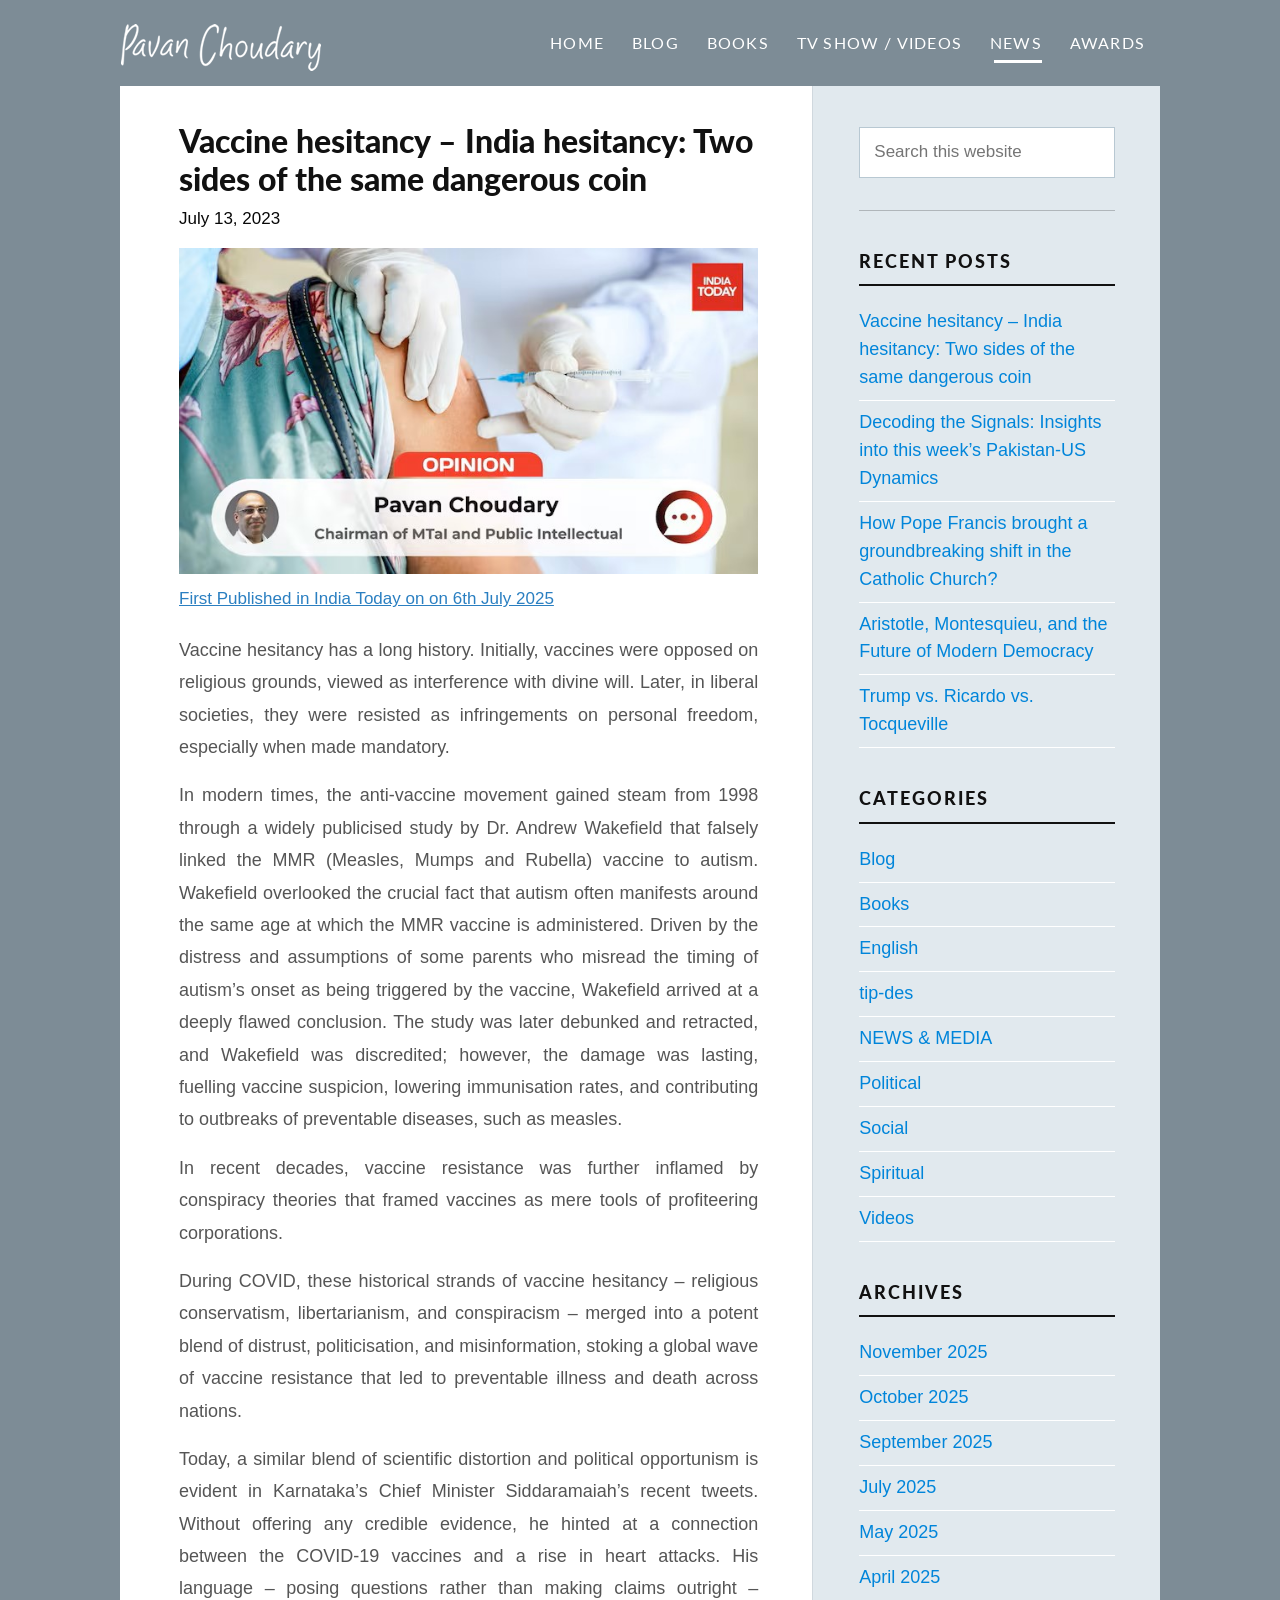
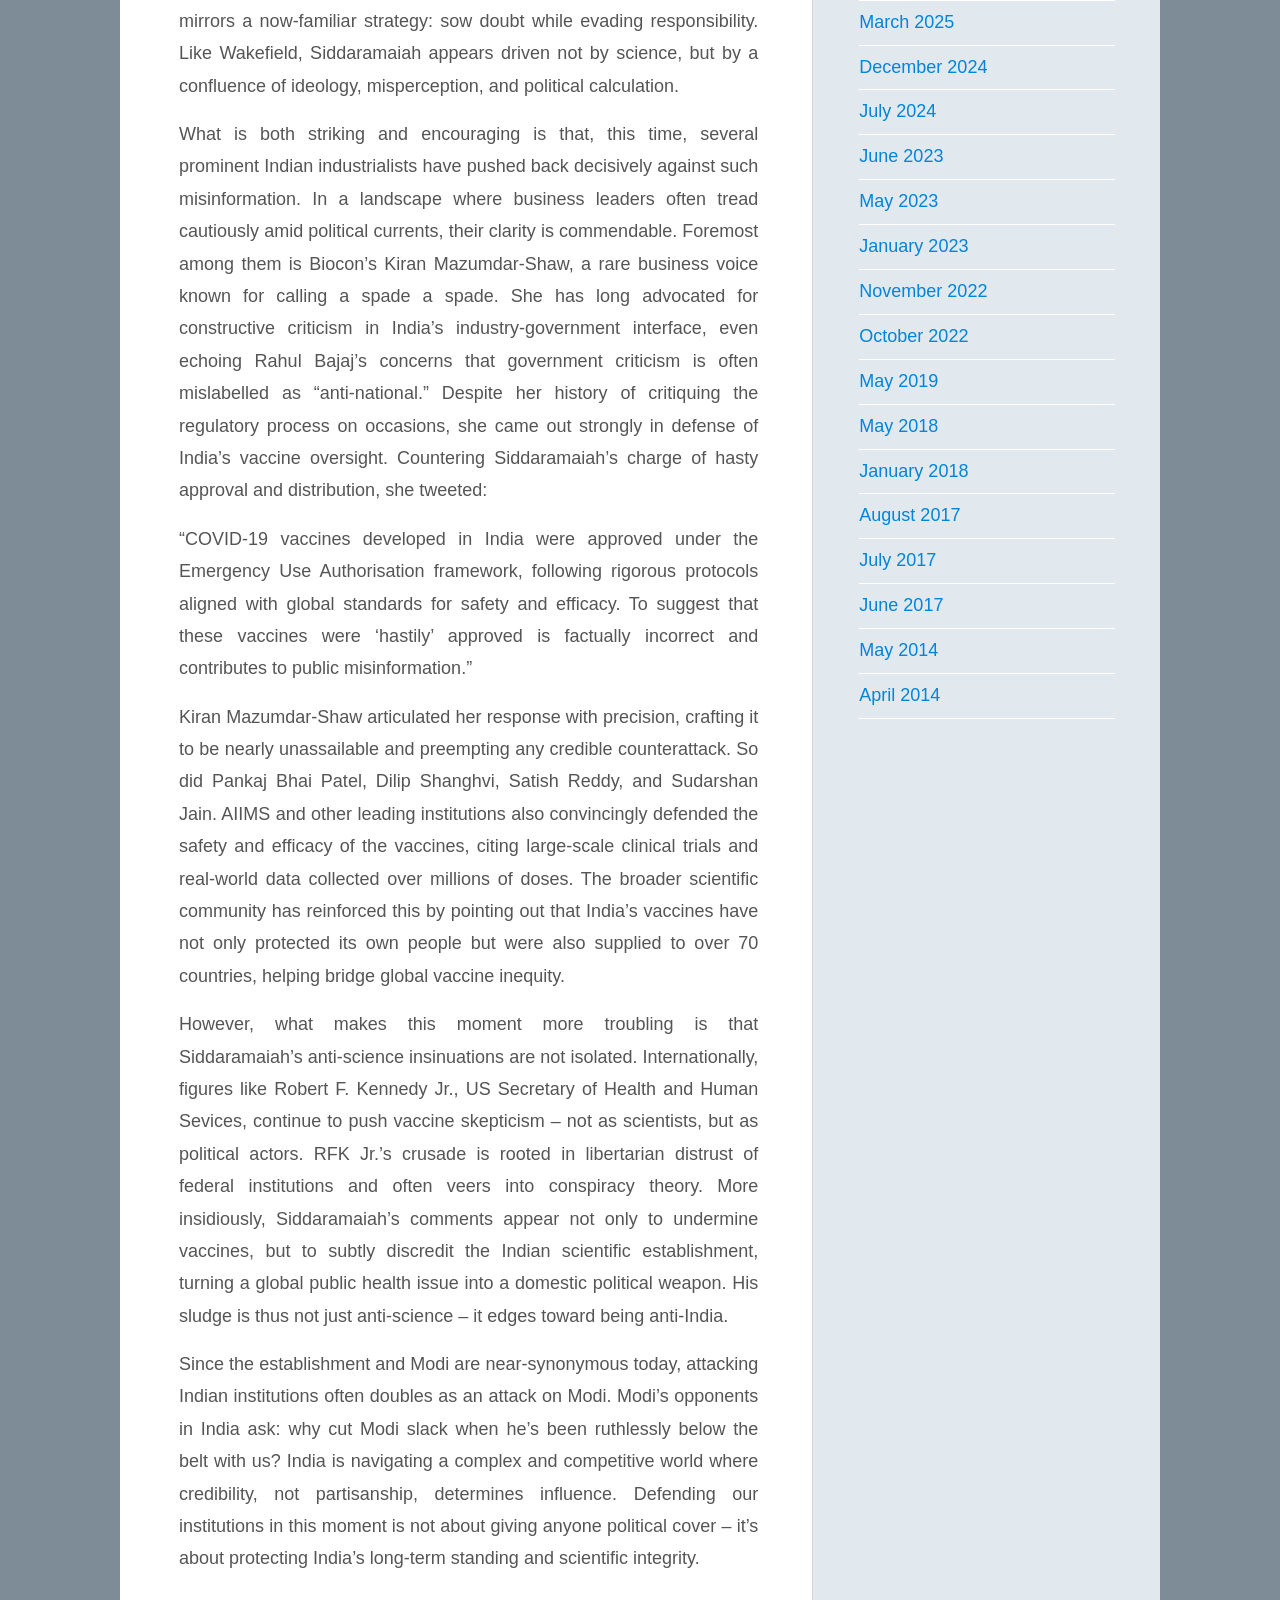
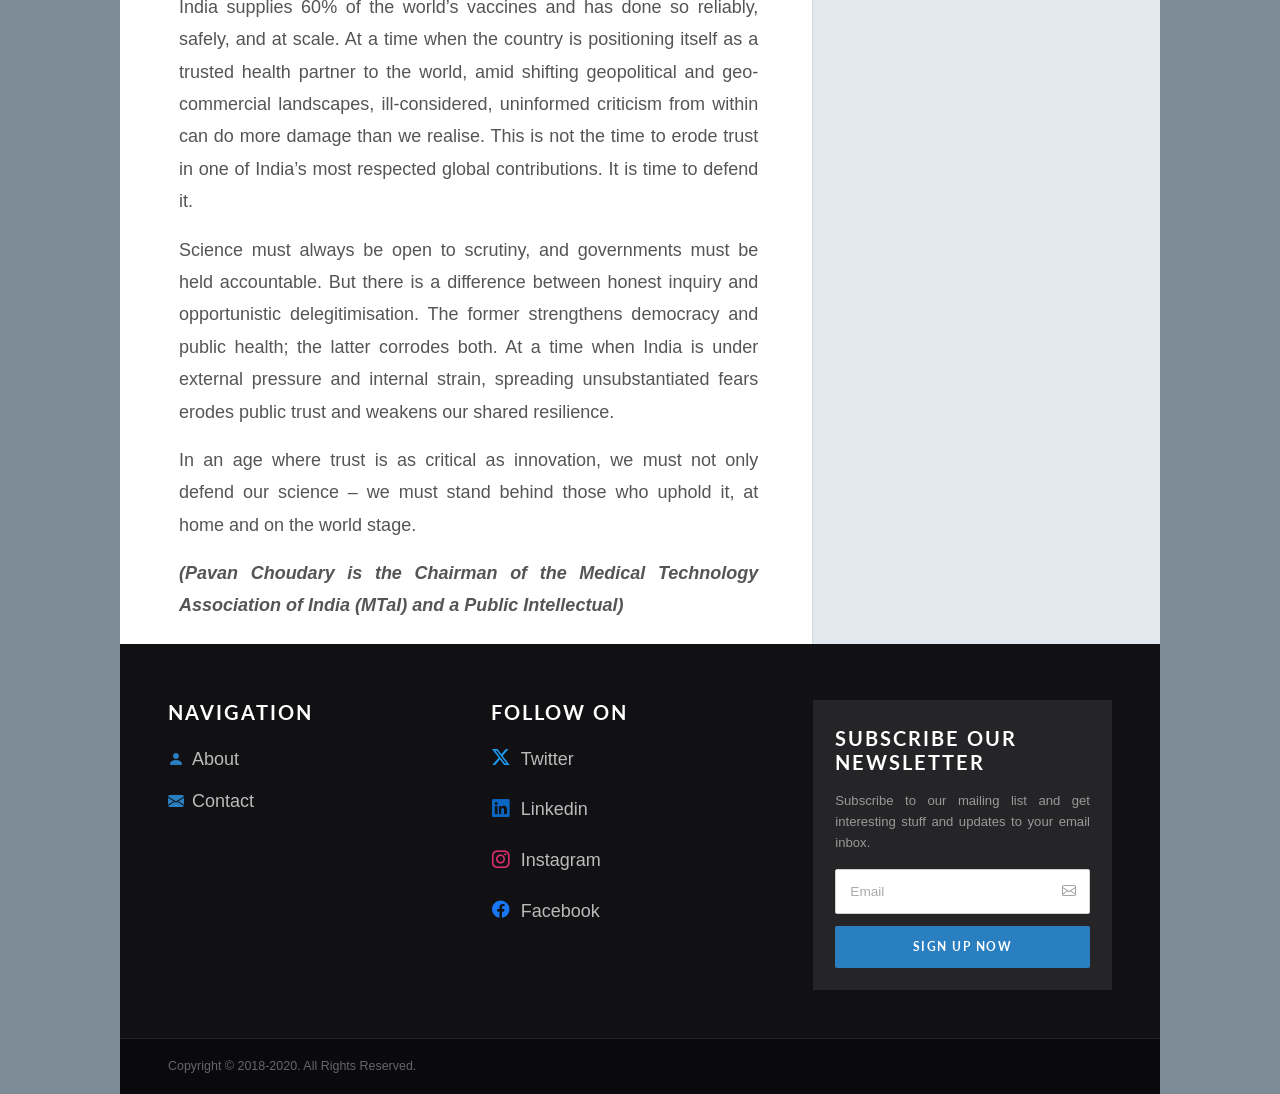
<file: media-details.html>
<!DOCTYPE html>
<html lang="en">
<head>
  <meta charset="UTF-8" />
  <meta name="viewport" content="width=device-width, initial-scale=1.0" />
  <meta name="description" content="Vaccine hesitancy – India hesitancy: Two sides of the same dangerous coin — Pavan Choudary" />
  <title>Vaccine hesitancy – India hesitancy | Pavan Choudary</title>

  <!-- Google Fonts -->
  <link rel="preconnect" href="https://fonts.googleapis.com" />
  <link rel="preconnect" href="https://fonts.gstatic.com" crossorigin />
  <link href="https://fonts.googleapis.com/css2?family=Dancing+Script:wght@700&family=Lato:wght@300;400;600;700;900&display=swap" rel="stylesheet" />

  <!-- Bootstrap 5 CSS -->
  <link
    rel="stylesheet"
    href="https://cdn.jsdelivr.net/npm/bootstrap@5.3.3/dist/css/bootstrap.min.css"
    integrity="sha384-QWTKZyjpPEjISv5WaRU9OFeRpok6YctnYmDr5pNlyT2bRjXh0JMhjY6hW+ALEwIH"
    crossorigin="anonymous"
  />

  <!-- Bootstrap Icons -->
  <link rel="stylesheet" href="https://cdn.jsdelivr.net/npm/bootstrap-icons@1.11.3/font/bootstrap-icons.min.css" />

  <!-- Custom Stylesheet -->
  <link rel="stylesheet" href="css/style.css" />
  <style>
    /* Detail page: image fills full column width, no float */
    .bl-detail-body .bl-post-thumb-link { float: none; margin: 0 0 0.5rem 0; display: block; }
    .bl-detail-body .bl-post-thumb { width: 100%; max-width: 100%; height: auto; margin: 0 0 0 0; }
  </style>
</head>
<body>

  <!-- =====================================================
       NAVBAR
       ===================================================== -->
  <nav class="site-navbar navbar navbar-expand-lg">
    <div class="container-fluid">

      <!-- Logo -->
      <a class="navbar-brand" href="index.html">
        <img
          src="imgs/logo.png"
          alt="Pavan Choudary"
          height="36"
          style="display:inline-block; vertical-align:middle;"
          onerror="this.style.display='none'; this.nextElementSibling.style.display='inline';"
        />
        <span style="display:none;">Pavan Choudary</span>
      </a>

      <!-- Mobile toggle -->
      <button
        class="navbar-toggler"
        type="button"
        data-bs-toggle="collapse"
        data-bs-target="#mainNav"
        aria-controls="mainNav"
        aria-expanded="false"
        aria-label="Toggle navigation"
      >
        <span class="navbar-toggler-icon"></span>
      </button>

      <!-- Nav links -->
      <div class="collapse navbar-collapse justify-content-end" id="mainNav">
        <ul class="navbar-nav align-items-lg-center">
          <li class="nav-item">
            <a class="nav-link" href="index.html">Home</a>
          </li>

          <!-- BLOG dropdown -->
          <li class="nav-item dropdown">
            <a class="nav-link dropdown-toggle" href="#" role="button" data-bs-toggle="dropdown" aria-expanded="false">
              Blog
            </a>
            <ul class="dropdown-menu site-dropdown">
              <li><a class="dropdown-item" href="blog-social.html">Social</a></li>
              <li><a class="dropdown-item" href="#">Political</a></li>
              <li><a class="dropdown-item" href="#">Spiritual</a></li>
            </ul>
          </li>

          <!-- BOOKS dropdown -->
          <li class="nav-item dropdown">
            <a class="nav-link dropdown-toggle" href="#" role="button" data-bs-toggle="dropdown" aria-expanded="false">
              Books
            </a>
            <ul class="dropdown-menu site-dropdown">
              <li><a class="dropdown-item" href="book-social.html">Social</a></li>
              <li><a class="dropdown-item" href="#">Political</a></li>
              <li><a class="dropdown-item" href="#">Spiritual</a></li>
              <li><a class="dropdown-item" href="#">Management</a></li>
            </ul>
          </li>

          <!-- TV SHOW / VIDEOS dropdown -->
          <li class="nav-item dropdown">
            <a class="nav-link dropdown-toggle" href="#" role="button" data-bs-toggle="dropdown" aria-expanded="false">
              TV Show / Videos
            </a>
            <ul class="dropdown-menu site-dropdown">
              <li><a class="dropdown-item" href="speaker.html">Speaker</a></li>
              <li><a class="dropdown-item" href="#">Moderator</a></li>
            </ul>
          </li>

          <!-- NEWS dropdown -->
          <li class="nav-item dropdown">
            <a class="nav-link dropdown-toggle active" href="#" role="button" data-bs-toggle="dropdown" aria-expanded="false">
              News
            </a>
            <ul class="dropdown-menu site-dropdown">
              <li><a class="dropdown-item" href="media.html">Media</a></li>
              <li><a class="dropdown-item" href="#">Press Room</a></li>
            </ul>
          </li>

          <li class="nav-item">
            <a class="nav-link" href="awards.html">Awards</a>
          </li>
        </ul>
      </div>

    </div>
  </nav><!-- /NAVBAR -->

  <!-- PAGE CONTENT WRAPPER -->
  <div class="page-content">

  <!-- =====================================================
       MEDIA DETAIL PAGE
       ===================================================== -->
  <section class="blog-listing-section">
    <div class="container-fluid px-0">
      <div class="row g-0">

        <!-- ========================
             MAIN CONTENT (LEFT)
             ======================== -->
        <div class="col-lg-8 blog-listing-main" style="    padding: 36px 54px 6px 59px;">

          <!-- Post Title -->
          <h1 class="bl-post-title" style="font-size:1.75rem; margin-bottom:0.3rem;">
            Vaccine hesitancy &ndash; India hesitancy: Two sides of the same dangerous coin
          </h1>
          <p class="bl-post-date">July 13, 2023</p>

          <!-- Post Body -->
          <div class="bl-detail-body">

            <a href="#" class="bl-post-thumb-link">
              <img
                src="imgs/vaccine-refusal.jpg"
                alt="Vaccine hesitancy"
                class="bl-post-thumb"
              />
            </a>
            <p style="margin-bottom:1.2rem;"><a href="#" style="color:var(--color-primary); font-size:17px">First Published in India Today on on 6th July 2025</a></p>

            <p>Vaccine hesitancy has a long history. Initially, vaccines were opposed on religious grounds, viewed as interference with divine will. Later, in liberal societies, they were resisted as infringements on personal freedom, especially when made mandatory.</p>

            <p>In modern times, the anti-vaccine movement gained steam from 1998 through a widely publicised study by Dr. Andrew Wakefield that falsely linked the MMR (Measles, Mumps and Rubella) vaccine to autism. Wakefield overlooked the crucial fact that autism often manifests around the same age at which the MMR vaccine is administered. Driven by the distress and assumptions of some parents who misread the timing of autism&rsquo;s onset as being triggered by the vaccine, Wakefield arrived at a deeply flawed conclusion. The study was later debunked and retracted, and Wakefield was discredited; however, the damage was lasting, fuelling vaccine suspicion, lowering immunisation rates, and contributing to outbreaks of preventable diseases, such as measles.</p>

            <p>In recent decades, vaccine resistance was further inflamed by conspiracy theories that framed vaccines as mere tools of profiteering corporations.</p>

            <p>During COVID, these historical strands of vaccine hesitancy &ndash; religious conservatism, libertarianism, and conspiracism &ndash; merged into a potent blend of distrust, politicisation, and misinformation, stoking a global wave of vaccine resistance that led to preventable illness and death across nations.</p>

            <p>Today, a similar blend of scientific distortion and political opportunism is evident in Karnataka&rsquo;s Chief Minister Siddaramaiah&rsquo;s recent tweets. Without offering any credible evidence, he hinted at a connection between the COVID-19 vaccines and a rise in heart attacks. His language &ndash; posing questions rather than making claims outright &ndash; mirrors a now-familiar strategy: sow doubt while evading responsibility. Like Wakefield, Siddaramaiah appears driven not by science, but by a confluence of ideology, misperception, and political calculation.</p>

            <p>What is both striking and encouraging is that, this time, several prominent Indian industrialists have pushed back decisively against such misinformation. In a landscape where business leaders often tread cautiously amid political currents, their clarity is commendable. Foremost among them is Biocon&rsquo;s Kiran Mazumdar-Shaw, a rare business voice known for calling a spade a spade. She has long advocated for constructive criticism in India&rsquo;s industry-government interface, even echoing Rahul Bajaj&rsquo;s concerns that government criticism is often mislabelled as &ldquo;anti-national.&rdquo; Despite her history of critiquing the regulatory process on occasions, she came out strongly in defense of India&rsquo;s vaccine oversight. Countering Siddaramaiah&rsquo;s charge of hasty approval and distribution, she tweeted:</p>

            <p>&ldquo;COVID-19 vaccines developed in India were approved under the Emergency Use Authorisation framework, following rigorous protocols aligned with global standards for safety and efficacy. To suggest that these vaccines were &lsquo;hastily&rsquo; approved is factually incorrect and contributes to public misinformation.&rdquo;</p>

            <p>Kiran Mazumdar-Shaw articulated her response with precision, crafting it to be nearly unassailable and preempting any credible counterattack. So did Pankaj Bhai Patel, Dilip Shanghvi, Satish Reddy, and Sudarshan Jain. AIIMS and other leading institutions also convincingly defended the safety and efficacy of the vaccines, citing large-scale clinical trials and real-world data collected over millions of doses. The broader scientific community has reinforced this by pointing out that India&rsquo;s vaccines have not only protected its own people but were also supplied to over 70 countries, helping bridge global vaccine inequity.</p>

            <p>However, what makes this moment more troubling is that Siddaramaiah&rsquo;s anti-science insinuations are not isolated. Internationally, figures like Robert F. Kennedy Jr., US Secretary of Health and Human Sevices, continue to push vaccine skepticism &ndash; not as scientists, but as political actors. RFK Jr.&rsquo;s crusade is rooted in libertarian distrust of federal institutions and often veers into conspiracy theory. More insidiously, Siddaramaiah&rsquo;s comments appear not only to undermine vaccines, but to subtly discredit the Indian scientific establishment, turning a global public health issue into a domestic political weapon. His sludge is thus not just anti-science &ndash; it edges toward being anti-India.</p>

            <p>Since the establishment and Modi are near-synonymous today, attacking Indian institutions often doubles as an attack on Modi. Modi&rsquo;s opponents in India ask: why cut Modi slack when he&rsquo;s been ruthlessly below the belt with us? India is navigating a complex and competitive world where credibility, not partisanship, determines influence. Defending our institutions in this moment is not about giving anyone political cover &ndash; it&rsquo;s about protecting India&rsquo;s long-term standing and scientific integrity.</p>

            <p>India supplies 60% of the world&rsquo;s vaccines and has done so reliably, safely, and at scale. At a time when the country is positioning itself as a trusted health partner to the world, amid shifting geopolitical and geo-commercial landscapes, ill-considered, uninformed criticism from within can do more damage than we realise. This is not the time to erode trust in one of India&rsquo;s most respected global contributions. It is time to defend it.</p>

            <p>Science must always be open to scrutiny, and governments must be held accountable. But there is a difference between honest inquiry and opportunistic delegitimisation. The former strengthens democracy and public health; the latter corrodes both. At a time when India is under external pressure and internal strain, spreading unsubstantiated fears erodes public trust and weakens our shared resilience.</p>

            <p>In an age where trust is as critical as innovation, we must not only defend our science &ndash; we must stand behind those who uphold it, at home and on the world stage.</p>

            <p style="font-size: 18px; font-weight: bold;"><em>(Pavan Choudary is the Chairman of the Medical Technology Association of India (MTaI) and a Public Intellectual)</em></p>

          </div>

        </div><!-- /blog-listing-main -->

        <!-- ========================
             SIDEBAR (RIGHT)
             ======================== -->
        <aside class="col-lg-4 blog-listing-sidebar">

          <!-- Search -->
          <div class="bl-sidebar-widget">
            <form class="bl-search-form" onsubmit="return false;">
              <input type="search" class="bl-search-input" placeholder="Search this website" />
              <button type="submit" class="bl-search-btn" aria-label="Search"><i class="bi bi-search"></i></button>
            </form>
          </div>
          <hr class="bl-divider" />

          <!-- Recent Posts -->
          <div class="bl-sidebar-widget">
            <h3 class="bl-sidebar-title">Recent Posts</h3>
            <ul class="bl-sidebar-list">
              <li><a href="media-details.html">Vaccine hesitancy &ndash; India hesitancy: Two sides of the same dangerous coin</a></li>
              <li><a href="#">Decoding the Signals: Insights into this week&rsquo;s Pakistan-US Dynamics</a></li>
              <li><a href="#">How Pope Francis brought a groundbreaking shift in the Catholic Church?</a></li>
              <li><a href="#">Aristotle, Montesquieu, and the Future of Modern Democracy</a></li>
              <li><a href="#">Trump vs. Ricardo vs. Tocqueville</a></li>
            </ul>
          </div>

          <!-- Categories -->
          <div class="bl-sidebar-widget">
            <h3 class="bl-sidebar-title">Categories</h3>
            <ul class="bl-sidebar-list">
              <li><a href="#">Blog</a></li>
              <li><a href="#">Books</a></li>
              <li><a href="#">English</a></li>
              <li><a href="#">tip-des</a></li>
              <li><a href="#">NEWS &amp; MEDIA</a></li>
              <li><a href="#">Political</a></li>
              <li><a href="#">Social</a></li>
              <li><a href="#">Spiritual</a></li>
              <li><a href="#">Videos</a></li>
            </ul>
          </div>

          <!-- Archives -->
          <div class="bl-sidebar-widget">
            <h3 class="bl-sidebar-title">Archives</h3>
            <ul class="bl-sidebar-list">
              <li><a href="#">November 2025</a></li>
              <li><a href="#">October 2025</a></li>
              <li><a href="#">September 2025</a></li>
              <li><a href="#">July 2025</a></li>
              <li><a href="#">May 2025</a></li>
              <li><a href="#">April 2025</a></li>
              <li><a href="#">March 2025</a></li>
              <li><a href="#">December 2024</a></li>
              <li><a href="#">July 2024</a></li>
              <li><a href="#">June 2023</a></li>
              <li><a href="#">May 2023</a></li>
              <li><a href="#">January 2023</a></li>
              <li><a href="#">November 2022</a></li>
              <li><a href="#">October 2022</a></li>
              <li><a href="#">May 2019</a></li>
              <li><a href="#">May 2018</a></li>
              <li><a href="#">January 2018</a></li>
              <li><a href="#">August 2017</a></li>
              <li><a href="#">July 2017</a></li>
              <li><a href="#">June 2017</a></li>
              <li><a href="#">May 2014</a></li>
              <li><a href="#">April 2014</a></li>
            </ul>
          </div>

        </aside><!-- /sidebar -->

      </div><!-- /row -->
    </div><!-- /container -->
  </section>

  <!-- =====================================================
       FOOTER
       ===================================================== -->
  <footer class="site-footer">
    <div class="footer-top">
      <div class="container-fluid px-5">
        <div class="row gy-5">

          <!-- Navigation -->
          <div class="col-md-4 col-sm-6">
            <h5 class="footer-col-title">Navigation</h5>
            <ul class="footer-nav-list">
              <li><a href="about.html"><i class="bi bi-person-fill"></i> About</a></li>
              <li><a href="contact.html"><i class="bi bi-envelope-fill"></i> Contact</a></li>
            </ul>
          </div>

          <!-- Follow On -->
          <div class="col-md-4 col-sm-6">
            <h5 class="footer-col-title">Follow On</h5>
            <ul class="footer-social-list">
              <li><a href="https://twitter.com/WriterPavan" target="_blank" rel="noopener noreferrer"><i class="bi bi-twitter-x"></i> Twitter</a></li>
              <li><a href="#" target="_blank" rel="noopener noreferrer"><i class="bi bi-linkedin"></i> Linkedin</a></li>
              <li><a href="#" target="_blank" rel="noopener noreferrer"><i class="bi bi-instagram"></i> Instagram</a></li>
              <li><a href="#" target="_blank" rel="noopener noreferrer"><i class="bi bi-facebook"></i> Facebook</a></li>
            </ul>
          </div>

          <!-- Newsletter -->
          <div class="col-md-4">
            <div class="newsletter-card">
              <h5 class="footer-col-title newsletter-title">Subscribe Our Newsletter</h5>
              <p class="footer-newsletter-text">Subscribe to our mailing list and get interesting stuff and updates to your email inbox.</p>
              <form class="footer-newsletter-form" onsubmit="return false;">
                <div class="newsletter-input-group">
                  <input type="email" class="newsletter-input" placeholder="Email" />
                  <span class="newsletter-icon"><i class="bi bi-envelope"></i></span>
                </div>
                <button type="submit" class="btn-signup-now">Sign Up Now</button>
              </form>
            </div>
          </div>

        </div><!-- /row -->
      </div>
    </div><!-- /footer-top -->

    <div class="footer-bottom">
      <div class="container-fluid px-5">
        <p class="footer-copyright">Copyright &copy; 2018-2020. All Rights Reserved.</p>
      </div>
    </div>
  </footer><!-- /FOOTER -->

  </div><!-- /PAGE CONTENT WRAPPER -->

  <!-- Bootstrap 5 JS Bundle -->
  <script
    src="https://cdn.jsdelivr.net/npm/bootstrap@5.3.3/dist/js/bootstrap.bundle.min.js"
    integrity="sha384-YvpcrYf0tY3lHB60NNkmXc4s9bIOgUxi8T/jzmFXmuiCRLhcCRKBk7g+Y3eqCFT6"
    crossorigin="anonymous"
  ></script>

</body>
</html>
</file>
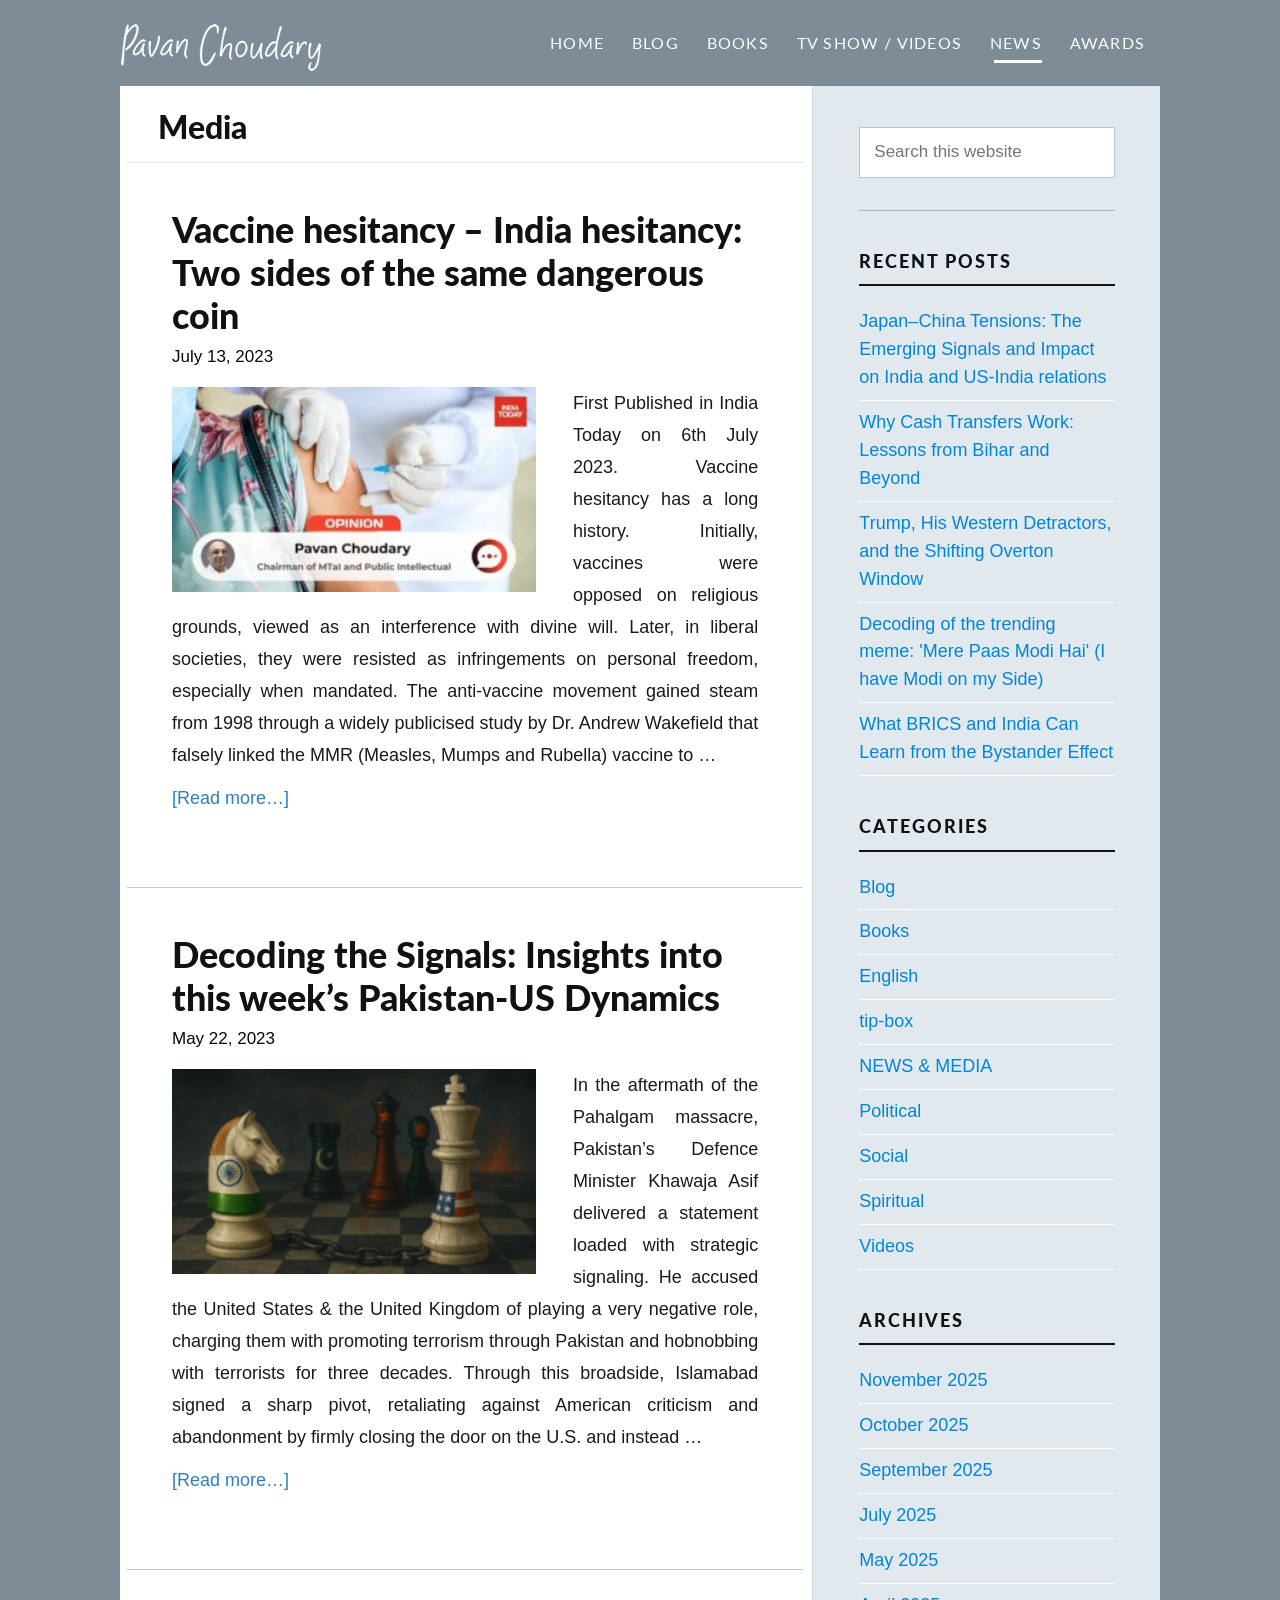
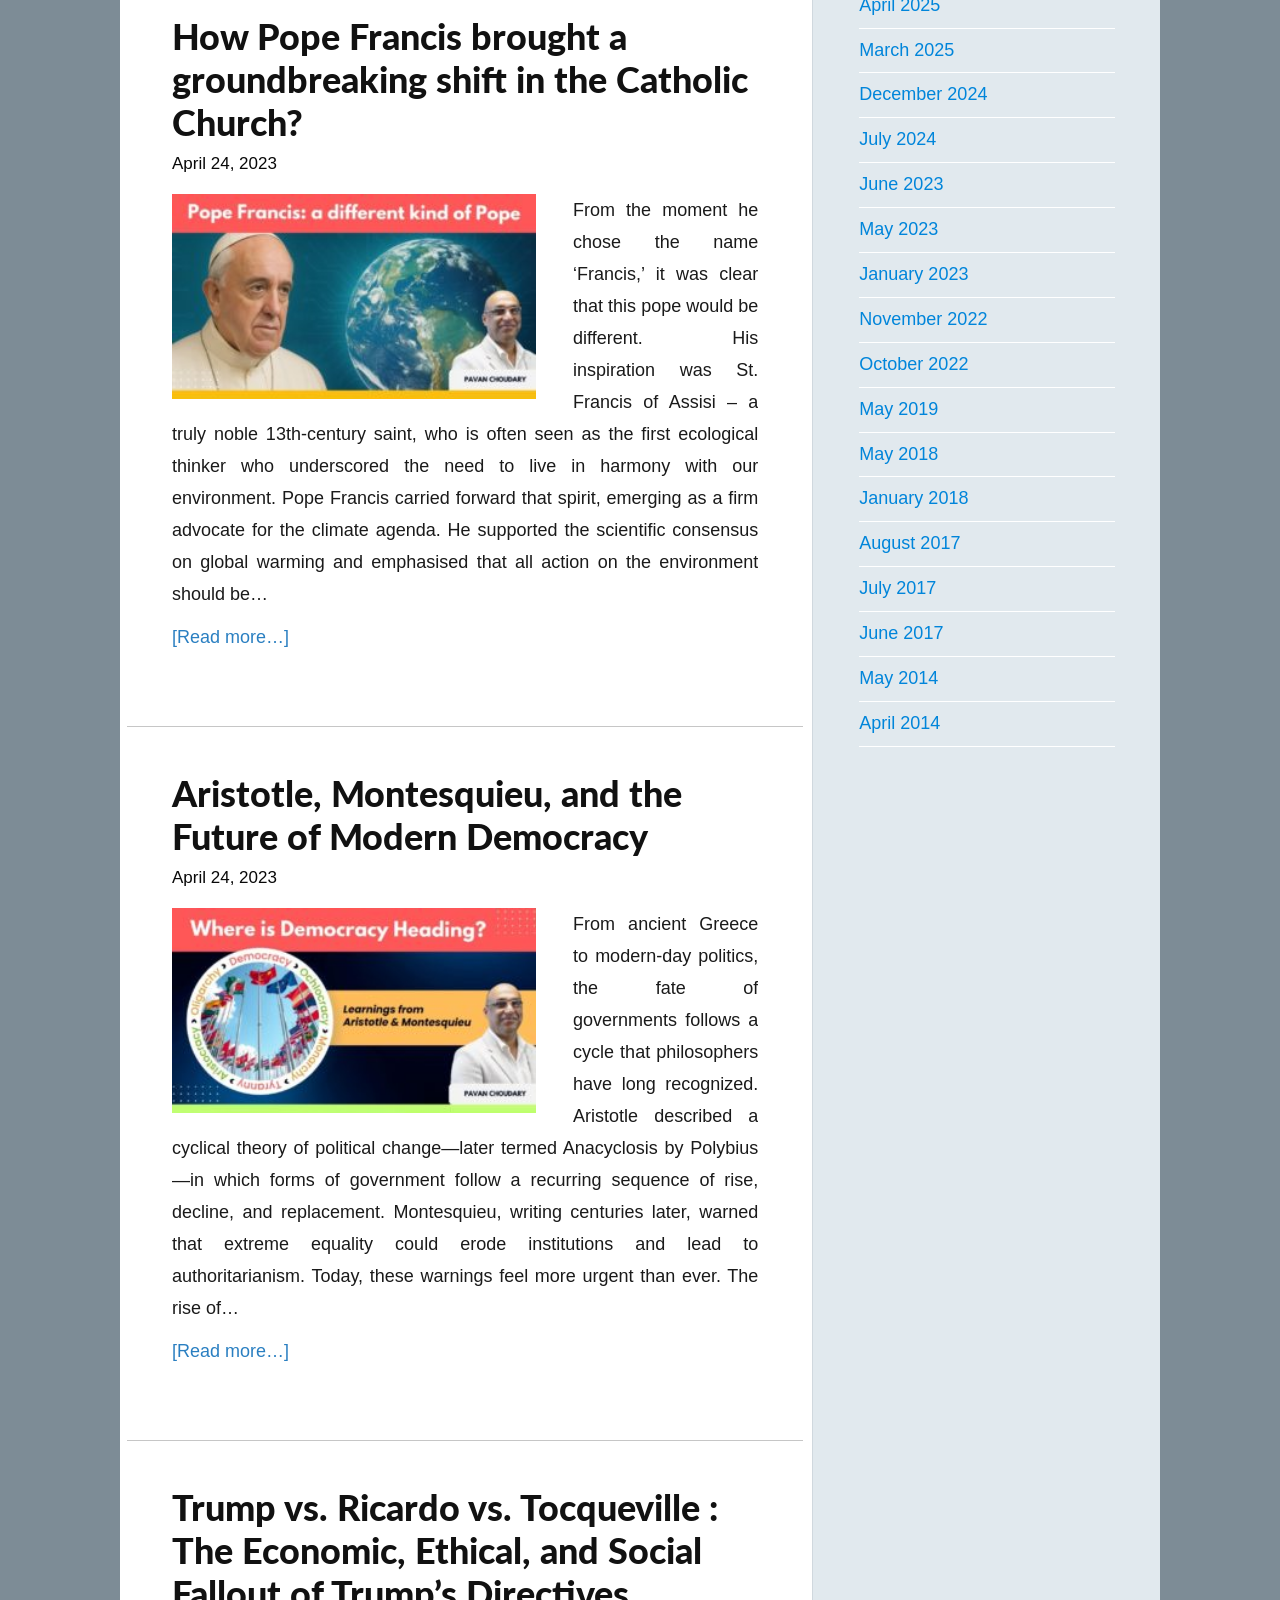
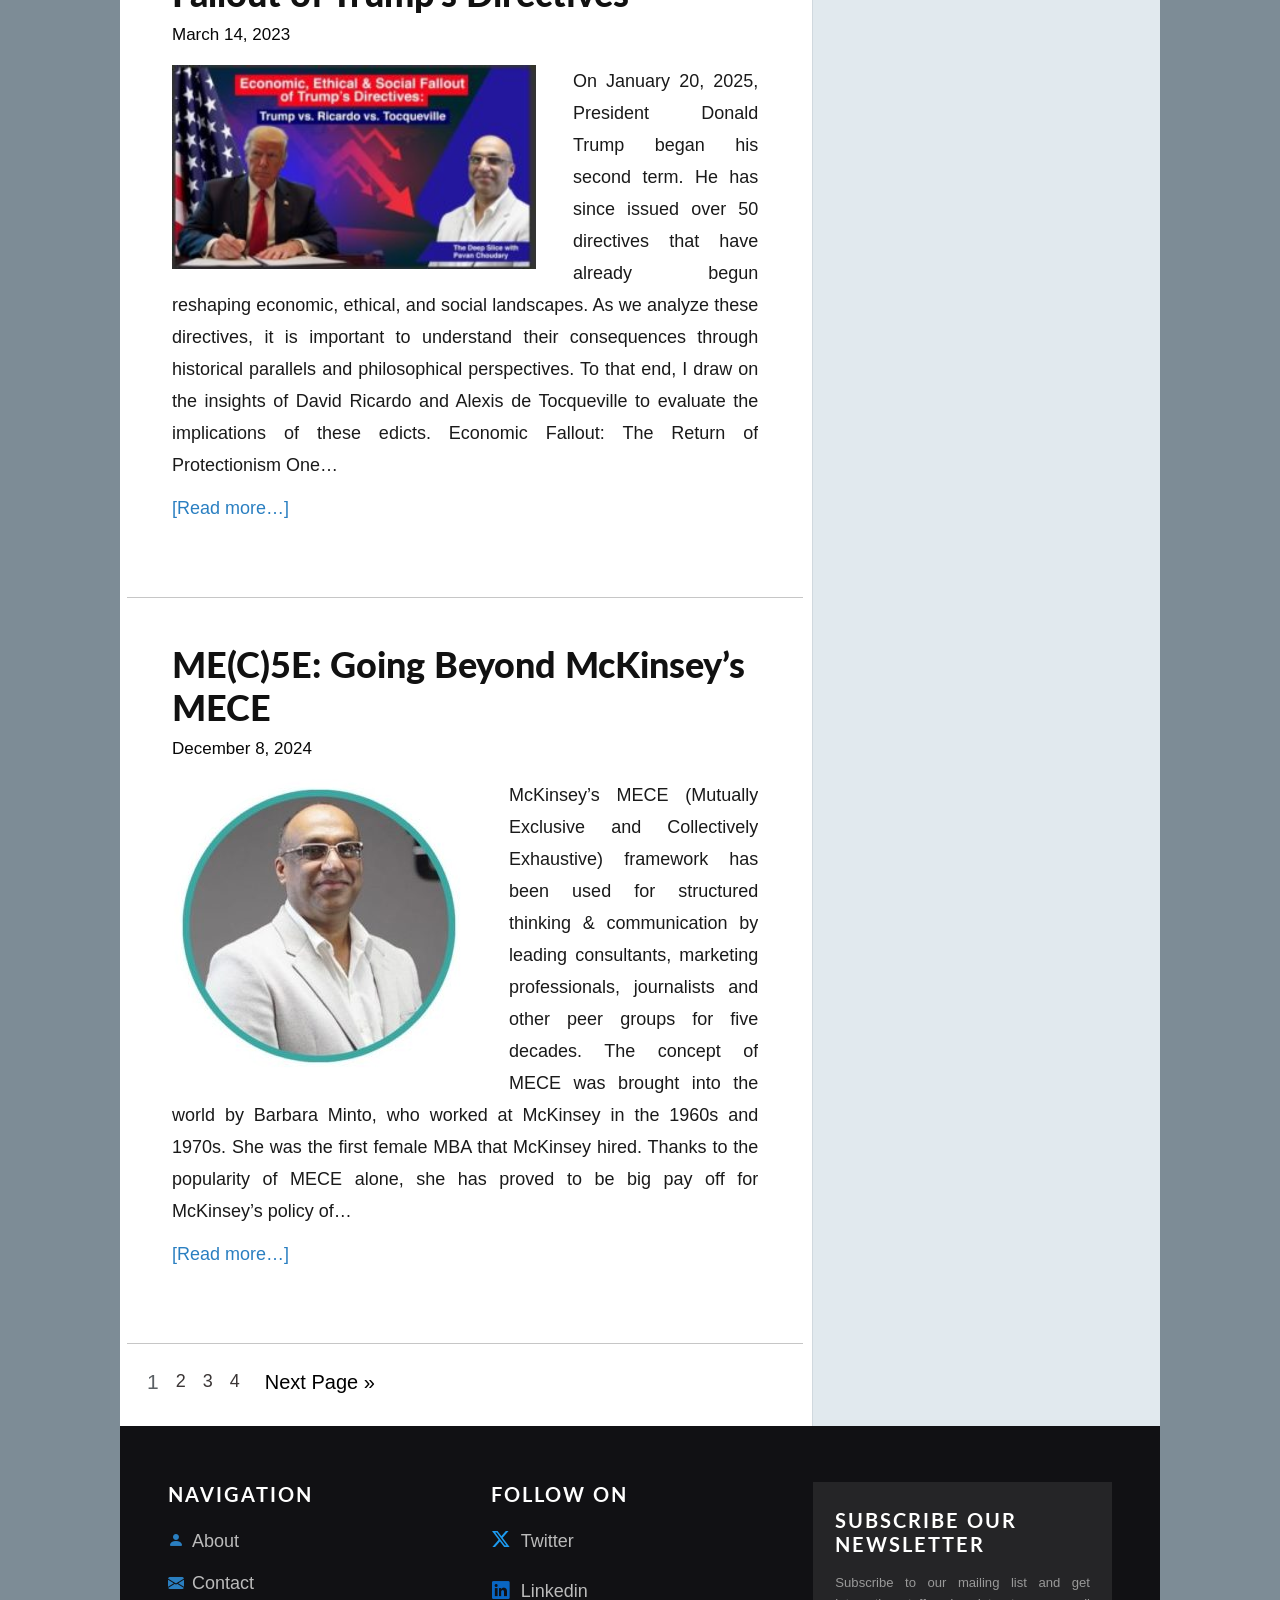
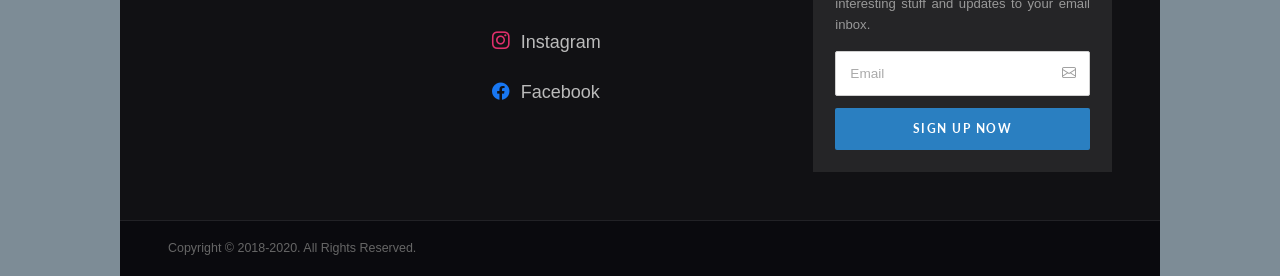
<file: media.html>
<!DOCTYPE html>
<html lang="en">
<head>
  <meta charset="UTF-8" />
  <meta name="viewport" content="width=device-width, initial-scale=1.0" />
  <meta name="description" content="Social Blog — Pavan Choudary" />
  <title>Social | Pavan Choudary</title>

  <!-- Google Fonts -->
  <link rel="preconnect" href="https://fonts.googleapis.com" />
  <link rel="preconnect" href="https://fonts.gstatic.com" crossorigin />
  <link href="https://fonts.googleapis.com/css2?family=Dancing+Script:wght@700&family=Lato:wght@300;400;600;700;900&display=swap" rel="stylesheet" />

  <!-- Bootstrap 5 CSS -->
  <link
    rel="stylesheet"
    href="https://cdn.jsdelivr.net/npm/bootstrap@5.3.3/dist/css/bootstrap.min.css"
    integrity="sha384-QWTKZyjpPEjISv5WaRU9OFeRpok6YctnYmDr5pNlyT2bRjXh0JMhjY6hW+ALEwIH"
    crossorigin="anonymous"
  />

  <!-- Bootstrap Icons -->
  <link rel="stylesheet" href="https://cdn.jsdelivr.net/npm/bootstrap-icons@1.11.3/font/bootstrap-icons.min.css" />

  <!-- Custom Stylesheet -->
  <link rel="stylesheet" href="css/style.css" />
</head>
<body>

  <!-- =====================================================
       NAVBAR
       ===================================================== -->
  <nav class="site-navbar navbar navbar-expand-lg">
    <div class="container-fluid">

      <!-- Logo -->
      <a class="navbar-brand" href="index.html">
        <img
          src="imgs/logo.png"
          alt="Pavan Choudary"
          height="36"
          style="display:inline-block; vertical-align:middle;"
          onerror="this.style.display='none'; this.nextElementSibling.style.display='inline';"
        />
        <span style="display:none;">Pavan Choudary</span>
      </a>

      <!-- Mobile toggle -->
      <button
        class="navbar-toggler"
        type="button"
        data-bs-toggle="collapse"
        data-bs-target="#mainNav"
        aria-controls="mainNav"
        aria-expanded="false"
        aria-label="Toggle navigation"
      >
        <span class="navbar-toggler-icon"></span>
      </button>

      <!-- Nav links -->
      <div class="collapse navbar-collapse justify-content-end" id="mainNav">
        <ul class="navbar-nav align-items-lg-center">
          <li class="nav-item">
            <a class="nav-link" href="index.html">Home</a>
          </li>

          <!-- BLOG dropdown -->
          <li class="nav-item dropdown">
            <a class="nav-link dropdown-toggle" href="#" role="button" data-bs-toggle="dropdown" aria-expanded="false">
              Blog
            </a>
            <ul class="dropdown-menu site-dropdown">
              <li><a class="dropdown-item" href="blog-social.html">Social</a></li>
              <li><a class="dropdown-item" href="#">Political</a></li>
              <li><a class="dropdown-item" href="#">Spiritual</a></li>
            </ul>
          </li>

          <!-- BOOKS dropdown -->
          <li class="nav-item dropdown">
            <a class="nav-link dropdown-toggle" href="#" role="button" data-bs-toggle="dropdown" aria-expanded="false">
              Books
            </a>
            <ul class="dropdown-menu site-dropdown">
              <li><a class="dropdown-item" href="book-social.html">Social</a></li>
              <li><a class="dropdown-item" href="#">Political</a></li>
              <li><a class="dropdown-item" href="#">Spiritual</a></li>
              <li><a class="dropdown-item" href="#">Management</a></li>
            </ul>
          </li>

          <!-- TV SHOW / VIDEOS dropdown -->
          <li class="nav-item dropdown">
            <a class="nav-link dropdown-toggle" href="#" role="button" data-bs-toggle="dropdown" aria-expanded="false">
              TV Show / Videos
            </a>
            <ul class="dropdown-menu site-dropdown">
              <li><a class="dropdown-item" href="speaker.html">Speaker</a></li>
              <li><a class="dropdown-item" href="#">Moderator</a></li>
            </ul>
          </li>

          <!-- NEWS dropdown -->
          <li class="nav-item dropdown">
            <a class="nav-link dropdown-toggle active" href="#" role="button" data-bs-toggle="dropdown" aria-expanded="false">
              News
            </a>
            <ul class="dropdown-menu site-dropdown">
              <li><a class="dropdown-item" href="media.html">Media</a></li>
              <li><a class="dropdown-item" href="#">Press Room</a></li>
            </ul>
          </li>

          <li class="nav-item">
            <a class="nav-link" href="awards.html">Awards</a>
          </li>
        </ul>
      </div>

    </div>
  </nav><!-- /NAVBAR -->

  <!-- PAGE CONTENT WRAPPER -->
  <div class="page-content">

  <!-- =====================================================
       BLOG SOCIAL PAGE
       ===================================================== -->
  <section class="blog-listing-section">
    <div class="container-fluid px-0">
      <div class="row g-0">

        <!-- ========================
             MAIN CONTENT (LEFT)
             ======================== -->
        <div class="col-lg-8 blog-listing-main">

          <h1 class="blog-listing-category">Media</h1>

          <!-- ---- Post 1 ---- -->
          <article class="bl-post">
            <h2 class="bl-post-title">
              <a href="media-details.html">Vaccine hesitancy &ndash; India hesitancy: Two sides of the same dangerous coin</a>
            </h2>
            <p class="bl-post-date">July 13, 2023</p>
            <div class="bl-post-body">
              <a href="#" class="bl-post-thumb-link">
                <img src="imgs/media/vaccine-refusal-and-indias-resistance-to-change-reflect-two-sides-of-the-same-dangerous-mindset-06002439-16x9_0-300x169.jpg" alt="Vaccine hesitancy" class="bl-post-thumb" />
              </a>
              <p class="bl-post-excerpt">
                First Published in India Today on 6th July 2023. Vaccine hesitancy has a long history. Initially, vaccines were opposed on religious grounds, viewed as an interference with divine will. Later, in liberal societies, they were resisted as infringements on personal freedom, especially when mandated. The anti-vaccine movement gained steam from 1998 through a widely publicised study by Dr. Andrew Wakefield that falsely linked the MMR (Measles, Mumps and Rubella) vaccine to &hellip;
              </p>
              <a href="media-details.html" class="bl-read-more">[Read more&hellip;]</a>
            </div>
          </article>
          <hr class="bl-divider" />

          <!-- ---- Post 2 ---- -->
          <article class="bl-post">
            <h2 class="bl-post-title">
              <a href="#">Decoding the Signals: Insights into this week&rsquo;s Pakistan-US Dynamics</a>
            </h2>
            <p class="bl-post-date">May 22, 2023</p>
            <div class="bl-post-body">
              <a href="#" class="bl-post-thumb-link">
                <img src="imgs/media/Decoding-the-Signals-Insights-into-this-week’s-Pakistan-US-Dynamics-300x169.png" alt="Pakistan-US Dynamics" class="bl-post-thumb" />
              </a>
              <p class="bl-post-excerpt">
                In the aftermath of the Pahalgam massacre, Pakistan&rsquo;s Defence Minister Khawaja Asif delivered a statement loaded with strategic signaling. He accused the United States &amp; the United Kingdom of playing a very negative role, charging them with promoting terrorism through Pakistan and hobnobbing with terrorists for three decades. Through this broadside, Islamabad signed a sharp pivot, retaliating against American criticism and abandonment by firmly closing the door on the U.S. and instead &hellip;
              </p>
              <a href="#" class="bl-read-more">[Read more…]</a>
            </div>
          </article>
          <hr class="bl-divider" />

          <!-- ---- Post 3 ---- -->
          <article class="bl-post">
            <h2 class="bl-post-title">
              <a href="#">How Pope Francis brought a groundbreaking shift in the Catholic Church?</a>
            </h2>
            <p class="bl-post-date">April 24, 2023</p>
            <div class="bl-post-body">
              <a href="#" class="bl-post-thumb-link">
                <img src="imgs/media/How-Pope-Francis-brought-a-groundbreaking-shift-in-the-Catholic-Church-300x169.jpg" alt="Pope Francis" class="bl-post-thumb" />
              </a>
              <p class="bl-post-excerpt">
                From the moment he chose the name &lsquo;Francis,&rsquo; it was clear that this pope would be different. His inspiration was St. Francis of Assisi &ndash; a truly noble 13th-century saint, who is often seen as the first ecological thinker who underscored the need to live in harmony with our environment. Pope Francis carried forward that spirit, emerging as a firm advocate for the climate agenda. He supported the scientific consensus on global warming and emphasised that all action on the environment should be&hellip;
              </p>
              <a href="#" class="bl-read-more">[Read more…]</a>
            </div>
          </article>
          <hr class="bl-divider" />

          <!-- ---- Post 4 ---- -->
          <article class="bl-post">
            <h2 class="bl-post-title">
              <a href="#">Aristotle, Montesquieu, and the Future of Modern Democracy</a>
            </h2>
            <p class="bl-post-date">April 24, 2023</p>
            <div class="bl-post-body">
              <a href="#" class="bl-post-thumb-link">
                <img src="imgs/media/Aristotle-Montesquieu-and-the-Future-of-Modern-Democracy-300x169.jpg" alt="Aristotle Montesquieu Democracy" class="bl-post-thumb" />
              </a>
              <p class="bl-post-excerpt">
                From ancient Greece to modern-day politics, the fate of governments follows a cycle that philosophers have long recognized. Aristotle described a cyclical theory of political change&mdash;later termed Anacyclosis by Polybius&mdash;in which forms of government follow a recurring sequence of rise, decline, and replacement. Montesquieu, writing centuries later, warned that extreme equality could erode institutions and lead to authoritarianism. Today, these warnings feel more urgent than ever. The rise of&hellip;
              </p>
              <a href="#" class="bl-read-more">[Read more…]</a>
            </div>
          </article>
          <hr class="bl-divider" />

          <!-- ---- Post 5 ---- -->
          <article class="bl-post">
            <h2 class="bl-post-title">
              <a href="#">Trump vs. Ricardo vs. Tocqueville : The Economic, Ethical, and Social Fallout of Trump&rsquo;s Directives</a>
            </h2>
            <p class="bl-post-date">March 14, 2023</p>
            <div class="bl-post-body">
              <a href="#" class="bl-post-thumb-link">
                <img src="imgs/media/trump-vs-Ricardo-vs-Tocqueville-300x168.jpg" alt="Trump vs Ricardo vs Tocqueville" class="bl-post-thumb" />
              </a>
              <p class="bl-post-excerpt">
                On January 20, 2025, President Donald Trump began his second term. He has since issued over 50 directives that have already begun reshaping economic, ethical, and social landscapes. As we analyze these directives, it is important to understand their consequences through historical parallels and philosophical perspectives. To that end, I draw on the insights of David Ricardo and Alexis de Tocqueville to evaluate the implications of these edicts. Economic Fallout: The Return of Protectionism One&hellip;
              </p>
              <a href="#" class="bl-read-more">[Read more…]</a>
            </div>
          </article>
          <hr class="bl-divider" />

          <!-- ---- Post 6 ---- -->
          <article class="bl-post">
            <h2 class="bl-post-title">
              <a href="#">ME(C)5E: Going Beyond McKinsey&rsquo;s MECE</a>
            </h2>
            <p class="bl-post-date">December 8, 2024</p>
            <div class="bl-post-body">
              <a href="#" class="bl-post-thumb-link">
                <img src="imgs/media/pc-healthcare-executive-300x300.jpg" alt="ME(C)5E" class="bl-post-thumb bl-post-thumb--round" />
              </a>
              <p class="bl-post-excerpt">
                McKinsey&rsquo;s MECE (Mutually Exclusive and Collectively Exhaustive) framework has been used for structured thinking &amp; communication by leading consultants, marketing professionals, journalists and other peer groups for five decades. The concept of MECE was brought into the world by Barbara Minto, who worked at McKinsey in the 1960s and 1970s. She was the first female MBA that McKinsey hired. Thanks to the popularity of MECE alone, she has proved to be big pay off for McKinsey&rsquo;s policy of&hellip;
              </p>
              <a href="#" class="bl-read-more">[Read more…]</a>
            </div>
          </article>
          <hr class="bl-divider" />

          <!-- Pagination -->
         <nav class="bk-pagination" aria-label="Books pagination">
      <a href="#" class="bk-page-link bk-page-current">1</a>
      <a href="#" class="bk-page-link">2</a>
      <a href="#" class="bk-page-link">3</a>
      <a href="#" class="bk-page-link">4</a>
      <a href="#" class="bk-page-link bk-page-next">Next Page »</a>
    </nav>

        </div><!-- /blog-listing-main -->

        <!-- ========================
             SIDEBAR (RIGHT)
             ======================== -->
        <aside class="col-lg-4 blog-listing-sidebar">

          <!-- Search -->
          <div class="bl-sidebar-widget">
            <form class="bl-search-form" onsubmit="return false;">
              <input type="search" class="bl-search-input" placeholder="Search this website" />
              <button type="submit" class="bl-search-btn" aria-label="Search"><i class="bi bi-search"></i></button>
            </form>
          </div>
     <hr class="bl-divider" />
          <!-- Recent Posts -->
          <div class="bl-sidebar-widget">
            <h3 class="bl-sidebar-title">Recent Posts</h3>

            <ul class="bl-sidebar-list">
              <li><a href="#">Japan–China Tensions: The Emerging Signals and Impact on India and US-India relations</a></li>
              <li><a href="#">Why Cash Transfers Work: Lessons from Bihar and Beyond</a></li>
              <li><a href="#">Trump, His Western Detractors, and the Shifting Overton Window</a></li>
              <li><a href="#">Decoding of the trending meme: 'Mere Paas Modi Hai' (I have Modi on my Side)</a></li>
              <li><a href="#">What BRICS and India Can Learn from the Bystander Effect</a></li>
            </ul>
          </div>

          <!-- Categories -->
          <div class="bl-sidebar-widget">
            <h3 class="bl-sidebar-title">Categories</h3>
            <ul class="bl-sidebar-list">
              <li><a href="#">Blog</a></li>
              <li><a href="#">Books</a></li>
              <li><a href="#">English</a></li>
              <li><a href="#">tip-box</a></li>
              <li><a href="#">NEWS &amp; MEDIA</a></li>
              <li><a href="#">Political</a></li>
              <li><a href="#">Social</a></li>
              <li><a href="#">Spiritual</a></li>
              <li><a href="#">Videos</a></li>
            </ul>
          </div>

          <!-- Archives -->
          <div class="bl-sidebar-widget">
            <h3 class="bl-sidebar-title">Archives</h3>
            <ul class="bl-sidebar-list">
              <li><a href="#">November 2025</a></li>
              <li><a href="#">October 2025</a></li>
              <li><a href="#">September 2025</a></li>
              <li><a href="#">July 2025</a></li>
              <li><a href="#">May 2025</a></li>
              <li><a href="#">April 2025</a></li>
              <li><a href="#">March 2025</a></li>
              <li><a href="#">December 2024</a></li>
              <li><a href="#">July 2024</a></li>
              <li><a href="#">June 2023</a></li>
              <li><a href="#">May 2023</a></li>
              <li><a href="#">January 2023</a></li>
              <li><a href="#">November 2022</a></li>
              <li><a href="#">October 2022</a></li>
              <li><a href="#">May 2019</a></li>
              <li><a href="#">May 2018</a></li>
              <li><a href="#">January 2018</a></li>
              <li><a href="#">August 2017</a></li>
              <li><a href="#">July 2017</a></li>
              <li><a href="#">June 2017</a></li>
              <li><a href="#">May 2014</a></li>
              <li><a href="#">April 2014</a></li>
            </ul>
          </div>

        </aside><!-- /sidebar -->

      </div><!-- /row -->
    </div><!-- /container -->
  </section>

  <!-- =====================================================
       FOOTER
       ===================================================== -->
  <footer class="site-footer">
    <div class="footer-top">
      <div class="container-fluid px-5">
        <div class="row gy-5">

          <!-- Navigation -->
          <div class="col-md-4 col-sm-6">
            <h5 class="footer-col-title">Navigation</h5>
            <ul class="footer-nav-list">
              <li><a href="about.html"><i class="bi bi-person-fill"></i> About</a></li>
              <li><a href="contact.html"><i class="bi bi-envelope-fill"></i> Contact</a></li>
            </ul>
          </div>

          <!-- Follow On -->
          <div class="col-md-4 col-sm-6">
            <h5 class="footer-col-title">Follow On</h5>
            <ul class="footer-social-list">
              <li><a href="https://twitter.com/WriterPavan" target="_blank" rel="noopener noreferrer"><i class="bi bi-twitter-x"></i> Twitter</a></li>
              <li><a href="#" target="_blank" rel="noopener noreferrer"><i class="bi bi-linkedin"></i> Linkedin</a></li>
              <li><a href="#" target="_blank" rel="noopener noreferrer"><i class="bi bi-instagram"></i> Instagram</a></li>
              <li><a href="#" target="_blank" rel="noopener noreferrer"><i class="bi bi-facebook"></i> Facebook</a></li>
            </ul>
          </div>

          <!-- Newsletter -->
          <div class="col-md-4">
            <div class="newsletter-card">
              <h5 class="footer-col-title newsletter-title">Subscribe Our Newsletter</h5>
              <p class="footer-newsletter-text">Subscribe to our mailing list and get interesting stuff and updates to your email inbox.</p>
              <form class="footer-newsletter-form" onsubmit="return false;">
                <div class="newsletter-input-group">
                  <input type="email" class="newsletter-input" placeholder="Email" />
                  <span class="newsletter-icon"><i class="bi bi-envelope"></i></span>
                </div>
                <button type="submit" class="btn-signup-now">Sign Up Now</button>
              </form>
            </div>
          </div>

        </div><!-- /row -->
      </div>
    </div><!-- /footer-top -->

    <div class="footer-bottom">
      <div class="container-fluid px-5">
        <p class="footer-copyright">Copyright &copy; 2018-2020. All Rights Reserved.</p>
      </div>
    </div>
  </footer><!-- /FOOTER -->

  </div><!-- /PAGE CONTENT WRAPPER -->

  <!-- Bootstrap 5 JS Bundle -->
  <script
    src="https://cdn.jsdelivr.net/npm/bootstrap@5.3.3/dist/js/bootstrap.bundle.min.js"
    integrity="sha384-YvpcrYf0tY3lHB60NNkmXc4s9bIOgUxi8T/jzmFXmuiCRLhcCRKBk7g+Y3eqCFT6"
    crossorigin="anonymous"
  ></script>

</body>
</html>
</file>
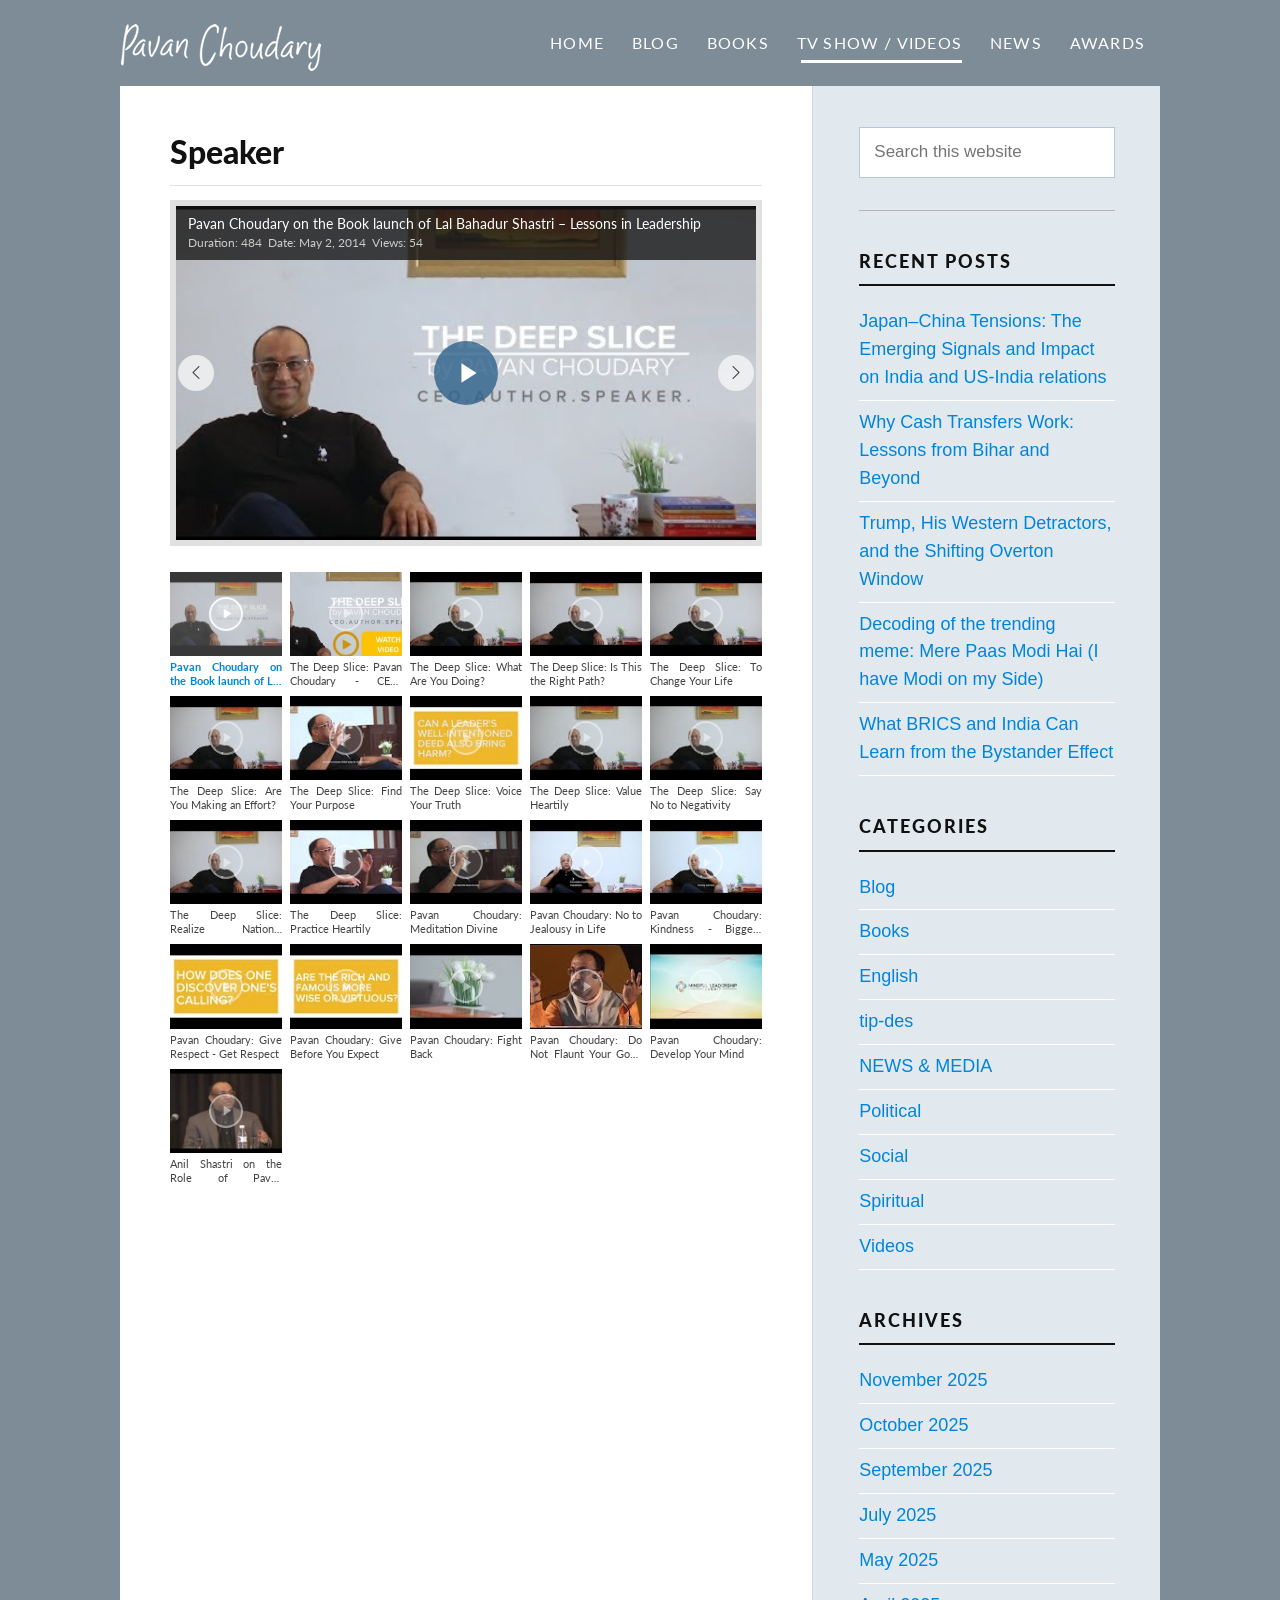
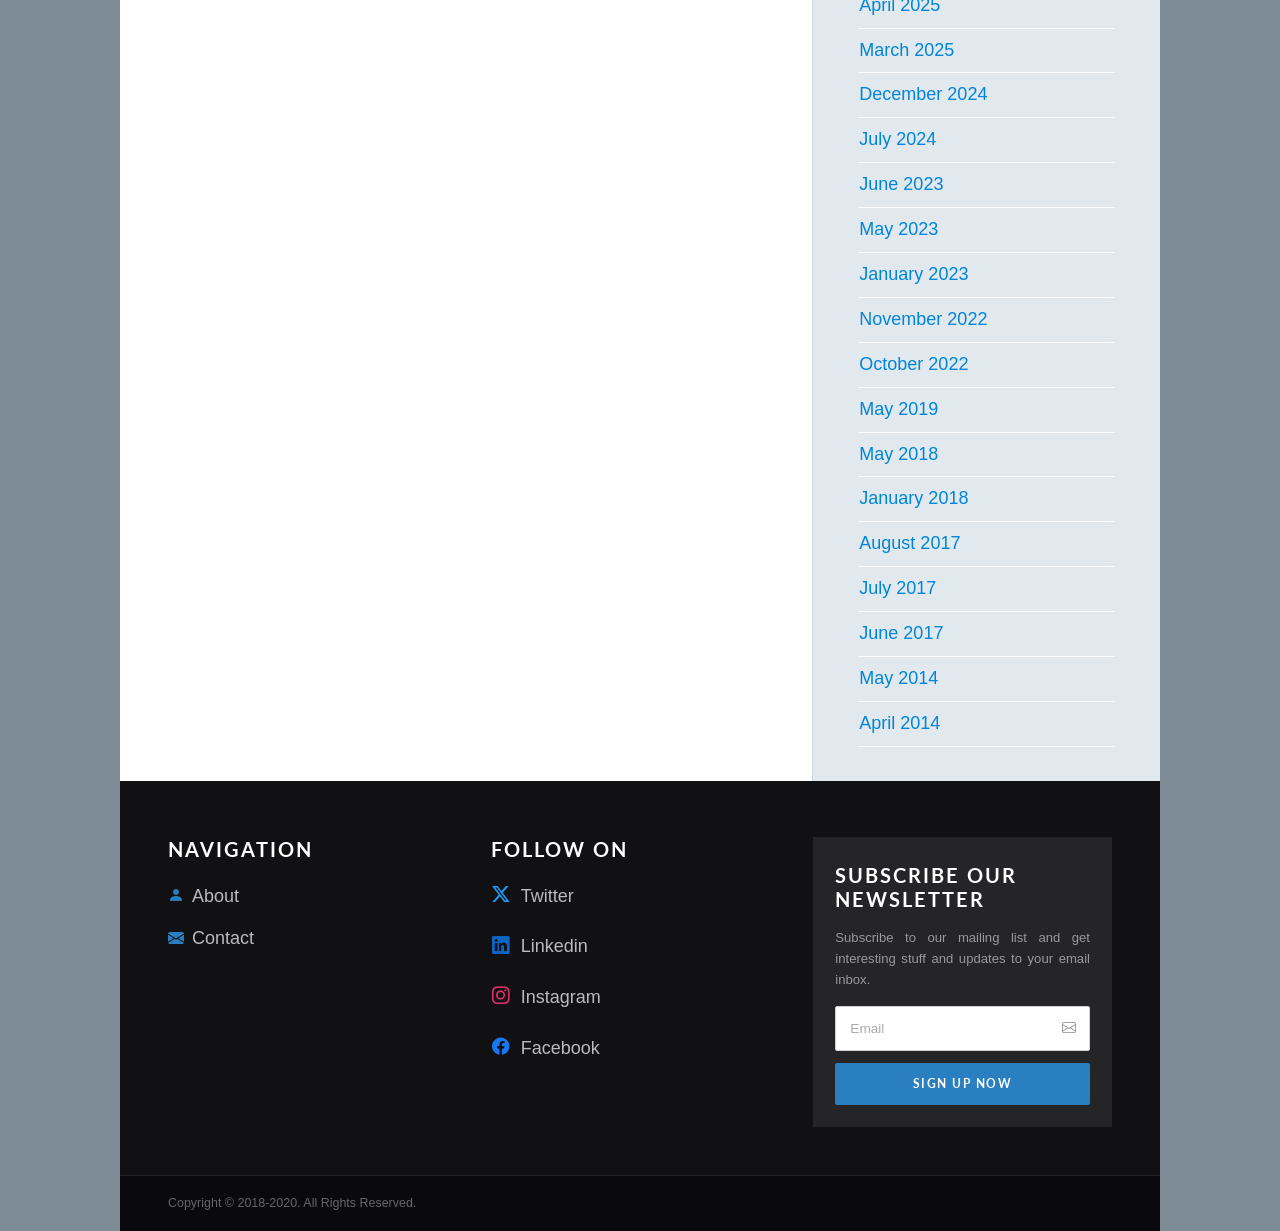
<file: speaker.html>
<!DOCTYPE html>
<html lang="en">
<head>
  <meta charset="UTF-8" />
  <meta name="viewport" content="width=device-width, initial-scale=1.0" />
  <meta name="description" content="Speaker Videos — Pavan Choudary" />
  <title>TV Show / Videos – Speaker | Pavan Choudary</title>

  <!-- Google Fonts -->
  <link rel="preconnect" href="https://fonts.googleapis.com" />
  <link rel="preconnect" href="https://fonts.gstatic.com" crossorigin />
  <link href="https://fonts.googleapis.com/css2?family=Dancing+Script:wght@700&family=Lato:wght@300;400;600;700;900&display=swap" rel="stylesheet" />

  <!-- Bootstrap 5 CSS -->
  <link
    rel="stylesheet"
    href="https://cdn.jsdelivr.net/npm/bootstrap@5.3.3/dist/css/bootstrap.min.css"
    integrity="sha384-QWTKZyjpPEjISv5WaRU9OFeRpok6YctnYmDr5pNlyT2bRjXh0JMhjY6hW+ALEwIH"
    crossorigin="anonymous"
  />

  <!-- Bootstrap Icons -->
  <link rel="stylesheet" href="https://cdn.jsdelivr.net/npm/bootstrap-icons@1.11.3/font/bootstrap-icons.min.css" />

  <!-- Custom Stylesheet -->
  <link rel="stylesheet" href="css/style.css" />

  <style>
    /* ======= LAYOUT ======= */
    .speaker-main {
     padding: 47px 50px 0px 50px;
      border-right: 1px solid #d0d8de;
      background: #fff;
    }
    .speaker-title {
      font-family: 'Lato', sans-serif;
      font-size: 32px;
      font-weight: 900 !important;
      color: #111;
      margin: 0 0 14px 0 !important;
      padding: 0 0 14px 0 !important;
      border: none;
      border-bottom: 1px solid #e0e0e0;
    }

    /* ======= CAROUSEL WRAPPER ======= */
    .sp-carousel-wrap {
      position: relative;
      width: 100%;
      user-select: none;
    }

    /* ======= FEATURED PLAYER (16:9) ======= */
    .sp-player-outer {
      position: relative;
      width: 100%;
      padding-top: 56.25%;
      background: #222;
      overflow: hidden;
      border: 6px solid #e0e0e0;
      box-sizing: border-box;
    }
    .sp-poster, #sp-iframe {
      position: absolute;
      inset: 0;
      width: 100%;
      height: 100%;
    }
    .sp-poster { cursor: pointer; display: block; }
    .sp-poster-img {
      width: 100%; height: 100%;
      object-fit: cover; display: block;
    }
    .sp-poster-overlay { position: absolute; inset: 0; }

    /* Dark title bar at top of video */
    .sp-video-title-bar {
      position: absolute;
      top: 0; left: 0; right: 0;
      background: rgba(20,20,20,0.78);
      color: #fff;
      font-family: 'Lato', sans-serif;
      font-size: 0.88rem;
      font-weight: 400;
      padding: 8px 12px 9px;
      line-height: 1.35;
      pointer-events: none;
    }
    .sp-video-title-text { display: block; font-size: 0.88rem; }
    .sp-video-meta { display: block; font-size: 0.72rem; color: #ccc; margin-top: 2px; }

    /* Center teal play button */
    .sp-center-play {
      position: absolute;
      top: 50%; left: 50%;
      transform: translate(-50%, -50%);
      width: 64px; height: 64px;
      border-radius: 50%;
      background: rgba(50,100,140,0.82);
      border: none;
      display: flex; align-items: center; justify-content: center;
      pointer-events: none;
      transition: background 0.2s;
    }
    .sp-poster:hover .sp-center-play {
      background: rgba(50,100,140,1);
    }
    .sp-center-play svg { width: 26px; height: 26px; fill: #fff; margin-left: 5px; }

    #sp-iframe { border: none; display: none; }

    /* ======= CIRCULAR CAROUSEL ARROWS ======= */
    /* Arrows sit outside the player box, centered vertically */
    .sp-car-arrow {
      position: absolute;
      top: 50%;
      transform: translateY(-50%);
      width: 36px; height: 36px;
      border-radius: 50%;
      background: rgba(246, 246, 246, 0.82);
      border: none;
      color: #333;
      font-size: 1rem;
      display: flex; align-items: center; justify-content: center;
      cursor: pointer;
      z-index: 20;
      transition: background 0.2s;
      padding: 0;
      line-height: 1;
    }
    .sp-car-arrow:hover { background: rgba(80,80,80,0.92); color: #fff; }
    /* Arrows inside the video, on the left/right edges */
    .sp-car-arrow-prev { left: 8px; }
    .sp-car-arrow-next { right: 8px; }

    /* ======= THUMBNAIL GRID ======= */
    .sp-grid { margin-top: 18px; }
    .sp-thumb-item { cursor: pointer; }
    .sp-thumb-img-wrap {
      position: relative; width: 100%; padding-top: 75%;
      overflow: hidden; background: #bbb;
    }
    .sp-thumb-img-wrap img {
      position: absolute; inset: 0; width: 100%; height: 100%;
      object-fit: cover; transition: opacity 0.2s;
    }
    .sp-thumb-item:hover .sp-thumb-img-wrap img,
    .sp-thumb-item.sp-active .sp-thumb-img-wrap img { opacity: 0.7; }
    .sp-thumb-play-icon {
      position: absolute; inset: 0;
      display: flex; align-items: center; justify-content: center;
      opacity: 0.55; transition: opacity 0.2s; pointer-events: none;
    }
    .sp-thumb-item:hover .sp-thumb-play-icon { opacity: 1; }
    .sp-thumb-item.sp-active .sp-thumb-play-icon { opacity: 1; }
    /* Circular outline play button on thumbnails */
    .sp-thumb-play-icon .sp-tb-play-circle {
      width: 34px; height: 34px;
      border-radius: 50%;
      background: rgba(255,255,255,0.25);
      border: 2px solid rgba(255,255,255,0.85);
      display: flex; align-items: center; justify-content: center;
    }
    .sp-thumb-play-icon .sp-tb-play-circle svg {
      width: 13px; height: 13px; fill: #fff; margin-left: 2px;
    }
    .sp-thumb-title {
      font-family: 'Lato', sans-serif;
      font-size: 0.68rem; color: #444;
      margin: 4px 0 0 0; line-height: 1.3;
      display: -webkit-box; -webkit-line-clamp: 2;
      -webkit-box-orient: vertical; overflow: hidden;
    }
    .sp-thumb-item.sp-active .sp-thumb-title { color: #0085da; font-weight: 700; }
  </style>
</head>
<body>

  <!-- =====================================================
       NAVBAR
       ===================================================== -->
  <nav class="site-navbar navbar navbar-expand-lg">
    <div class="container-fluid">

      <!-- Logo -->
      <a class="navbar-brand" href="index.html">
        <img
          src="imgs/logo.png"
          alt="Pavan Choudary"
          height="36"
          style="display:inline-block; vertical-align:middle;"
          onerror="this.style.display='none'; this.nextElementSibling.style.display='inline';"
        />
        <span style="display:none;">Pavan Choudary</span>
      </a>

      <!-- Mobile toggle -->
      <button
        class="navbar-toggler"
        type="button"
        data-bs-toggle="collapse"
        data-bs-target="#mainNav"
        aria-controls="mainNav"
        aria-expanded="false"
        aria-label="Toggle navigation"
      >
        <span class="navbar-toggler-icon"></span>
      </button>

      <!-- Nav links -->
      <div class="collapse navbar-collapse justify-content-end" id="mainNav">
        <ul class="navbar-nav align-items-lg-center">
          <li class="nav-item">
            <a class="nav-link" href="index.html">Home</a>
          </li>

          <!-- BLOG dropdown -->
          <li class="nav-item dropdown">
            <a class="nav-link dropdown-toggle" href="#" role="button" data-bs-toggle="dropdown" aria-expanded="false">
              Blog
            </a>
            <ul class="dropdown-menu site-dropdown">
              <li><a class="dropdown-item" href="blog-social.html">Social</a></li>
              <li><a class="dropdown-item" href="#">Political</a></li>
              <li><a class="dropdown-item" href="#">Spiritual</a></li>
            </ul>
          </li>

          <!-- BOOKS dropdown -->
          <li class="nav-item dropdown">
            <a class="nav-link dropdown-toggle" href="#" role="button" data-bs-toggle="dropdown" aria-expanded="false">
              Books
            </a>
            <ul class="dropdown-menu site-dropdown">
              <li><a class="dropdown-item" href="book-social.html">Social</a></li>
              <li><a class="dropdown-item" href="#">Political</a></li>
              <li><a class="dropdown-item" href="#">Spiritual</a></li>
              <li><a class="dropdown-item" href="#">Management</a></li>
            </ul>
          </li>

          <!-- TV SHOW / VIDEOS dropdown -->
          <li class="nav-item dropdown">
            <a class="nav-link dropdown-toggle active" href="#" role="button" data-bs-toggle="dropdown" aria-expanded="false">
              TV Show / Videos
            </a>
            <ul class="dropdown-menu site-dropdown">
              <li><a class="dropdown-item" href="speaker.html">Speaker</a></li>
              <li><a class="dropdown-item" href="#">Moderator</a></li>
            </ul>
          </li>

          <!-- NEWS dropdown -->
          <li class="nav-item dropdown">
            <a class="nav-link dropdown-toggle" href="#" role="button" data-bs-toggle="dropdown" aria-expanded="false">
              News
            </a>
            <ul class="dropdown-menu site-dropdown">
              <li><a class="dropdown-item" href="media.html">Media</a></li>
              <li><a class="dropdown-item" href="#">Press Room</a></li>
            </ul>
          </li>

          <li class="nav-item">
            <a class="nav-link" href="awards.html">Awards</a>
          </li>
        </ul>
      </div>

    </div>
  </nav><!-- /NAVBAR -->

  <!-- PAGE CONTENT WRAPPER -->
  <div class="page-content">

  <!-- =====================================================
       SPEAKER PAGE
       ===================================================== -->
  <section class="speaker-section">
    <div class="container-fluid px-0">
      <div class="row g-0">

        <!-- MAIN COLUMN -->
        <div class="col-lg-8 speaker-main">
          <h1 class="speaker-title">Speaker</h1>

          <!-- Featured Carousel Player -->
          <div class="sp-carousel-wrap">

            <!-- Prev Arrow (circular, centre-left) -->
            <button class="sp-car-arrow sp-car-arrow-prev" onclick="goPrev()" aria-label="Previous video">
              <i class="bi bi-chevron-left"></i>
            </button>

            <!-- Player Box -->
            <div class="sp-player-outer" id="sp-player-outer">
              <div class="sp-poster" id="sp-poster" onclick="playVideo(currentIdx, false)">
                <img id="sp-poster-img" src="imgs/speaker/0.jpg" alt="Speaker Video" class="sp-poster-img" />
                <div class="sp-poster-overlay">
                  <!-- Title bar at top -->
                  <div class="sp-video-title-bar" id="sp-video-title-bar">
                    <span class="sp-video-title-text" id="sp-title-text">Pavan Choudary on the Book launch of Lal Bahadur Shastri – Lessons in Leadership</span>
                    <span class="sp-video-meta" id="sp-meta-text">Duration: 484&nbsp;&nbsp;Date: May 2, 2014&nbsp;&nbsp;Views: 54</span>
                  </div>
                  <!-- Teal centre play circle -->
                  <div class="sp-center-play">
                    <svg viewBox="0 0 24 24"><polygon points="5,3 19,12 5,21"/></svg>
                  </div>
                </div>
              </div>
              <iframe id="sp-iframe" src="" allow="autoplay; encrypted-media" allowfullscreen title="Speaker Video"></iframe>
            </div>

            <!-- Next Arrow (circular, centre-right) -->
            <button class="sp-car-arrow sp-car-arrow-next" onclick="goNext()" aria-label="Next video">
              <i class="bi bi-chevron-right"></i>
            </button>

          </div><!-- /sp-carousel-wrap -->

          <!-- Thumbnail Grid (built by JS) -->
          <div id="sp-grid" class="sp-grid row row-cols-3 row-cols-sm-4 row-cols-md-5 g-2"></div>
        </div>

        <!-- SIDEBAR -->
        <aside class="col-lg-4 blog-listing-sidebar">
          <div class="bl-sidebar-widget">
            <form class="bl-search-form" onsubmit="return false;">
              <input type="search" class="bl-search-input" placeholder="Search this website" />
              <button type="submit" class="bl-search-btn" aria-label="Search"><i class="bi bi-search"></i></button>
            </form>
          </div>
          <hr class="bl-divider" />
          <div class="bl-sidebar-widget">
            <h3 class="bl-sidebar-title">Recent Posts</h3>
            <ul class="bl-sidebar-list">
              <li><a href="#">Japan&ndash;China Tensions: The Emerging Signals and Impact on India and US-India relations</a></li>
              <li><a href="#">Why Cash Transfers Work: Lessons from Bihar and Beyond</a></li>
              <li><a href="#">Trump, His Western Detractors, and the Shifting Overton Window</a></li>
              <li><a href="#">Decoding of the trending meme: Mere Paas Modi Hai (I have Modi on my Side)</a></li>
              <li><a href="#">What BRICS and India Can Learn from the Bystander Effect</a></li>
            </ul>
          </div>
          <div class="bl-sidebar-widget">
            <h3 class="bl-sidebar-title">Categories</h3>
            <ul class="bl-sidebar-list">
              <li><a href="#">Blog</a></li>
              <li><a href="#">Books</a></li>
              <li><a href="#">English</a></li>
              <li><a href="#">tip-des</a></li>
              <li><a href="#">NEWS &amp; MEDIA</a></li>
              <li><a href="#">Political</a></li>
              <li><a href="#">Social</a></li>
              <li><a href="#">Spiritual</a></li>
              <li><a href="#">Videos</a></li>
            </ul>
          </div>
          <div class="bl-sidebar-widget">
            <h3 class="bl-sidebar-title">Archives</h3>
            <ul class="bl-sidebar-list">
              <li><a href="#">November 2025</a></li>
              <li><a href="#">October 2025</a></li>
              <li><a href="#">September 2025</a></li>
              <li><a href="#">July 2025</a></li>
              <li><a href="#">May 2025</a></li>
              <li><a href="#">April 2025</a></li>
              <li><a href="#">March 2025</a></li>
              <li><a href="#">December 2024</a></li>
              <li><a href="#">July 2024</a></li>
              <li><a href="#">June 2023</a></li>
              <li><a href="#">May 2023</a></li>
              <li><a href="#">January 2023</a></li>
              <li><a href="#">November 2022</a></li>
              <li><a href="#">October 2022</a></li>
              <li><a href="#">May 2019</a></li>
              <li><a href="#">May 2018</a></li>
              <li><a href="#">January 2018</a></li>
              <li><a href="#">August 2017</a></li>
              <li><a href="#">July 2017</a></li>
              <li><a href="#">June 2017</a></li>
              <li><a href="#">May 2014</a></li>
              <li><a href="#">April 2014</a></li>
            </ul>
          </div>
        </aside>

      </div><!-- /row -->
    </div><!-- /container -->
  </section><!-- /SPEAKER PAGE -->

  <!-- =====================================================
       FOOTER
       ===================================================== -->
  <footer class="site-footer">
    <div class="footer-top">
      <div class="container-fluid px-5">
        <div class="row gy-5">

          <!-- Navigation -->
          <div class="col-md-4 col-sm-6">
            <h5 class="footer-col-title">Navigation</h5>
            <ul class="footer-nav-list">
              <li><a href="about.html"><i class="bi bi-person-fill"></i> About</a></li>
              <li><a href="contact.html"><i class="bi bi-envelope-fill"></i> Contact</a></li>
            </ul>
          </div>

          <!-- Follow On -->
          <div class="col-md-4 col-sm-6">
            <h5 class="footer-col-title">Follow On</h5>
            <ul class="footer-social-list">
              <li><a href="https://twitter.com/WriterPavan" target="_blank" rel="noopener noreferrer"><i class="bi bi-twitter-x"></i> Twitter</a></li>
              <li><a href="#" target="_blank" rel="noopener noreferrer"><i class="bi bi-linkedin"></i> Linkedin</a></li>
              <li><a href="#" target="_blank" rel="noopener noreferrer"><i class="bi bi-instagram"></i> Instagram</a></li>
              <li><a href="#" target="_blank" rel="noopener noreferrer"><i class="bi bi-facebook"></i> Facebook</a></li>
            </ul>
          </div>

          <!-- Newsletter -->
          <div class="col-md-4">
            <div class="newsletter-card">
              <h5 class="footer-col-title newsletter-title">Subscribe Our Newsletter</h5>
              <p class="footer-newsletter-text">Subscribe to our mailing list and get interesting stuff and updates to your email inbox.</p>
              <form class="footer-newsletter-form" onsubmit="return false;">
                <div class="newsletter-input-group">
                  <input type="email" class="newsletter-input" placeholder="Email" />
                  <span class="newsletter-icon"><i class="bi bi-envelope"></i></span>
                </div>
                <button type="submit" class="btn-signup-now">Sign Up Now</button>
              </form>
            </div>
          </div>

        </div><!-- /row -->
      </div>
    </div><!-- /footer-top -->

    <div class="footer-bottom">
      <div class="container-fluid px-5">
        <p class="footer-copyright">Copyright &copy; 2018-2020. All Rights Reserved.</p>
      </div>
    </div>
  </footer><!-- /FOOTER -->

  </div><!-- /PAGE CONTENT WRAPPER -->

  <!-- Bootstrap 5 JS Bundle -->
  <script
    src="https://cdn.jsdelivr.net/npm/bootstrap@5.3.3/dist/js/bootstrap.bundle.min.js"
    integrity="sha384-YvpcrYf0tY3lHB60NNkmXc4s9bIOgUxi8T/jzmFXmuiCRLhcCRKBk7g+Y3eqCFT6"
    crossorigin="anonymous"
  ></script>

  <!-- =====================================================
       SPEAKER VIDEO LOGIC
       ===================================================== -->
  <script>
    var videos = [
      { id: 'hQ8-6FIx7vk', thumb: 'imgs/speaker/0.jpg',  title: 'Pavan Choudary on the Book launch of Lal Bahadur Shastri – Lessons in Leadership', meta: 'Duration: 484  Date: May 2, 2014  Views: 54' },
      { id: '357KBe_e5P0', thumb: 'imgs/speaker/thumbnail-for-videos-150x150.jpg', title: 'The Deep Slice: Pavan Choudary - CEO, Author, Speaker', meta: '' },
      { id: 'RAwYptAhiGY', thumb: 'imgs/speaker/1 (3).jpg',  title: 'The Deep Slice: What Are You Doing?', meta: '' },
      { id: 'hQ8-6FIx7vk', thumb: 'imgs/speaker/1 (4).jpg',  title: 'The Deep Slice: Is This the Right Path?', meta: '' },
      { id: '357KBe_e5P0', thumb: 'imgs/speaker/1 (5).jpg',  title: 'The Deep Slice: To Change Your Life', meta: '' },
      { id: 'RAwYptAhiGY', thumb: 'imgs/speaker/1 (6).jpg',  title: 'The Deep Slice: Are You Making an Effort?', meta: '' },
      { id: 'hQ8-6FIx7vk', thumb: 'imgs/speaker/1 (7).jpg',  title: 'The Deep Slice: Find Your Purpose', meta: '' },
      { id: '357KBe_e5P0', thumb: 'imgs/speaker/1 (8).jpg',  title: 'The Deep Slice: Voice Your Truth', meta: '' },
      { id: 'RAwYptAhiGY', thumb: 'imgs/speaker/1 (9).jpg',  title: 'The Deep Slice: Value Heartily', meta: '' },
      { id: 'hQ8-6FIx7vk', thumb: 'imgs/speaker/1 (10).jpg', title: 'The Deep Slice: Say No to Negativity', meta: '' },
      { id: '357KBe_e5P0', thumb: 'imgs/speaker/1 (11).jpg', title: 'The Deep Slice: Realize National Potential', meta: '' },
      { id: 'RAwYptAhiGY', thumb: 'imgs/speaker/1 (12).jpg', title: 'The Deep Slice: Practice Heartily', meta: '' },
      { id: 'hQ8-6FIx7vk', thumb: 'imgs/speaker/1 (13).jpg', title: 'Pavan Choudary: Meditation Divine', meta: '' },
      { id: '357KBe_e5P0', thumb: 'imgs/speaker/1 (14).jpg', title: 'Pavan Choudary: No to Jealousy in Life', meta: '' },
      { id: 'RAwYptAhiGY', thumb: 'imgs/speaker/1 (15).jpg', title: 'Pavan Choudary: Kindness - Biggest Gift', meta: '' },
      { id: 'hQ8-6FIx7vk', thumb: 'imgs/speaker/1 (16).jpg', title: 'Pavan Choudary: Give Respect - Get Respect', meta: '' },
      { id: '357KBe_e5P0', thumb: 'imgs/speaker/1 (17).jpg', title: 'Pavan Choudary: Give Before You Expect', meta: '' },
      { id: 'RAwYptAhiGY', thumb: 'imgs/speaker/1 (18).jpg', title: 'Pavan Choudary: Fight Back', meta: '' },
      { id: 'hQ8-6FIx7vk', thumb: 'imgs/speaker/1 (19).jpg', title: 'Pavan Choudary: Do Not Flaunt Your Good Deeds', meta: '' },
      { id: '357KBe_e5P0', thumb: 'imgs/speaker/1 (20).jpg', title: 'Pavan Choudary: Develop Your Mind', meta: '' },
      { id: 'RAwYptAhiGY', thumb: 'imgs/speaker/1 (21).jpg', title: 'Anil Shastri on the Role of Pavan Choudary', meta: '' }
    ];

    var currentIdx = 0;

    // Build thumbnail grid dynamically
    var grid = document.getElementById('sp-grid');
    videos.forEach(function(v, i) {
      var col = document.createElement('div');
      col.className = 'col';
      col.innerHTML =
        '<div class="sp-thumb-item' + (i === 0 ? ' sp-active' : '') + '" onclick="playVideo(' + i + ', true)">' +
          '<div class="sp-thumb-img-wrap">' +
            '<img src="' + v.thumb + '" alt="' + v.title.replace(/"/g, '&quot;') + '" loading="lazy" />' +
            '<div class="sp-thumb-play-icon"><div class="sp-tb-play-circle"><svg viewBox="0 0 24 24"><polygon points="5,3 19,12 5,21"/></svg></div></div>' +
          '</div>' +
          '<p class="sp-thumb-title">' + v.title + '</p>' +
        '</div>';
      grid.appendChild(col);
    });

    // ── Play a video in the featured player ──────────────────
    function playVideo(idx, autoScroll) {
      currentIdx = idx;
      var v = videos[idx];

      // Load YouTube embed with autoplay
      var iframe = document.getElementById('sp-iframe');
      iframe.src = 'https://www.youtube.com/embed/' + v.id +
                   '?autoplay=1&rel=0&modestbranding=1';
      iframe.style.display = 'block';

      // Hide poster
      document.getElementById('sp-poster').style.display = 'none';

      // Highlight active thumbnail
      document.querySelectorAll('.sp-thumb-item').forEach(function(el, i) {
        el.classList.toggle('sp-active', i === idx);
      });

      // Scroll to player
      if (autoScroll) {
        document.getElementById('sp-player-outer').scrollIntoView(
          { behavior: 'smooth', block: 'start' }
        );
      }
    }

    // ── Carousel navigation ────────────────────────────────────
    function showVideo(idx) {
      currentIdx = idx;
      var v = videos[idx];

      // Stop any playing iframe and show poster again
      var iframe = document.getElementById('sp-iframe');
      iframe.src = '';
      iframe.style.display = 'none';

      document.getElementById('sp-poster-img').src = v.thumb;
      document.getElementById('sp-poster').style.display = 'block';

      // Update title overlay
      document.getElementById('sp-title-text').textContent = v.title;
      document.getElementById('sp-meta-text').textContent = v.meta;
      document.getElementById('sp-meta-text').style.display = v.meta ? 'block' : 'none';

      // Highlight active thumbnail
      document.querySelectorAll('.sp-thumb-item').forEach(function(el, i) {
        el.classList.toggle('sp-active', i === idx);
      });
    }

    function goNext() {
      var nextIdx = (currentIdx + 1) % videos.length;
      showVideo(nextIdx);
    }

    function goPrev() {
      var prevIdx = (currentIdx - 1 + videos.length) % videos.length;
      showVideo(prevIdx);
    }
  </script>

</body>
</html>
</file>
<file: css/style.css>
/* ============================================================
   PAVAN CHOUDARY — Main Stylesheet
   Author : GitHub Copilot
   Structure:
     1. Root Variables (Colors, Fonts, Spacing)
     2. Reset & Base
     3. Typography
     4. Navbar
     5. Hero Banner
     6. Tagline Strip
     7. About Section
     8. Bottom Bar
     9. Buttons
    10. Utilities
    11. Responsive Overrides
   ============================================================ */

/* -----------------------------------------------------------
   1. ROOT VARIABLES
   ----------------------------------------------------------- */
   
/* @import url('https://fonts.googleapis.com/css2?family=Lato:ital,wght@0,100;0,300;0,400;0,700;0,900;1,100;1,300;1,400;1,700;1,900&display=swap'); */

:root {
  /* Brand Palette */
  --color-primary:        #2a7fc1;   /* CTA blue */
  --color-primary-dark:   #1d5f94;   /* hover state */
  --color-navbar-bg:      #7d8c96;   /* steel-grey navbar */
  --color-banner-dark:    #111820;   /* dark left banner panel */
  --color-tagline-bg:     #f0f1f2;   /* light strip */
  --color-about-bg:       #f7f7f7;   /* about section bg */
  --color-bottombar-bg:   #ffffff;
  --color-text-dark:      #1a1a1a;
  --color-text-muted:     #555555;
  --color-white:          #ffffff;
  --color-border:         #cccccc;

  /* Typography */
  --font-logo:     'Dancing Script', cursive;
  --font-heading:  'Lato', sans-serif;
  --font-body:     'Segoe UI', Tahoma, Geneva, Verdana, sans-serif;

  /* Sizing */
  --navbar-height:        64px;
  --section-pad-y:        60px;
  --border-radius-btn:    3px;
  --border-radius-circle: 50%;

  /* Transitions */
  --transition-base: 0.25s ease-in-out;
}

*,
*::before,
*::after {
  box-sizing: border-box;
  margin: 0;
  padding: 0;
}

html {
  scroll-behavior: smooth;
}

body {
  font-family: var(--font-body);
  font-size: 18px;
  color: var(--color-text-dark);
  background-color: var(--color-navbar-bg);   /* matches navbar/header colour */
  line-height: 1.7;
  -webkit-font-smoothing: antialiased;
}

img {
  max-width: 100%;
  height: auto;
  display: block;
}

/* -----------------------------------------------------------
   3. TYPOGRAPHY
   ----------------------------------------------------------- */
h1, h2, h3, h4, h5, h6 {
  font-family: var(--font-heading);
  font-weight: 700;
  line-height: 1.2;
  color: var(--color-text-dark);
}

p {
  font-family: var(--font-body);
  color: var(--color-text-muted);
  font-size: 18px;
  line-height: 1.8;
      text-align: justify;
}

/* -----------------------------------------------------------
   3b. PAGE CONTENT WRAPPER
   ----------------------------------------------------------- */
.page-content {
  margin: 0 120px;          /* same inset as navbar padding */
  overflow: hidden;         /* clips child section corners */
}

@media (max-width: 575.98px) {
  .page-content {
    margin: 0 12px;
  }
}

/* -----------------------------------------------------------
   4. NAVBAR
   ----------------------------------------------------------- */
.site-navbar {
  background-color: var(--color-navbar-bg);
  height: var(--navbar-height);
  padding: 43px 109px;
  position: sticky;
  top: 0;
  z-index: 1000;
  /* box-shadow: 0 2px 6px rgba(0, 0, 0, 0.18); */
}

.site-navbar .navbar-brand {
  font-family: var(--font-logo);
  font-size: 1.75rem;
  font-weight: 700;
  color: var(--color-white) !important;
  letter-spacing: 0.5px;
  line-height: var(--navbar-height);
  padding: 0;
  text-decoration: none;
  transition: opacity var(--transition-base);
}

.site-navbar .navbar-brand:hover {
  opacity: 0.85;
}

.site-navbar .navbar-toggler {
  border-color: rgba(255, 255, 255, 0.5);
}

.site-navbar .navbar-toggler-icon {
  filter: invert(1);
}

/* Nav links */
.site-navbar .navbar-nav .nav-link {
  font-family: var(--font-heading);
  font-size: 16px;
  font-weight: 400;
  letter-spacing: 1.2px;
  text-transform: uppercase;
  color: var(--color-white) !important;
  padding: 0 14px !important;
  line-height: var(--navbar-height);
  position: relative;
  transition: color var(--transition-base);
}

.site-navbar .navbar-nav .nav-link::after {
  content: '';
  position: absolute;
  bottom: 12px;
  left: 14px;
  right: 14px;
  height: 2px;
  background-color: var(--color-white);
  transform: scaleX(0);
  transition: transform var(--transition-base);
}

.site-navbar .navbar-nav .nav-link:hover::after,
.site-navbar .navbar-nav .nav-link.active::after {
  transform: scaleX(1);
  display: block;
}

/* Hide Bootstrap's default dropdown caret arrow */
.site-navbar .navbar-nav .dropdown-toggle::after {
  display: none;
}

/* Dropdown underline — show when dropdown is open or hovered */
.site-navbar .navbar-nav .dropdown.show > .nav-link::after,
.site-navbar .navbar-nav .dropdown:hover > .nav-link::after {
  transform: scaleX(1);
  display: block;
}

/* Show dropdown on hover (desktop) */
@media (min-width: 992px) {
  .site-navbar .navbar-nav .dropdown:hover > .dropdown-menu {
    display: block;
    opacity: 1;
  }
}

/* -----------------------------------------------------------
   4b. DROPDOWN MENU
   ----------------------------------------------------------- */
.site-dropdown {
  background-color: #1a1e22;
  border: none;
  border-radius: 0;
  padding: 18px 0;
  min-width: 200px;
  margin-top: 0 !important;
  box-shadow: 0 4px 16px rgba(0, 0, 0, 0.45);
}

.site-dropdown .dropdown-item {
  font-family: var(--font-heading);
  font-size: 13px;
  font-weight: 400;
  letter-spacing: 1.5px;
  text-transform: uppercase;
  color: #ffffff;
  padding: 12px 28px;
  background-color: transparent;
  transition: color var(--transition-base);
}

.site-dropdown .dropdown-item:hover,
.site-dropdown .dropdown-item:focus {
  color: #5bcfcf;
  background-color: transparent;
}

/* -----------------------------------------------------------
   5. HERO BANNER
   ----------------------------------------------------------- */
.hero-section {
  position: relative;
  overflow: hidden;
  background-color:#F9F9F9;
  min-height: 320px;
}

.hero-section .hero-banner-img {
  width: 100%;
  height: 100%;
  object-fit: cover;
  object-position: center top;
  display: block;
}

/* Overlay text panel on left half */
.hero-section .hero-overlay {
  position: absolute;
  top: 0;
  left: 0;
  width: 50%;
  height: 100%;
  background: linear-gradient(
    to right,
    rgba(17, 24, 32, 0.97) 65%,
    rgba(17, 24, 32, 0.0) 100%
  );
  display: flex;
  align-items: center;
  padding: 40px 50px;
}

.hero-section .hero-heading {
  font-family: var(--font-heading);
  font-size: clamp(1.8rem, 3.5vw, 3rem);
  font-weight: 800;
  color: var(--color-white);
  letter-spacing: 1.5px;
  line-height: 1.18;
  text-transform: uppercase;
}

/* -----------------------------------------------------------
   6. TAGLINE STRIP
   ----------------------------------------------------------- */
.tagline-strip {
  background-color: var(--color-tagline-bg);
  padding: 28px 20px;
  text-align: center;
}

.tagline-strip .tagline-text {
  font-family: var(--font-heading);
  font-size: clamp(1.3rem, 3vw, 2.1rem);
  font-weight: 400;
  letter-spacing: 8px;
  color: var(--color-text-dark);
  text-transform: uppercase;
}

.tagline-strip .tagline-divider {
  color: var(--color-text-muted);
  margin: 0 16px;
  font-weight: 300;
}

/* -----------------------------------------------------------
   7. ABOUT SECTION
   ----------------------------------------------------------- */
.about-section {
  background-color: #F9F9F9;
      padding: 90px 101px;
}

.about-section .about-photo-wrap {
  display: flex;
  justify-content: center;
  align-items: center;
}


.about-section .about-content {
  padding-left: 40px;
}

.about-section .about-title {
  font-family: var(--font-heading);
  font-size: 2rem;
  font-weight: 700;
  letter-spacing: 3px;
  text-transform: uppercase;
  color: var(--color-text-dark);
  margin-bottom: 18px;
}

.about-section .about-intro {
  font-family: var(--font-body);
  font-size: 18px;
  color: #2e2a2a;
  line-height: 1.9;
  margin-bottom: 32px;
}

.about-section .about-intro strong {
  font-weight: 400;
  color: var(--color-text-muted);
  background-color: transparent;
  padding: 0;
}

/* -----------------------------------------------------------
   8. BOTTOM BAR
   ----------------------------------------------------------- */
.bottom-bar {
  background-color: var(--color-bottombar-bg);
  border-top: 1px solid var(--color-border);
  padding: 25px 50px;
}

.bottom-bar .deep-slice-logo {
  height: 92px;
  width: auto;
  object-fit: contain;
}

.bottom-bar .deep-slice-label {
  font-family: var(--font-heading);
  font-size: 0.88rem;
  font-weight: 600;
  color: var(--color-text-dark);
  letter-spacing: 0.5px;
}

/* -----------------------------------------------------------
   9. BUTTONS
   ----------------------------------------------------------- */
.btn-outline-dark-custom {
font-family: var(--font-heading);
    font-size: 16px;
    font-weight: 400;
    letter-spacing: 2px;
    text-transform: uppercase;
    color: #000 ;
    border: 1.5px solid var(--color-text-dark);
    border-radius: 4px;
    padding: 8px 20px;
    background-color: transparent;
    text-decoration: none;
    display: inline-block;
    transition: background-color var(--transition-base), color var(--transition-base);
}

.btn-outline-dark-custom:hover {
  background-color: var(--color-text-dark);
  color: var(--color-white);
}

.btn-primary-custom {
  font-family: var(--font-heading);
  font-size: 0.75rem;
  font-weight: 600;
  letter-spacing: 1.2px;
  text-transform: uppercase;
  color: var(--color-white);
  background-color: var(--color-primary);
  border: 1.5px solid var(--color-primary);
  border-radius: var(--border-radius-btn);
  padding: 9px 22px;
  text-decoration: none;
  display: inline-block;
  cursor: pointer;
  transition: background-color var(--transition-base), border-color var(--transition-base);
}

.btn-primary-custom:hover {
  background-color: var(--color-primary-dark);
  border-color: var(--color-primary-dark);
  color: var(--color-white);
}

.btn-cta-coaching {
  font-family: var(--font-heading);
  /* font-size: 0.8rem; */
  font-weight: 500;
  letter-spacing: 0.8px;
  color: var(--color-white);
  background-color: var(--color-primary);
  border: none;
  border-radius: var(--border-radius-btn);
  padding: 10px 24px;
  text-decoration: none;
  white-space: nowrap;
  transition: background-color var(--transition-base);
}

.btn-cta-coaching:hover {
  background-color: var(--color-primary-dark);
  color: var(--color-white);
}

/* -----------------------------------------------------------
   10. YOUTUBE VIDEOS SECTION
   ----------------------------------------------------------- */
.videos-section {
  background-color: #8497B0;
  padding: 90px 0px;
  position: relative;
}

/* Slick wrapper — NO overflow:hidden so arrows and dots stay visible */
.video-slick-wrapper {
  position: relative;
  max-width: 88%;
  margin: 0 auto;
  padding: 0 60px;
}

/* Each individual slide card */
.video-slick-slide {
  padding: 0 10px;
}

/* YouTube iframe embed */
.video-embed-wrap {
  position: relative;
  width: 100%;
  aspect-ratio: 16 / 9;
  background: #000;
}

.video-embed-wrap iframe {
  position: absolute;
  top: 0;
  left: 0;
  width: 100%;
  height: 100%;
  display: block;
  border: none;
}

/* Custom arrow buttons */
.slick-arrow-custom {
  position: absolute;
  top: 50%;
  transform: translateY(-70%);
  width: 36px;
  height: 36px;
  background: none;
  border: none;
  padding: 0;
  cursor: pointer;
  z-index: 10;
  display: flex;
  align-items: center;
  justify-content: center;
  opacity: 0.85;
  transition: opacity 0.2s;
}

.slick-arrow-custom:hover { opacity: 1; }

.slick-arrow-custom img {
  width: 28px;
  height: 28px;
  filter: brightness(0) invert(1);
  display: block;
}

.slick-prev.slick-arrow-custom { left: -70px; }
.slick-next.slick-arrow-custom { right: -70px; }

/* Slick dots */
.video-slick .slick-dots {
  bottom: -46px;
  display: flex !important;
  justify-content: center;
  align-items: center;
  gap: 6px;
  list-style: none;
  padding: 0;
  margin: 0;
  position: absolute;
  width: 100%;
  left: 0;
}

.video-slick .slick-dots li {
  margin: 0;
  width: auto;
  height: auto;
}

.video-slick .slick-dots li button {
  width: 28px;
  height: 4px;
  background-color: rgba(255, 255, 255, 0.40);
  border: none;
  border-radius: 2px;
  padding: 0;
  font-size: 0;
  cursor: pointer;
  transition: background-color 0.25s;
}

.video-slick .slick-dots li button::before {
  display: none;  /* hide Slick's default • character */
}

.video-slick .slick-dots li.slick-active button {
  background-color: #ffffff;
}

/* Video card */
.video-card {
  display: block;
  text-decoration: none;
  background-color: #fff;
  border-radius: 2px;
  overflow: hidden;
  cursor: pointer;
  box-shadow: 0 2px 8px rgba(0,0,0,0.18);
  transition: box-shadow var(--transition-base);
}

.video-card:hover {
  box-shadow: 0 8px 28px rgba(0, 0, 0, 0.30);
}

/* Video info bar — TOP of card */
.video-info-bar {
  display: flex;
  align-items: center;
  gap: 10px;
  padding: 9px 12px;
  background-color: var(--color-white);
  border-bottom: 1px solid #ebebeb;
}

.video-thumb-wrap {
  position: relative;
  width: 100%;
  aspect-ratio: 16 / 9;
  overflow: hidden;
  background-color: #000;
}

.video-thumb {
  width: 100%;
  height: 100%;
  object-fit: cover;
  display: block;
}

/* Red YouTube-style play button */
.video-play-btn {
  position: absolute;
  top: 50%;
  left: 50%;
  transform: translate(-50%, -50%);
  width: 58px;
  height: 41px;
  background-color: rgba(200, 0, 0, 0.92);
  border-radius: 10px;
  pointer-events: none;
}

.video-play-btn::after {
  content: '';
  position: absolute;
  top: 50%;
  left: 53%;
  transform: translate(-50%, -50%);
  border-style: solid;
  border-width: 10px 0 10px 19px;
  border-color: transparent transparent transparent var(--color-white);
}

.video-title-text {
  font-family: var(--font-body);
  font-size: 0.78rem;
  color: var(--color-text-dark);
  flex: 1;
  line-height: 1.3;
  white-space: nowrap;
  overflow: hidden;
  text-overflow: ellipsis;
}

.video-channel-icon {
  width: 26px;
  height: 26px;
  border-radius: 50%;
  object-fit: cover;
  flex-shrink: 0;
}

.video-menu-icon {
  font-size: 1rem;
  color: var(--color-text-muted);
  flex-shrink: 0;
  line-height: 1;
}

/* -----------------------------------------------------------
   11. BOOKS SECTION
   ----------------------------------------------------------- */
.books-section {
  background-color: #F9F9F9;
  padding: 100px 80px;
}

/* Header row: title left, button right */
.books-header {
  display: flex;
  align-items: center;
  justify-content: space-between;
  margin-bottom: 36px;
}

.books-section-title {
  font-family: var(--font-heading);
  font-size: 1.6rem;
  font-weight: 700;
  color: var(--color-text-dark);
  letter-spacing: 0.5px;
  margin: 0;
}

.book-card {
  background-color: var(--color-white);
  border: none;
  display: flex;
  flex-direction: column;
  height: 100%;
}

.book-cover-wrap {
  width: 100%;
  aspect-ratio: 3 / 4.5;
  overflow: hidden;
  /* background-color: #f0f0f0; */
}

.book-cover {
  width: 100%;
  height: 100%;
  object-fit: contain;
  display: block;
  transition: transform 0.3s ease;
}

.book-card:hover .book-cover {
  transform: scale(1.03);
}

.book-info {
  padding: 16px 16px 20px;
  display: flex;
  flex-direction: column;
  gap: 6px;
  flex: 1;
}

.book-title {
  font-family: var(--font-body);
  font-size: 22px;
  font-weight: 400;
  color: var(--color-text-dark);
  line-height: 1.2;
  margin-bottom: 2px;
}

.book-author {
  font-family: var(--font-body);
  font-size: 18px;
  color: var(--color-text-muted);
  margin-bottom: 10px;
}

.book-author-link {
  color: var(--color-primary);
  text-decoration: none;
}

.book-author-link:hover {
  text-decoration: underline;
}

.btn-view-book {
  display: inline-block;
  font-family: var(--font-heading);
  font-size: 0.7rem;
  font-weight: 600;
  letter-spacing: 1.5px;
  text-transform: uppercase;
  color: var(--color-text-dark);
  border: 1.5px solid var(--color-text-dark);
  border-radius: 0;
  padding: 9px 22px;
  text-decoration: none;
  width: fit-content;
  transition: background-color var(--transition-base), color var(--transition-base);
}

.btn-view-book:hover {
  background-color: var(--color-text-dark);
  color: var(--color-white);
}

.btn-all-books {
  display: inline-block;
  font-family: var(--font-heading);
  font-size: 0.8rem;
  font-weight: 600;
  letter-spacing: 1px;
  text-transform: uppercase;
  color: var(--color-white);
  background-color: var(--color-primary);
  border: none;
  border-radius: var(--border-radius-btn);
  padding: 10px 30px;
  text-decoration: none;
  transition: background-color var(--transition-base);
}

.btn-all-books:hover {
  background-color: var(--color-primary-dark);
  color: var(--color-white);
}

/* -----------------------------------------------------------
   12. UTILITIES
   ----------------------------------------------------------- */
.gap-3-custom {
  gap: 12px;
}

/* -----------------------------------------------------------
   11. RESPONSIVE OVERRIDES
   ----------------------------------------------------------- */
@media (max-width: 991.98px) {
  .site-navbar .navbar-nav .nav-link {
    line-height: 1;
    padding: 10px 15px !important;
  }

  .site-navbar .navbar-nav .nav-link::after {
    display: none;
  }

  .hero-section .hero-overlay {
    width: 100%;
    background: linear-gradient(
      to bottom,
      rgba(17, 24, 32, 0.90) 0%,
      rgba(17, 24, 32, 0.55) 100%
    );
    padding: 30px 24px;
    align-items: flex-end;
  }

  .hero-section .hero-heading {
    font-size: 1.7rem;
  }
}

@media (max-width: 767.98px) {
  .about-section .about-photo {
    width: 160px;
    height: 160px;
  }

  .about-section .about-content {
    padding-left: 0;
    margin-top: 24px;
  }

  .tagline-strip .tagline-text {
    letter-spacing: 3px;
  }

  .bottom-bar {
    flex-direction: column;
    gap: 14px;
    text-align: center;
  }
}
.slick-prev:before, .slick-next:before {
    font-family: 'slick';
    font-size: 0px;
    line-height: 1;
    opacity: .75;
    color: white;
    -webkit-font-smoothing: antialiased;
    -moz-osx-font-smoothing: grayscale;
}

/* -----------------------------------------------------------
   13. BLOG + TWITTER SECTION
   ----------------------------------------------------------- */
.blog-twitter-section {
  background-color: #ffffff;
}

/* Blog column */
.blog-col {
  padding: 50px 50px 50px 60px;
  border-right: 1px solid #e8e8e8;
}

.blog-header {
  display: flex;
  align-items: center;
  justify-content: space-between;
  margin-bottom: 28px;
}

.blog-section-title {
  font-family: var(--font-heading);
  font-size: 1rem;
  font-weight: 700;
  letter-spacing: 2px;
  text-transform: uppercase;
  color: var(--color-text-dark);
  margin: 0;
}

.blog-nav-arrows {
  display: flex;
  gap: 4px;
}

.blog-prev-btn,
.blog-next-btn {
  background: transparent;
  border: 1.5px solid #bbb;
  color: #555;
  font-size: 1.4rem;
  line-height: 1;
  width: 30px;
  height: 30px;
  display: flex;
  align-items: center;
  justify-content: center;
  cursor: pointer;
  padding: 0;
  transition: background-color 0.2s, color 0.2s, border-color 0.2s;
}

.blog-prev-btn:hover,
.blog-next-btn:hover {
  background-color: var(--color-primary);
  border-color: var(--color-primary);
  color: #fff;
}

/* Blog Slick outer wrapper — clips hidden slides */
.blog-slick-outer {
  overflow: hidden;
}

/* Blog Slick slide padding */
.blog-slick .slick-slide {
  padding: 0 8px;
}

.blog-slick {
  margin: 0 -8px;
}

.blog-card {
  background: #fff;
  border: 1px solid #ebebeb;
  display: flex;
  flex-direction: column;
}

.blog-img-wrap {
  width: 100%;
  height: 185px;
  overflow: hidden;
  background-color: #f3f3f3;
}

.blog-img {
  width: 100%;
  height: 100%;
  object-fit: contain;
  display: block;
  transition: transform 0.35s ease;
}

.blog-card:hover .blog-img {
  transform: scale(1.04);
}

.blog-body {
  padding: 16px 14px 20px;
}

.blog-card-title {
  font-family: var(--font-body);
  font-size: 0.88rem;
  font-weight: 700;
  color: var(--color-text-dark);
  line-height: 1.45;
  margin-bottom: 8px;
}

.blog-card-excerpt {
  font-family: var(--font-body);
  font-size: 0.78rem;
  color: #666;
  line-height: 1.6;
  margin: 0;
}

/* Twitter column */
.twitter-col {
  padding: 50px 50px 50px 40px;
  background-color: #ffffff;
}

.twitter-section-title {
  font-family: var(--font-heading);
  font-size: 1rem;
  font-weight: 700;
  letter-spacing: 2px;
  text-transform: uppercase;
  color: var(--color-text-dark);
  margin-bottom: 20px;
}

.twitter-embed-wrap {
  border: 1px solid #e1e8ed;
  border-radius: 4px;
  overflow: hidden;
  max-height: 480px;
}

.twitter-embed-wrap .twitter-timeline {
  display: block;
  font-family: var(--font-body);
  font-size: 0.85rem;
  color: var(--color-primary);
  padding: 16px;
  text-decoration: none;
}

/* Latest News list */
.news-list {
  display: flex;
  flex-direction: column;
}

.news-item {
  display: flex;
  align-items: flex-start;
  gap: 14px;
  padding: 14px 0;
  border-bottom: 1px solid #ebebeb;
}

.news-item:first-child {
  padding-top: 0;
}

.news-item:last-child {
  border-bottom: none;
}

.news-thumb-link {
  flex-shrink: 0;
}

.news-thumb {
  width: 90px;
  height: 68px;
  object-fit: cover;
  display: block;
  transition: opacity 0.2s ease;
}

.news-thumb-link:hover .news-thumb {
  opacity: 0.85;
}

.news-item-body {
  flex: 1;
  min-width: 0;
}

.news-item-title {
  font-family: var(--font-body);
  font-size: 0.88rem;
  font-weight: 700;
  line-height: 1.45;
  margin: 0 0 6px;
}

.news-item-title a {
  color: var(--color-text-dark);
  text-decoration: none;
  transition: color var(--transition-base);
}

.news-item-title a:hover {
  color: var(--color-primary);
}

.news-item-meta {
  display: flex;
  align-items: center;
  flex-wrap: wrap;
  gap: 6px;
  font-family: var(--font-body);
  font-size: 0.72rem;
  font-weight: 700;
  letter-spacing: 0.5px;
  text-transform: uppercase;
  color: #888;
}

.news-sep {
  color: #ccc;
}

.news-comments i {
  font-size: 0.75rem;
  vertical-align: middle;
  margin-right: 2px;
}


/* -----------------------------------------------------------
   14. FOOTER
   ----------------------------------------------------------- */
.site-footer {
  background-color: #111114;
  color: #ccc;
}

.footer-top {
  padding: 56px 0 48px;
}

.footer-col-title {
  font-family: var(--font-heading);
  font-size: 20px;
  font-weight: 700;
  letter-spacing: 2px;
  text-transform: uppercase;
  color: #ffffff;
  margin-bottom: 20px;
}

/* Navigation list */
.footer-nav-list {
  list-style: none;
  padding: 0;
  margin: 0;
  display: flex;
  flex-direction: column;
  gap: 12px;
}

.footer-nav-list li a {
  font-family: var(--font-body);
  font-size: 18px;
  color: #bbb;
  text-decoration: none;
  display: flex;
  align-items: center;
  gap: 8px;
  transition: color 0.2s;
}

.footer-nav-list li a i {
  color: #2a7fc1;
  font-size: 1rem;
}

.footer-nav-list li a:hover {
  color: #fff;
}

/* Social list */
.footer-social-list {
  list-style: none;
  padding: 0;
  margin: 0;
  display: flex;
  flex-direction: column;
  gap: 20px;
}

.footer-social-list li a {
  font-family: var(--font-body);
  font-size:18px;
  color: #bbb;
  text-decoration: none;
  display: flex;
  align-items: center;
  gap: 10px;
  transition: color 0.2s;
}

.footer-social-list li a i {
  font-size: 1.1rem;
  width: 20px;
  text-align: center;
}

.footer-social-list li:nth-child(1) a i { color: #1d9bf0; }
.footer-social-list li:nth-child(2) a i { color: #0a66c2; }
.footer-social-list li:nth-child(3) a i { color: #e1306c; }
.footer-social-list li:nth-child(4) a i { color: #1877f2; }

.footer-social-list li a:hover {
  color: #fff;
}

/* Newsletter card box */
.newsletter-card {
  background-color: #252527;
  padding: 26px 22px 22px;
}

.newsletter-title {
  margin-bottom: 16px;
}

/* Newsletter */
.footer-newsletter-text {
  font-family: var(--font-body);
  font-size: 0.82rem;
  color: #999;
  line-height: 1.6;
  margin-bottom: 16px;
  max-width: 380px;
}

.newsletter-input-group {
  position: relative;
  margin-bottom: 12px;
  max-width: 100%;
}

.newsletter-input {
  width: 100%;
  background-color: #ffffff;
  border: 1px solid #d0d0d0;
  color: #333;
  font-family: var(--font-body);
  font-size: 0.85rem;
  padding: 10px 44px 10px 14px;
  outline: none;
  border-radius: 2px;
  transition: border-color 0.2s;
}

.newsletter-input::placeholder {
  color: #aaa;
}

.newsletter-input:focus {
  border-color: var(--color-primary);
}

.newsletter-icon {
  position: absolute;
  right: 14px;
  top: 50%;
  transform: translateY(-50%);
  color: #999;
  font-size: 0.9rem;
  pointer-events: none;
}

.btn-signup-now {
  font-family: var(--font-heading);
  font-size: 0.75rem;
  font-weight: 700;
  letter-spacing: 1.5px;
  text-transform: uppercase;
  color: #fff;
  background-color: var(--color-primary);
  border: none;
  padding: 11px 30px;
  cursor: pointer;
  border-radius: 2px;
  width: 100%;
  transition: background-color 0.2s;
}

.btn-signup-now:hover {
  background-color: var(--color-primary-dark);
}

/* Footer bottom bar */
.footer-bottom {
  background-color: #0a0a0e;
  border-top: 1px solid #222226;
  padding: 16px 0;
}

.footer-copyright {
  font-family: var(--font-body);
  font-size: 0.78rem;
  color: #666;
  margin: 0;
}

/* ============================================================
   BLOG LISTING PAGE  (blog-social.html)
   ============================================================ */

.blog-listing-section {
  background-color: #ffffff;
  min-height: 80vh;
}

/* ---------- Main content column ---------- */
.blog-listing-main {
padding: 20px 9px 6px 7px;
/* padding: 53px 45px 6px 47px; */
  border-right: 1px solid #d0d8de;
  background: #fff;
}

.blog-listing-category {
  font-family: var(--font-heading);
  font-size: 32px;
  font-weight: 900;
  color: #111111;
  background: transparent;
  margin: 0 0 0 0 !important;
     padding: 0 0 14px 31px !important;
  border: none;
  border-bottom: 1px solid #e0e0e0;
  display: block;
  line-height: 1.3;
}

/* ---- Single post ---- */
.bl-post {
  /* margin-top: 32px; */
  margin-bottom: 0;
  padding: 45px ;
}

.bl-post-title {
  font-family: var(--font-heading);
  font-size: 2rem !important;
  font-weight: 900;
  line-height: 1.2;
  margin: 0 0 5px 0 !important;
  color: #111111;
}

.bl-post-title a {
    color: #111111;
    text-decoration: none;
    font-size: 36px;
    font-weight: 900;
}

.bl-post-title a:hover {
  color: var(--color-primary);
}

.bl-post-date {
    font-family: var(--font-body);
    font-size: 17px;
    color: #080808;
    margin: 0 0 14px 0 !important;
    font-weight: 200;
}

.bl-post-body {
  overflow: hidden;
}

.bl-post-thumb-link {
  float: left;
  margin: 0 18px 14px 0;
  display: block;
  line-height: 0;
}

.bl-post-thumb {
    width: 364px;
    height: auto;
    display: block;
    object-fit: cover;
    margin-right: 19px;

}

.bl-post-thumb--round {
  border-radius: 50%;
    width: 300px;
    height: 300px;
  object-fit: cover;
}

.bl-post-excerpt {
    font-family: var(--font-body);
    font-size: 18px;
    color: #1a1a1a;
    font-weight: 300;
    line-height: 1.78;
    margin-bottom: 0;
    text-align: justify;
}

.bl-read-more {
font-family: var(--font-body);
    font-size: 18px;
    color: var(--color-primary);
    text-decoration: none;
    display: block;
    font-weight: 300;
    clear: both;
    margin-top: 12px;
}

.bl-read-more:hover {
  text-decoration: underline;
}

.bl-divider {
  border: none;
  border-top: 1px solid #1e1d1d;
  margin: 28px 0 0;
}

/* ---- Pagination ---- */
.bl-pagination {
  display: flex;
  align-items: center;
  gap: 4px;
  flex-wrap: wrap;
  margin-top: 34px;
}

.bl-page-link {
  font-family: var(--font-body);
  font-size: 0.88rem;
  color: var(--color-primary);
  text-decoration: none;
  padding: 5px 10px;
  border: 1px solid #ddd;
  border-radius: 3px;
  transition: background-color var(--transition-base), color var(--transition-base);
}

.bl-page-link:hover {
  background-color: var(--color-primary);
  color: #fff;
  border-color: var(--color-primary);
}

.bl-page-link--prev,
.bl-page-link--next {
  font-size: 0.82rem;
}

.bl-page-dots {
  font-size: 0.88rem;
  color: #999;
  padding: 5px 4px;
}

/* ---------- Sidebar ---------- */
.blog-listing-sidebar {
      padding: 1px 45px 2px 46px;
    background-color: #E1E9EE;
}

.bl-sidebar-widget {
margin-bottom: 32px;
    margin-top: 40px;
}

/* Search box */
.bl-search-form {
  display: flex;
  border: 1px solid #b8c8d2;
  border-radius: 0;
  overflow: hidden;
  background: #ffffff;
}

.bl-search-input {
    flex: 1;
    border: none;
    outline: none;
    padding: 10px 14px;
    font-family: var(--font-body);
    font-size: 17px;
    background: #ffffff;
    color: #040404;
}

.bl-search-btn {
  display: none;
}

/* Widget title */
.bl-sidebar-title {
    font-family: var(--font-heading);
    font-size: 18px;
    font-weight: 900;
    letter-spacing: 2px;
    text-transform: uppercase;
    color: #111111;
    margin-bottom: 14px;
    padding-bottom: 12px;
    border-bottom: 2px solid #111111;

}

/* Widget list */
.bl-sidebar-list {
  list-style: none;
  padding: 0;
  margin: 0;
}

.bl-sidebar-list li {
  border-bottom: 1px solid #ffffff;
  margin-bottom: 0;
}

.bl-sidebar-list li a {
      display: block;
    font-family: var(--font-body);
    font-size: 18px;
    text-decoration: none;
    padding: 8px 0;
    line-height: 1.55;
    color: #0085da;
    font-weight: 300;
}

.bl-sidebar-list li a:hover {
  color: #000000;
  text-decoration: none;
}

/* Responsive */
@media (max-width: 991.98px) {
  .blog-listing-main {
    border-right: none;
    padding: 20px 18px 40px;
  }
  .blog-listing-sidebar {
    padding: 20px 18px 40px;
    border-top: 1px solid #d0d8de;
  }
}

/* ============================================================
   BOOK SOCIAL PAGE  (book-social.html)
   ============================================================ */

.bk-page-section {
  padding: 32px 0 60px;
  padding:25px  50px;
  background-color: #ffffff;
}

.bk-page-header {
  padding-bottom: 14px;
  border-bottom: 1px solid #e0e0e0;
  margin-bottom: 32px;
}

.bk-page-title {
  font-family: var(--font-heading);
  font-size: 24px;
  font-weight: 900 !important;
  letter-spacing: 0.5px;
  text-transform: uppercase;
  color: #111;
  margin: 0 !important;
  padding: 0 !important;
}

/* Book cards — centred text (overrides homepage defaults) */
.bk-grid .book-info {
  align-items: center;
  text-align: center;
  padding: 14px 10px 18px;
  gap: 4px;
}

.bk-grid .book-title {
  font-size: 19px;
  font-weight: 700;
  line-height: 1.4;
  margin: 0;
}

.bk-grid .book-author {
  font-size: 19px;
  color: var(--color-text-muted);
  margin: 0;
  font-weight: 300 ;
}

/* Pagination */
.bk-pagination {
    display: flex;
    align-items: center;
    gap: 9px;
    flex-wrap: wrap;
    margin: 16px;
}

.bk-page-link {
font-family: var(--font-body);
    font-size: 18px;
    color: #3b3636;
    font-weight: 300;
    text-decoration: none;
    padding: 4px 4px;
    transition: color 0.2s;
}

.bk-page-link:hover {
  color: var(--color-primary);
  text-decoration: none;
}

.bk-page-link.bk-page-current {
     color: #5b6064;
    /* font-weight: 700; */
    font-size: 21px;
}

.bk-page-link.bk-page-next {
    color: #000000;
    font-weight: 600;
    margin-left: 8px;
    font-size: 20px;
    font-weight: 200;
}

/* ============================================================
   BOOK DETAIL PAGE  (book-details.html)
   ============================================================ */

/* Sub-navigation tabs — inside .page-content; overflow:visible set per-page so sticky works */
.bk-detail-subnav {
  background: #e8eaec;
  border-bottom: 2px solid #d0d2d4;
  margin: 0 0px;           /* stretch to page-content edges (negate section padding) */
  padding: 0px 0px;           /* re-add left padding so tabs align with content text */
  display: flex;
  align-items: stretch;
  gap: 0;
  position: sticky;
  top: 64px;                 /* updated by JS to exact navbar height */
  z-index: 999;
}
.bk-detail-subnav a {
    display: flex;
    align-items: center;
    font-family: var(--font-heading);
    font-size: 16px;
    font-weight: 400;
    letter-spacing: 1.2px;
    text-transform: uppercase;
    color: #423c3c;
    text-decoration: none;
    padding: 28px 34px;
    border-right: 1px solid #acbec9;
    white-space: nowrap;
    line-height: 1;
    transition: background 0.18s, color 0.18s;
}
.bk-detail-subnav a:first-child { border-left: 1px solid #d0d2d4; }
.bk-detail-subnav a:hover { background: #d8dadc; color: #222; }
.bk-detail-subnav a.active {
  margin-left: auto;         /* push ALL BOOKS to far right */
  background: #1a73e8;
  color: #fff;
  border-left: none;
  border-right: none;
  padding: 14px 36px;        /* wider horizontal padding for the blue pill */
}

/* Detail page wrapper */
.bk-detail-section {
  background: #fff;
    padding: 52px 70px 0px 70px;
  font-size: 0.875rem;
  color: #333;
  line-height: 1.75;
}

/* Two-column layout */
.bk-detail-main {
  padding-right: 40px;
}
.bk-detail-sidebar {
  padding-left: 16px;
  border-left: 1px solid #e0e0e0;
}

/* Title & author */
.bk-detail-title {
  font-family: var(--font-heading);
  font-size: 38px;
  font-weight: 900;
  color: #111;
  margin-bottom: 6px;
  line-height: 1.2;
}
.bk-detail-author {
  font-size: 0.82rem !important;
  color: var(--color-primary);
  margin-bottom: 18px;
  font-family: var(--font-heading);
}
.bk-detail-author a { color: var(--color-primary); text-decoration: none; }
.bk-detail-author a:hover { text-decoration: underline; }

/* Body text */
.bk-detail-body {
  font-size: 0.875rem;
  line-height: 1.75;
  color: #333;
}
/* Override global p{font-size:18px} inside the book detail section */
.bk-detail-section p,
.bk-detail-section li {
 font-size: 18px !important;
  line-height: 1.75;
  color: #333;
}
.bk-detail-body p { margin-bottom: 8px; color: #333; font-size: 0.875rem; }
.bk-detail-body ol, .bk-detail-body ul {
  padding-left: 22px;
  margin-bottom: 10px;
}
.bk-detail-body li { margin-bottom: 3px; font-size: 0.875rem; color: #333; }

/* Press clipping box */
.bk-press-box {
  border: 1px solid #c5d8ea;
      padding: 41px;
  margin: 18px 0;
  background: #f5f9fd;
  overflow: hidden;   /* contain float */
}
.bk-press-box-heading {
  font-family: var(--font-heading);
  font-size: 0.82rem;
  font-weight: 700;
  color: var(--color-primary);
  margin-bottom: 14px;
  line-height: 1.4;
}
.bk-press-box img {
  width: 100%;
  max-width: 100%;
  display: block;
  float: none;
  margin: 0 0 12px 0;
}
.bk-press-box-article-title {
  font-size: 1.15rem;
  font-weight: 900;
  color: #111;
  margin-bottom: 3px;
}
.bk-press-box-byline {
  font-size: 0.75rem;
  color: #666;
  margin-bottom: 8px;
}
.bk-press-box-text {
  font-size: 0.82rem;
  line-height: 1.6;
  color: #444;
  margin-bottom: 5px;
}

/* Sample eBook / Contents */
.bk-sample-heading {
  font-family: var(--font-heading);
  font-size: 0.88rem;
  font-weight: 700;
  color: var(--color-primary);
  margin: 22px 0 2px;
}
.bk-contents-heading {
  font-family: var(--font-heading);
  font-size: 0.75rem;
  font-weight: 900;
  text-transform: uppercase;
  letter-spacing: 0.6px;
  color: #222;
  margin-bottom: 8px;
}
.bk-part-title {
  font-size: 0.75rem;
  font-weight: 700;
  text-transform: uppercase;
  color: #222;
  margin: 10px 0 3px;
}
.bk-contents-list {
  list-style: decimal;
  padding-left: 20px;
  margin-bottom: 4px;
  columns: 2;
  column-gap: 18px;
}
.bk-contents-list li {
  font-size: 0.75rem;
  color: #444;
  line-height: 1.5;
  break-inside: avoid;
}

/* Reviews section */
.bk-reviews-heading {
  font-family: var(--font-heading);
  font-size: 18px;
  font-weight: 700;
  color: var(--color-primary);
  border-bottom: 1px solid #ddd;
  padding-bottom: 6px;
  margin: 24px 0 12px;
  display: flex;
  align-items: baseline;
  justify-content: space-between;
}
.bk-write-review-btn {
  display: inline-block;
  font-size: 0.7rem;
  font-weight: 700;
  text-transform: uppercase;
  letter-spacing: 0.5px;
  color: #333;
  border: 1px solid #aaa;
  padding: 4px 12px;
  text-decoration: none;
  margin-bottom: 14px;
  transition: background 0.2s, color 0.2s;
}
.bk-write-review-btn:hover { background: #333; color: #fff; }
.bk-review-meta {
  font-size: 0.72rem;
  color: #666;
  margin-bottom: 2px;
}
.bk-review-meta strong { color: #222; }
.bk-review-stars { color: #f4a01c; font-size: 0.78rem; }
.bk-review-text {
  font-size: 0.75rem;
  color: #444;
  line-height: 1.6;
  margin-bottom: 12px;
}
.bk-review-text a { color: var(--color-primary); }
.bk-reviews-showing {
  font-size: 15px;
  color: #888;
}
.bk-review-item {
  border-bottom: 1px solid #eee;
  padding-bottom: 10px;
  margin-bottom: 10px;
}

/* Sidebar */
.bk-detail-sidebar .bk-cover-img {
  width: 100%;
  max-width: 300px;
  margin: 0 auto 10px;
  display: block;
}
.bk-price {
  font-family: var(--font-heading);
  font-size: 1.05rem;
  font-weight: 700;
  color: #222;
  text-align: center;
  margin-bottom: 14px;
  margin-top: 6px;
}
.bk-publisher-info {
  font-size: 0.82rem;
  color: #333;
  margin-bottom: 14px;
  line-height: 2;
}
.bk-publisher-info p { font-size: 0.82rem; color: #333; margin-bottom: 2px; }
.bk-publisher-info strong { color: #222; }
.bk-buy-btn {
  display: block;
  width: 100%;
  font-size: 0.78rem;
  font-weight: 400;
  text-align: center;
  color: #333;
  border: 1px solid #bbb;
  padding: 7px 10px;
  text-decoration: none;
  margin-bottom: 7px;
  background: #fff;
  transition: background 0.2s, color 0.2s;
  letter-spacing: 0.3px;
}
.bk-buy-btn:hover { background: #1a2535; color: #fff; border-color: #1a2535; }

@media (max-width: 991px) {
  .bk-detail-main { padding-right: 0; }
  .bk-detail-sidebar { padding-left: 0; border-left: none; border-top: 1px solid #e8e8e8; margin-top: 28px; padding-top: 20px; }
  .bk-detail-subnav { margin: 0 -14px; padding: 0 14px; flex-wrap: wrap; }
  .bk-detail-section { padding: 20px 14px 40px; }
  .bk-contents-list { columns: 1; }
}
@media (max-width: 575.98px) {
  .bk-detail-subnav { margin: 0 -12px; padding: 0; }
}
.dropdown-toggle::after
 {
    display: inline-block;
    margin-left: .255em;
    vertical-align: .255em;
    content: "";
    border-top: solid;
    border-right:  solid transparent;
    border-bottom: 0;
    border-left:  solid transparent;
}
</file>
